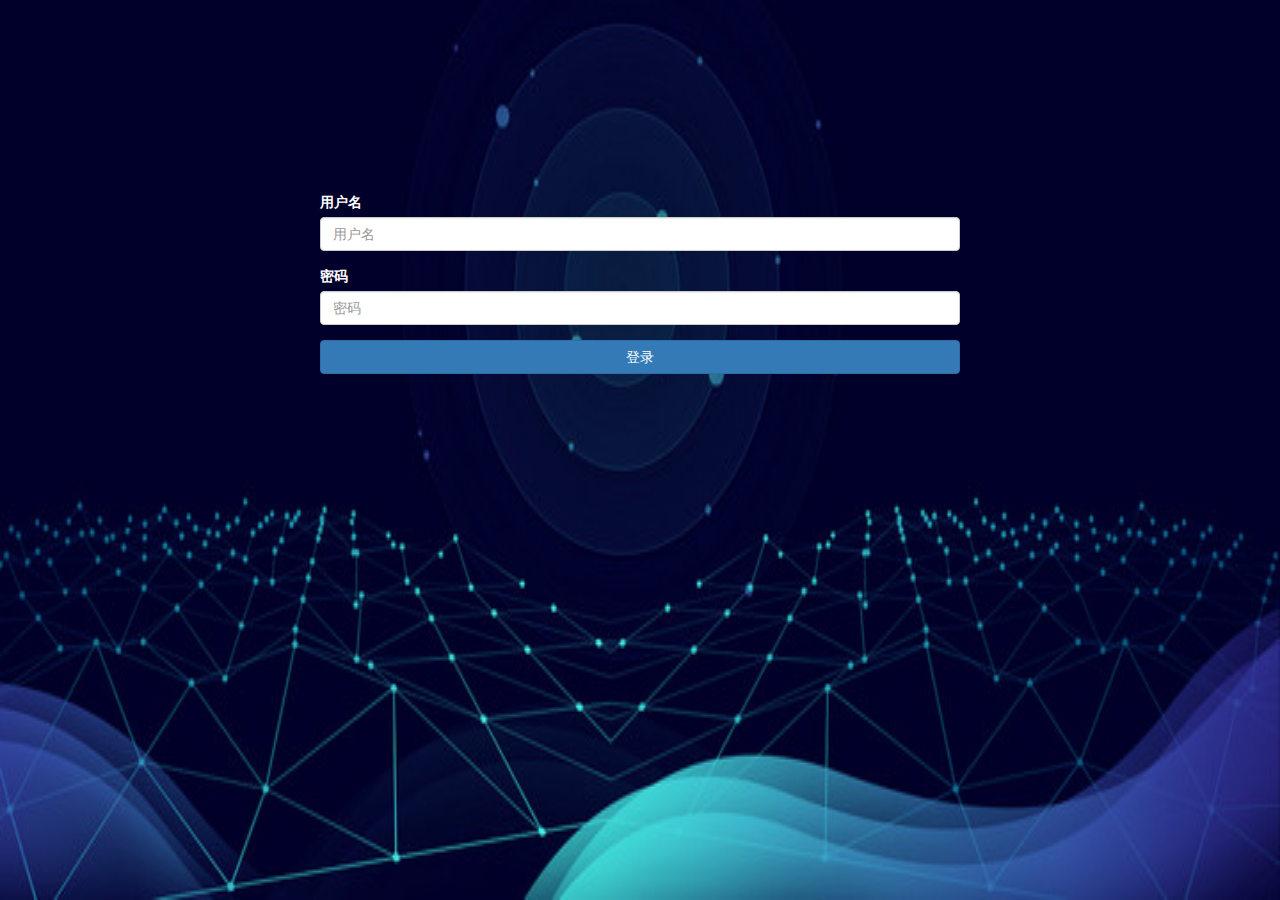
<file: login.html>
<!DOCTYPE html>
<html lang="en">

<head>
    <meta charset="UTF-8">
    <title>大数据平台登录</title>
    <link rel="stylesheet" href="css/bootstrap.min.css">
    <style>
        body,
        html {
            height: 100%;
            width: 100%;
        }
        
        .login {
            /* width: 100%;
            display: flex;
            flex-direction: column;
            justify-content: center;
            align-items: center; */
            padding-top: 15%;
            background: url(img/login.png);
            background-size: 100% 100%;
            height: 100%;
            width: 100%;
        }
        
        .logoDiv {
            text-align: center;
        }
        
        .logo {
            margin-bottom: 150px;
        }
        
        .form-group {
            width: 50%;
            margin-left: 25%;
            color: #fff;
        }
        
        .loginBtn {
            margin-left: 25%;
            width: 50%;
        }
        
        .info,
        .errorInfo {
            display: none;
        }
    </style>
</head>

<body>
    <div class="alert alert-danger info" role="alert">请输入登录信息</div>
    <div class="alert alert-danger errorInfo" role="alert">登录用户名和密码错误</div>
    <div class="login">
        <div class="logoDiv">
            <!-- <img class="logo" src="img/logo.jpg" alt=""> -->
        </div>
        <form>
            <div class="form-group">
                <label>用户名</label>
                <input type="text" class="form-control userName" name="username" placeholder="用户名">
            </div>
            <div class="form-group">
                <label>密码</label>
                <input type="password" class="form-control password" name="password" placeholder="密码">
            </div>
        </form>
        <button type="text" class="btn btn-primary loginBtn ">登录</button>
    </div>
    <script type="text/javascript" src="js/jquery-1.10.2.js"></script>
    <script type="text/javascript" src="js/bootstrap.min.js"></script>
    <script>
        $(function() {
            focusOnUsername();
            var name = '';
            var pass = '';

            function focusOnUsername() {
                //默认聚焦在输入框上
                if (document.loginForm) {
                    var usernameInput = document.loginForm.username;
                    if (usernameInput) {
                        usernameInput.focus();
                    }
                }
                return;
            }

            $(".loginBtn").click(function() {
                console.log('点击登录')
                let name = $(".userName").val();
                let pass = $(".password").val();
                console.log(name, pass)
                if (name.length == 0) {
                    $('.info').show();
                }
                if (pass.length == 0) {
                    $('.info').show();
                }
                if (name.length !== 0 && pass.length !== 0) {
                    if (name == 'admin' && pass === 'admin888') {
                        console.log('你好')
                        $(location).attr('href', 'index.html');
                    } else {
                        $('.errorInfo').show();
                    }
                } else {
                    $('.info').show();
                }
            })

        })
    </script>

</html>
</file>
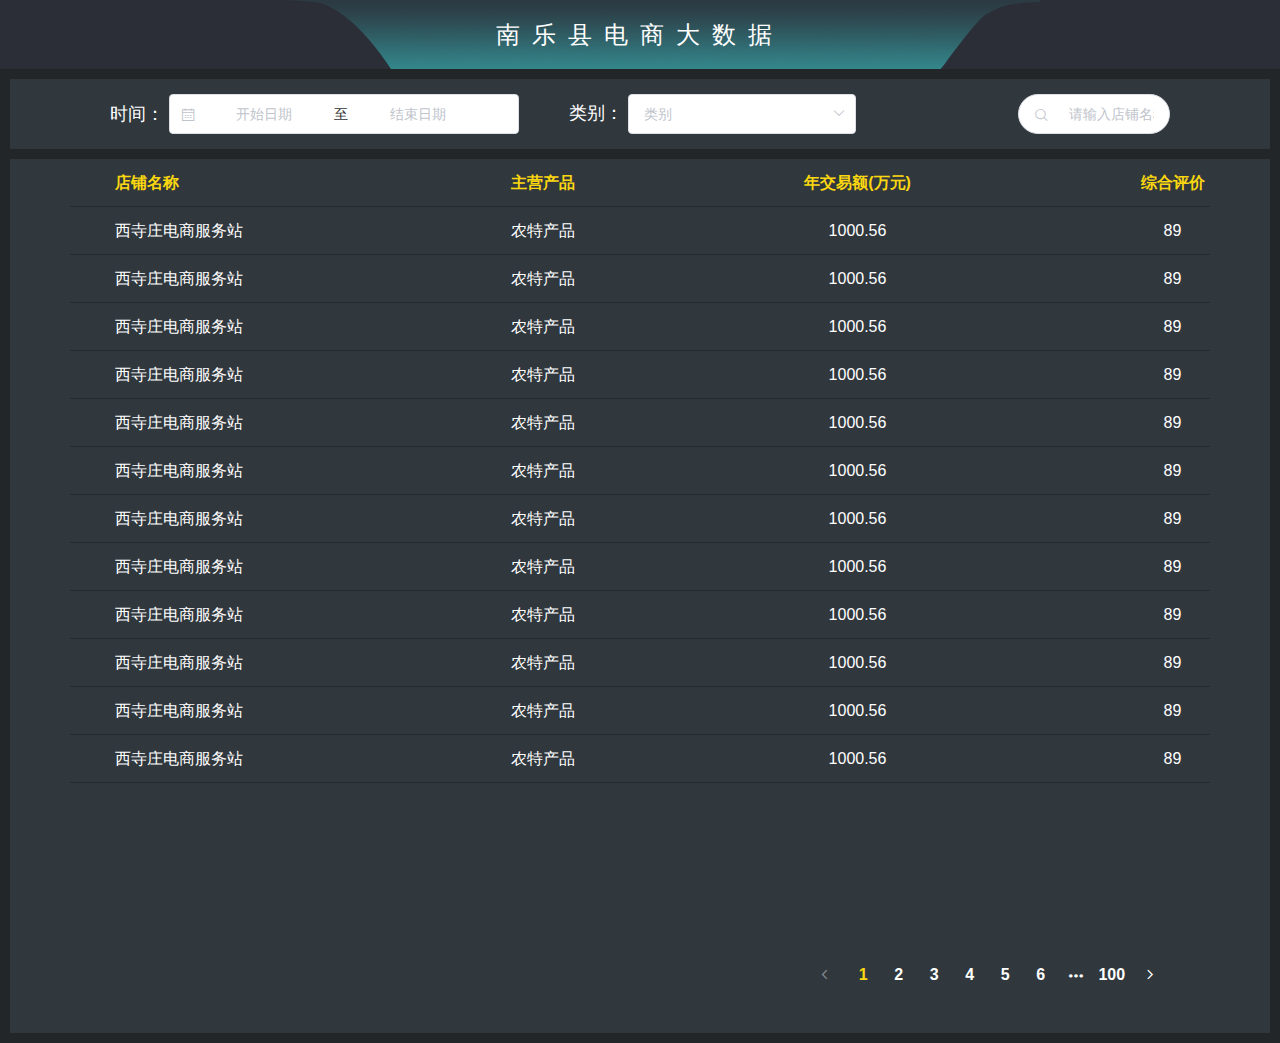
<file: tablePage.html>
<!DOCTYPE html>
<html lang="en">

<head>
    <meta charset="UTF-8">
    <title>大数据平台列表数据</title>
    <link rel="stylesheet" href="css/bootstrap.min.css">
    <link rel="stylesheet" href="css/elementUi.css">
    <link rel="stylesheet" href="css/tablePage.css">
</head>

<body>
    <div class="tablePage">
        <div class="nav-top">
            <span class="nav-top-title">南乐县电商大数据</span>
        </div>
        <div id="app">
            <!-- 搜索条件 -->
            <div class="searchCondition">
                <!-- 开始时间 -->
                <!-- 结束时间 -->
                <div class="searchLeft">
                    <div class="timeDiv">
                       时间： <el-date-picker v-model="searchData.time" @change='timeChange' type="daterange" range-separator="至" start-placeholder="开始日期" end-placeholder="结束日期" format="yyyy 年 MM 月 dd 日" value-format="timestamp">
                        </el-date-picker>
                    </div>
                    <div class="sort">
                       类别： <el-select v-model="searchData.sort" @change='getSort' placeholder="类别">
                            <el-option v-for="item in sortList" :key="item.value" :label="item.label" :value="item.value">
                            </el-option>
                        </el-select>
                    </div>
                </div>
                
                <!-- 类别 -->
                <!-- 店铺名称 -->
                <div class="searchRight">
                    <el-input placeholder="请输入店铺名称" @change='getShopName' prefix-icon="el-icon-search" v-model="searchData.shopName">
                    </el-input>
                </div>
            </div>
            <!-- 表格 -->
            <div class="tableContainer">
                <el-table :data="listData"  :highlight-current-row="false" style="width: 100%">
                    <el-table-column prop="shopName" label="店铺名称">
                    </el-table-column>
                    <el-table-column prop="product" label="主营产品">
                    </el-table-column>
                    <el-table-column prop="GMA" label="年交易额(万元)">
                    </el-table-column>
                    <el-table-column prop="evaluate" label="综合评价">
                    </el-table-column>
                </el-table>
                <el-pagination layout="prev, pager, next" :total="1000">
                </el-pagination>
            </div>
        </div>
    </div>
</body>
<script src="js/vue.js"></script>
<script src="js/elementUi.js"></script>
<script type="text/javascript" src="js/jquery-1.10.2.js"></script>
<script type="text/javascript" src="js/bootstrap.min.js"></script>
<script>
    $(function() {

    })
</script>
<script>
    new Vue({
        el: '#app',
        data: function () {
            return { 
                visible:false,
                searchData:{
                    time:'',
                    sort:'',
                    shopName:''
                },
                listData:[
                    {
                        shopName: '西寺庄电商服务站',
                        product: '农特产品',
                        GMA: '1000.56',
                        evaluate:"89"
                    },
                    {
                        shopName: '西寺庄电商服务站',
                        product: '农特产品',
                        GMA: '1000.56',
                        evaluate: "89"
                    },
                    {
                        shopName: '西寺庄电商服务站',
                        product: '农特产品',
                        GMA: '1000.56',
                        evaluate: "89"
                    },
                    {
                        shopName: '西寺庄电商服务站',
                        product: '农特产品',
                        GMA: '1000.56',
                        evaluate: "89"
                    },
                    {
                        shopName: '西寺庄电商服务站',
                        product: '农特产品',
                        GMA: '1000.56',
                        evaluate: "89"
                    },
                    {
                        shopName: '西寺庄电商服务站',
                        product: '农特产品',
                        GMA: '1000.56',
                        evaluate: "89"
                    },
                     {
                        shopName: '西寺庄电商服务站',
                        product: '农特产品',
                        GMA: '1000.56',
                        evaluate: "89"
                    },
                    {
                        shopName: '西寺庄电商服务站',
                        product: '农特产品',
                        GMA: '1000.56',
                        evaluate: "89"
                    },
                    {
                        shopName: '西寺庄电商服务站',
                        product: '农特产品',
                        GMA: '1000.56',
                        evaluate: "89"
                    },
                    {
                        shopName: '西寺庄电商服务站',
                        product: '农特产品',
                        GMA: '1000.56',
                        evaluate: "89"
                    },
                    {
                        shopName: '西寺庄电商服务站',
                        product: '农特产品',
                        GMA: '1000.56',
                        evaluate: "89"
                    },
                    {
                        shopName: '西寺庄电商服务站',
                        product: '农特产品',
                        GMA: '1000.56',
                        evaluate: "89"
                    },
                ],
                time:"",
                sortList:[
                    {
                        value: '1',
                        label: '类别1'
                    }, {
                        value: '2',
                        label: '类别2'
                    }, {
                        value: '3',
                        label: '类别3'
                    }
                ]
            }
        },
        watch: {
            
        },
        methods: {
            timeChange(val){
                console.log(val)
            },
            getShopName(val){
                console.log('店铺名称',this.searchData.shopName)
            },
            getSort(val){
                console.log('类别',val)  
            }
        },
    })
</script>
</html>
</file>
<file: css/elementUi.css>
@charset "UTF-8";.el-input__suffix,.el-tree.is-dragging .el-tree-node__content *{pointer-events:none}.el-pagination--small .arrow.disabled,.el-table .hidden-columns,.el-table td.is-hidden>*,.el-table th.is-hidden>*,.el-table--hidden{visibility:hidden}.el-dropdown .el-dropdown-selfdefine:focus:active,.el-dropdown .el-dropdown-selfdefine:focus:not(.focusing),.el-message__closeBtn:focus,.el-message__content:focus,.el-popover:focus,.el-popover:focus:active,.el-popover__reference:focus:hover,.el-popover__reference:focus:not(.focusing),.el-rate:active,.el-rate:focus,.el-tooltip:focus:hover,.el-tooltip:focus:not(.focusing),.el-upload-list__item.is-success:active,.el-upload-list__item.is-success:not(.focusing):focus{outline-width:0}@font-face{font-family:element-icons;src:url(fonts/element-icons.woff) format("woff"),url(fonts/element-icons.ttf) format("truetype");font-weight:400;font-style:normal}[class*=" el-icon-"],[class^=el-icon-]{font-family:element-icons!important;speak:none;font-style:normal;font-weight:400;font-variant:normal;text-transform:none;line-height:1;vertical-align:baseline;display:inline-block;-webkit-font-smoothing:antialiased;-moz-osx-font-smoothing:grayscale}.el-icon-info:before{content:"\e61a"}.el-icon-error:before{content:"\e62c"}.el-icon-success:before{content:"\e62d"}.el-icon-warning:before{content:"\e62e"}.el-icon-question:before{content:"\e634"}.el-icon-back:before{content:"\e606"}.el-icon-arrow-left:before{content:"\e600"}.el-icon-arrow-down:before{content:"\e603"}.el-icon-arrow-right:before{content:"\e604"}.el-icon-arrow-up:before{content:"\e605"}.el-icon-caret-left:before{content:"\e60a"}.el-icon-caret-bottom:before{content:"\e60b"}.el-icon-caret-top:before{content:"\e60c"}.el-icon-caret-right:before{content:"\e60e"}.el-icon-d-arrow-left:before{content:"\e610"}.el-icon-d-arrow-right:before{content:"\e613"}.el-icon-minus:before{content:"\e621"}.el-icon-plus:before{content:"\e62b"}.el-icon-remove:before{content:"\e635"}.el-icon-circle-plus:before{content:"\e601"}.el-icon-remove-outline:before{content:"\e63c"}.el-icon-circle-plus-outline:before{content:"\e602"}.el-icon-close:before{content:"\e60f"}.el-icon-check:before{content:"\e611"}.el-icon-circle-close:before{content:"\e607"}.el-icon-circle-check:before{content:"\e639"}.el-icon-circle-close-outline:before{content:"\e609"}.el-icon-circle-check-outline:before{content:"\e63e"}.el-icon-zoom-out:before{content:"\e645"}.el-icon-zoom-in:before{content:"\e641"}.el-icon-d-caret:before{content:"\e615"}.el-icon-sort:before{content:"\e640"}.el-icon-sort-down:before{content:"\e630"}.el-icon-sort-up:before{content:"\e631"}.el-icon-tickets:before{content:"\e63f"}.el-icon-document:before{content:"\e614"}.el-icon-goods:before{content:"\e618"}.el-icon-sold-out:before{content:"\e63b"}.el-icon-news:before{content:"\e625"}.el-icon-message:before{content:"\e61b"}.el-icon-date:before{content:"\e608"}.el-icon-printer:before{content:"\e62f"}.el-icon-time:before{content:"\e642"}.el-icon-bell:before{content:"\e622"}.el-icon-mobile-phone:before{content:"\e624"}.el-icon-service:before{content:"\e63a"}.el-icon-view:before{content:"\e643"}.el-icon-menu:before{content:"\e620"}.el-icon-more:before{content:"\e646"}.el-icon-more-outline:before{content:"\e626"}.el-icon-star-on:before{content:"\e637"}.el-icon-star-off:before{content:"\e63d"}.el-icon-location:before{content:"\e61d"}.el-icon-location-outline:before{content:"\e61f"}.el-icon-phone:before{content:"\e627"}.el-icon-phone-outline:before{content:"\e628"}.el-icon-picture:before{content:"\e629"}.el-icon-picture-outline:before{content:"\e62a"}.el-icon-delete:before{content:"\e612"}.el-icon-search:before{content:"\e619"}.el-icon-edit:before{content:"\e61c"}.el-icon-edit-outline:before{content:"\e616"}.el-icon-rank:before{content:"\e632"}.el-icon-refresh:before{content:"\e633"}.el-icon-share:before{content:"\e636"}.el-icon-setting:before{content:"\e638"}.el-icon-upload:before{content:"\e60d"}.el-icon-upload2:before{content:"\e644"}.el-icon-download:before{content:"\e617"}.el-icon-loading:before{content:"\e61e"}.el-icon-loading{-webkit-animation:rotating 2s linear infinite;animation:rotating 2s linear infinite}.el-icon--right{margin-left:5px}.el-icon--left{margin-right:5px}@-webkit-keyframes rotating{0%{-webkit-transform:rotateZ(0);transform:rotateZ(0)}100%{-webkit-transform:rotateZ(360deg);transform:rotateZ(360deg)}}@keyframes rotating{0%{-webkit-transform:rotateZ(0);transform:rotateZ(0)}100%{-webkit-transform:rotateZ(360deg);transform:rotateZ(360deg)}}.el-pagination{white-space:nowrap;padding:2px 5px;color:#303133;font-weight:700}.el-pagination::after,.el-pagination::before{display:table;content:""}.el-pagination::after{clear:both}.el-pagination button,.el-pagination span:not([class*=suffix]){display:inline-block;font-size:13px;min-width:35.5px;height:28px;line-height:28px;vertical-align:top;-webkit-box-sizing:border-box;box-sizing:border-box}.el-pagination .el-input__inner{text-align:center;-moz-appearance:textfield;line-height:normal}.el-pagination .el-input__suffix{right:0;-webkit-transform:scale(.8);transform:scale(.8)}.el-pagination .el-select .el-input{width:100px;margin:0 5px}.el-pagination .el-select .el-input .el-input__inner{padding-right:25px;border-radius:3px}.el-pagination button{border:none;padding:0 6px;background:0 0}.el-pagination button:focus{outline:0}.el-pagination button:hover{color:#409EFF}.el-pagination button:disabled{color:#c0c4cc;background-color:#fff;cursor:not-allowed}.el-pagination .btn-next,.el-pagination .btn-prev{background:center center no-repeat #fff;background-size:16px;cursor:pointer;margin:0;color:#303133}.el-pagination .btn-next .el-icon,.el-pagination .btn-prev .el-icon{display:block;font-size:12px;font-weight:700}.el-pagination .btn-prev{padding-right:12px}.el-pagination .btn-next{padding-left:12px}.el-pagination .el-pager li.disabled{color:#c0c4cc;cursor:not-allowed}.el-pager li,.el-pager li.btn-quicknext:hover,.el-pager li.btn-quickprev:hover{cursor:pointer}.el-pagination--small .btn-next,.el-pagination--small .btn-prev,.el-pagination--small .el-pager li,.el-pagination--small .el-pager li.btn-quicknext,.el-pagination--small .el-pager li.btn-quickprev,.el-pagination--small .el-pager li:last-child{border-color:transparent;font-size:12px;line-height:22px;height:22px;min-width:22px}.el-pagination--small .more::before,.el-pagination--small li.more::before{line-height:24px}.el-pagination--small button,.el-pagination--small span:not([class*=suffix]){height:22px;line-height:22px}.el-pagination--small .el-pagination__editor,.el-pagination--small .el-pagination__editor.el-input .el-input__inner{height:22px}.el-pagination__sizes{margin:0 10px 0 0;font-weight:400;color:#606266}.el-pagination__sizes .el-input .el-input__inner{font-size:13px;padding-left:8px}.el-pagination__sizes .el-input .el-input__inner:hover{border-color:#409EFF}.el-pagination__total{margin-right:10px;font-weight:400;color:#606266}.el-pagination__jump{margin-left:24px;font-weight:400;color:#606266}.el-pagination__jump .el-input__inner{padding:0 3px}.el-pagination__rightwrapper{float:right}.el-pagination__editor{line-height:18px;padding:0 2px;height:28px;text-align:center;margin:0 2px;-webkit-box-sizing:border-box;box-sizing:border-box;border-radius:3px}.el-pager,.el-pagination.is-background .btn-next,.el-pagination.is-background .btn-prev{padding:0}.el-pagination__editor.el-input{width:50px}.el-pagination__editor.el-input .el-input__inner{height:28px}.el-pagination__editor .el-input__inner::-webkit-inner-spin-button,.el-pagination__editor .el-input__inner::-webkit-outer-spin-button{-webkit-appearance:none;margin:0}.el-pagination.is-background .btn-next,.el-pagination.is-background .btn-prev,.el-pagination.is-background .el-pager li{margin:0 5px;background-color:#f4f4f5;color:#606266;min-width:30px;border-radius:2px}.el-pagination.is-background .btn-next.disabled,.el-pagination.is-background .btn-next:disabled,.el-pagination.is-background .btn-prev.disabled,.el-pagination.is-background .btn-prev:disabled,.el-pagination.is-background .el-pager li.disabled{color:#c0c4cc}.el-pagination.is-background .el-pager li:not(.disabled):hover{color:#409EFF}.el-pagination.is-background .el-pager li:not(.disabled).active{background-color:#409EFF;color:#fff}.el-dialog,.el-pager li{background:#fff;-webkit-box-sizing:border-box}.el-pagination.is-background.el-pagination--small .btn-next,.el-pagination.is-background.el-pagination--small .btn-prev,.el-pagination.is-background.el-pagination--small .el-pager li{margin:0 3px;min-width:22px}.el-pager,.el-pager li{vertical-align:top;margin:0;display:inline-block}.el-pager{-webkit-user-select:none;-moz-user-select:none;-ms-user-select:none;user-select:none;list-style:none;font-size:0}.el-radio,.el-table th{-webkit-user-select:none}.el-date-table,.el-radio,.el-table th{-moz-user-select:none;-ms-user-select:none}.el-pager .more::before{line-height:30px}.el-pager li{padding:0 4px;font-size:13px;min-width:35.5px;height:28px;line-height:28px;box-sizing:border-box;text-align:center}.el-menu--collapse .el-menu .el-submenu,.el-menu--popup{min-width:200px}.el-pager li.btn-quicknext,.el-pager li.btn-quickprev{line-height:28px;color:#303133}.el-pager li.btn-quicknext.disabled,.el-pager li.btn-quickprev.disabled{color:#c0c4cc}.el-pager li.active+li{border-left:0}.el-pager li:hover{color:#409EFF}.el-pager li.active{color:#409EFF;cursor:default}@-webkit-keyframes v-modal-in{0%{opacity:0}}@-webkit-keyframes v-modal-out{100%{opacity:0}}.el-dialog{position:relative;margin:0 auto 50px;border-radius:2px;-webkit-box-shadow:0 1px 3px rgba(0,0,0,.3);box-shadow:0 1px 3px rgba(0,0,0,.3);box-sizing:border-box;width:50%}.el-dialog.is-fullscreen{width:100%;margin-top:0;margin-bottom:0;height:100%;overflow:auto}.el-dialog__wrapper{position:fixed;top:0;right:0;bottom:0;left:0;overflow:auto;margin:0}.el-dialog__header{padding:20px 20px 10px}.el-dialog__headerbtn{position:absolute;top:20px;right:20px;padding:0;background:0 0;border:none;outline:0;cursor:pointer;font-size:16px}.el-dialog__headerbtn .el-dialog__close{color:#909399}.el-dialog__headerbtn:focus .el-dialog__close,.el-dialog__headerbtn:hover .el-dialog__close{color:#409EFF}.el-dialog__title{line-height:24px;font-size:18px;color:#303133}.el-dialog__body{padding:30px 20px;color:#606266;font-size:14px}.el-dialog__footer{padding:10px 20px 20px;text-align:right;-webkit-box-sizing:border-box;box-sizing:border-box}.el-dialog--center{text-align:center}.el-dialog--center .el-dialog__body{text-align:initial;padding:25px 25px 30px}.el-dialog--center .el-dialog__footer{text-align:inherit}.dialog-fade-enter-active{-webkit-animation:dialog-fade-in .3s;animation:dialog-fade-in .3s}.dialog-fade-leave-active{-webkit-animation:dialog-fade-out .3s;animation:dialog-fade-out .3s}@-webkit-keyframes dialog-fade-in{0%{-webkit-transform:translate3d(0,-20px,0);transform:translate3d(0,-20px,0);opacity:0}100%{-webkit-transform:translate3d(0,0,0);transform:translate3d(0,0,0);opacity:1}}@keyframes dialog-fade-in{0%{-webkit-transform:translate3d(0,-20px,0);transform:translate3d(0,-20px,0);opacity:0}100%{-webkit-transform:translate3d(0,0,0);transform:translate3d(0,0,0);opacity:1}}@-webkit-keyframes dialog-fade-out{0%{-webkit-transform:translate3d(0,0,0);transform:translate3d(0,0,0);opacity:1}100%{-webkit-transform:translate3d(0,-20px,0);transform:translate3d(0,-20px,0);opacity:0}}@keyframes dialog-fade-out{0%{-webkit-transform:translate3d(0,0,0);transform:translate3d(0,0,0);opacity:1}100%{-webkit-transform:translate3d(0,-20px,0);transform:translate3d(0,-20px,0);opacity:0}}.el-autocomplete{position:relative;display:inline-block}.el-autocomplete-suggestion{margin:5px 0;-webkit-box-shadow:0 2px 12px 0 rgba(0,0,0,.1);box-shadow:0 2px 12px 0 rgba(0,0,0,.1);border-radius:4px;border:1px solid #e4e7ed;overflow:hidden;-webkit-box-sizing:border-box;box-sizing:border-box}.el-dropdown-menu,.el-menu--collapse .el-submenu .el-menu{z-index:10;-webkit-box-shadow:0 2px 12px 0 rgba(0,0,0,.1)}.el-autocomplete-suggestion__wrap{max-height:280px;padding:10px 0;-webkit-box-sizing:border-box;box-sizing:border-box;overflow:auto;background-color:#fff}.el-autocomplete-suggestion__list{margin:0;padding:0}.el-autocomplete-suggestion li{padding:0 20px;margin:0;line-height:34px;cursor:pointer;color:#606266;font-size:14px;list-style:none;white-space:nowrap;overflow:hidden;text-overflow:ellipsis}.el-autocomplete-suggestion li.highlighted,.el-autocomplete-suggestion li:hover{background-color:#f5f7fa}.el-autocomplete-suggestion li.divider{margin-top:6px;border-top:1px solid #000}.el-autocomplete-suggestion li.divider:last-child{margin-bottom:-6px}.el-autocomplete-suggestion.is-loading li{text-align:center;height:100px;line-height:100px;font-size:20px;color:#999}.el-autocomplete-suggestion.is-loading li::after{display:inline-block;content:"";height:100%;vertical-align:middle}.el-autocomplete-suggestion.is-loading li:hover{background-color:#fff}.el-autocomplete-suggestion.is-loading .el-icon-loading{vertical-align:middle}.el-dropdown{display:inline-block;position:relative;color:#606266;font-size:14px}.el-dropdown .el-button-group{display:block}.el-dropdown .el-button-group .el-button{float:none}.el-dropdown .el-dropdown__caret-button{padding-left:5px;padding-right:5px;position:relative;border-left:none}.el-dropdown .el-dropdown__caret-button::before{content:'';position:absolute;display:block;width:1px;top:5px;bottom:5px;left:0;background:rgba(255,255,255,.5)}.el-dropdown .el-dropdown__caret-button:hover::before{top:0;bottom:0}.el-dropdown .el-dropdown__caret-button .el-dropdown__icon{padding-left:0}.el-dropdown__icon{font-size:12px;margin:0 3px}.el-dropdown-menu{position:absolute;top:0;left:0;padding:10px 0;margin:5px 0;background-color:#fff;border:1px solid #ebeef5;border-radius:4px;box-shadow:0 2px 12px 0 rgba(0,0,0,.1)}.el-dropdown-menu__item{list-style:none;line-height:36px;padding:0 20px;margin:0;font-size:14px;color:#606266;cursor:pointer;outline:0}.el-dropdown-menu__item:focus,.el-dropdown-menu__item:not(.is-disabled):hover{background-color:#ecf5ff;color:#66b1ff}.el-dropdown-menu__item--divided:before,.el-menu,.el-menu--horizontal>.el-menu-item:not(.is-disabled):focus,.el-menu--horizontal>.el-menu-item:not(.is-disabled):hover,.el-menu--horizontal>.el-submenu .el-submenu__title:hover{background-color:#fff}.el-dropdown-menu__item--divided{position:relative;margin-top:6px;border-top:1px solid #ebeef5}.el-dropdown-menu__item--divided:before{content:'';height:6px;display:block;margin:0 -20px}.el-menu::after,.el-menu::before,.el-radio__inner::after,.el-switch__core:after{content:""}.el-dropdown-menu__item.is-disabled{cursor:default;color:#bbb;pointer-events:none}.el-dropdown-menu--medium{padding:6px 0}.el-dropdown-menu--medium .el-dropdown-menu__item{line-height:30px;padding:0 17px;font-size:14px}.el-dropdown-menu--medium .el-dropdown-menu__item.el-dropdown-menu__item--divided{margin-top:6px}.el-dropdown-menu--medium .el-dropdown-menu__item.el-dropdown-menu__item--divided:before{height:6px;margin:0 -17px}.el-dropdown-menu--small{padding:6px 0}.el-dropdown-menu--small .el-dropdown-menu__item{line-height:27px;padding:0 15px;font-size:13px}.el-dropdown-menu--small .el-dropdown-menu__item.el-dropdown-menu__item--divided{margin-top:4px}.el-dropdown-menu--small .el-dropdown-menu__item.el-dropdown-menu__item--divided:before{height:4px;margin:0 -15px}.el-dropdown-menu--mini{padding:3px 0}.el-dropdown-menu--mini .el-dropdown-menu__item{line-height:24px;padding:0 10px;font-size:12px}.el-dropdown-menu--mini .el-dropdown-menu__item.el-dropdown-menu__item--divided{margin-top:3px}.el-dropdown-menu--mini .el-dropdown-menu__item.el-dropdown-menu__item--divided:before{height:3px;margin:0 -10px}.el-menu{border-right:solid 1px #e6e6e6;list-style:none;position:relative;margin:0;padding-left:0}.el-menu::after,.el-menu::before{display:table}.el-menu::after{clear:both}.el-menu.el-menu--horizontal{border-bottom:solid 1px #e6e6e6}.el-menu--horizontal{border-right:none}.el-menu--horizontal>.el-menu-item{float:left;height:60px;line-height:60px;margin:0;border-bottom:2px solid transparent;color:#909399}.el-menu--horizontal>.el-menu-item a,.el-menu--horizontal>.el-menu-item a:hover{color:inherit}.el-menu--horizontal>.el-submenu{float:left}.el-menu--horizontal>.el-submenu:focus,.el-menu--horizontal>.el-submenu:hover{outline:0}.el-menu--horizontal>.el-submenu:focus .el-submenu__title,.el-menu--horizontal>.el-submenu:hover .el-submenu__title{color:#303133}.el-menu--horizontal>.el-submenu.is-active .el-submenu__title{border-bottom:2px solid #409EFF;color:#303133}.el-menu--horizontal>.el-submenu .el-submenu__title{height:60px;line-height:60px;border-bottom:2px solid transparent;color:#909399}.el-menu--horizontal>.el-submenu .el-submenu__icon-arrow{position:static;vertical-align:middle;margin-left:8px;margin-top:-3px}.el-menu--horizontal .el-menu .el-menu-item,.el-menu--horizontal .el-menu .el-submenu__title{background-color:#fff;float:none;height:36px;line-height:36px;padding:0 10px;color:#909399}.el-menu--horizontal .el-menu .el-menu-item.is-active,.el-menu--horizontal .el-menu .el-submenu.is-active>.el-submenu__title{color:#303133}.el-menu--horizontal .el-menu-item:not(.is-disabled):focus,.el-menu--horizontal .el-menu-item:not(.is-disabled):hover{outline:0;color:#303133}.el-menu--horizontal>.el-menu-item.is-active{border-bottom:2px solid #409EFF;color:#303133}.el-menu--collapse{width:64px}.el-menu--collapse>.el-menu-item [class^=el-icon-],.el-menu--collapse>.el-submenu>.el-submenu__title [class^=el-icon-]{margin:0;vertical-align:middle;width:24px;text-align:center}.el-menu--collapse>.el-menu-item .el-submenu__icon-arrow,.el-menu--collapse>.el-submenu>.el-submenu__title .el-submenu__icon-arrow{display:none}.el-menu--collapse>.el-menu-item span,.el-menu--collapse>.el-submenu>.el-submenu__title span{height:0;width:0;overflow:hidden;visibility:hidden;display:inline-block}.el-menu--collapse>.el-menu-item.is-active i{color:inherit}.el-menu--collapse .el-submenu{position:relative}.el-menu--collapse .el-submenu .el-menu{position:absolute;margin-left:5px;top:0;left:100%;border:1px solid #e4e7ed;border-radius:2px;box-shadow:0 2px 12px 0 rgba(0,0,0,.1)}.el-menu-item,.el-submenu__title{height:56px;line-height:56px;position:relative;-webkit-box-sizing:border-box;white-space:nowrap;list-style:none}.el-menu--collapse .el-submenu.is-opened>.el-submenu__title .el-submenu__icon-arrow{-webkit-transform:none;transform:none}.el-menu--popup{z-index:100;border:none;padding:5px 0;border-radius:2px;-webkit-box-shadow:0 2px 12px 0 rgba(0,0,0,.1);box-shadow:0 2px 12px 0 rgba(0,0,0,.1)}.el-menu--popup-bottom-start{margin-top:5px}.el-menu--popup-right-start{margin-left:5px;margin-right:5px}.el-menu-item{font-size:14px;color:#303133;padding:0 20px;cursor:pointer;-webkit-transition:border-color .3s,background-color .3s,color .3s;transition:border-color .3s,background-color .3s,color .3s;box-sizing:border-box}.el-menu-item *{vertical-align:middle}.el-menu-item i{color:#909399}.el-menu-item:focus,.el-menu-item:hover{outline:0;background-color:#ecf5ff}.el-menu-item.is-disabled{opacity:.25;cursor:not-allowed;background:0 0!important}.el-menu-item [class^=el-icon-]{margin-right:5px;width:24px;text-align:center;font-size:18px;vertical-align:middle}.el-menu-item.is-active{color:#409EFF}.el-menu-item.is-active i{color:inherit}.el-submenu{list-style:none;margin:0;padding-left:0}.el-submenu__title{font-size:14px;color:#303133;padding:0 20px;cursor:pointer;-webkit-transition:border-color .3s,background-color .3s,color .3s;transition:border-color .3s,background-color .3s,color .3s;box-sizing:border-box}.el-submenu__title *{vertical-align:middle}.el-submenu__title i{color:#909399}.el-submenu__title:focus,.el-submenu__title:hover{outline:0;background-color:#ecf5ff}.el-submenu__title.is-disabled{opacity:.25;cursor:not-allowed;background:0 0!important}.el-submenu__title:hover{background-color:#ecf5ff}.el-submenu .el-menu{border:none}.el-submenu .el-menu-item{height:50px;line-height:50px;padding:0 45px;min-width:200px}.el-submenu__icon-arrow{position:absolute;top:50%;right:20px;margin-top:-7px;-webkit-transition:-webkit-transform .3s;transition:-webkit-transform .3s;transition:transform .3s;transition:transform .3s,-webkit-transform .3s;font-size:12px}.el-radio,.el-radio__inner,.el-radio__input{position:relative;display:inline-block}.el-submenu.is-active .el-submenu__title{border-bottom-color:#409EFF}.el-submenu.is-opened>.el-submenu__title .el-submenu__icon-arrow{-webkit-transform:rotateZ(180deg);transform:rotateZ(180deg)}.el-submenu.is-disabled .el-menu-item,.el-submenu.is-disabled .el-submenu__title{opacity:.25;cursor:not-allowed;background:0 0!important}.el-submenu [class^=el-icon-]{vertical-align:middle;margin-right:5px;width:24px;text-align:center;font-size:18px}.el-menu-item-group>ul{padding:0}.el-menu-item-group__title{padding:7px 0 7px 20px;line-height:normal;font-size:12px;color:#909399}.el-radio,.el-radio--medium.is-bordered .el-radio__label{font-size:14px}.horizontal-collapse-transition .el-submenu__title .el-submenu__icon-arrow{-webkit-transition:.2s;transition:.2s;opacity:0}.el-radio{color:#606266;font-weight:500;line-height:1;cursor:pointer;white-space:nowrap;outline:0}.el-radio.is-bordered{padding:12px 20px 0 10px;border-radius:4px;border:1px solid #dcdfe6;-webkit-box-sizing:border-box;box-sizing:border-box;height:40px}.el-radio.is-bordered.is-checked{border-color:#409EFF}.el-radio.is-bordered.is-disabled{cursor:not-allowed;border-color:#ebeef5}.el-radio__input.is-disabled .el-radio__inner,.el-radio__input.is-disabled.is-checked .el-radio__inner{background-color:#f5f7fa;border-color:#e4e7ed}.el-radio.is-bordered+.el-radio.is-bordered{margin-left:10px}.el-radio--medium.is-bordered{padding:10px 20px 0 10px;border-radius:4px;height:36px}.el-radio--mini.is-bordered .el-radio__label,.el-radio--small.is-bordered .el-radio__label{font-size:12px}.el-radio--medium.is-bordered .el-radio__inner{height:14px;width:14px}.el-radio--small.is-bordered{padding:8px 15px 0 10px;border-radius:3px;height:32px}.el-radio--small.is-bordered .el-radio__inner{height:12px;width:12px}.el-radio--mini.is-bordered{padding:6px 15px 0 10px;border-radius:3px;height:28px}.el-radio--mini.is-bordered .el-radio__inner{height:12px;width:12px}.el-radio+.el-radio{margin-left:30px}.el-radio__input{white-space:nowrap;cursor:pointer;outline:0;line-height:1;vertical-align:middle}.el-radio__input.is-disabled .el-radio__inner{cursor:not-allowed}.el-radio__input.is-disabled .el-radio__inner::after{cursor:not-allowed;background-color:#f5f7fa}.el-radio__input.is-disabled .el-radio__inner+.el-radio__label{cursor:not-allowed}.el-radio__input.is-disabled.is-checked .el-radio__inner::after{background-color:#c0c4cc}.el-radio__input.is-disabled+span.el-radio__label{color:#c0c4cc;cursor:not-allowed}.el-radio__input.is-checked .el-radio__inner{border-color:#409EFF;background:#409EFF}.el-radio__input.is-checked .el-radio__inner::after{-webkit-transform:translate(-50%,-50%) scale(1);transform:translate(-50%,-50%) scale(1)}.el-radio__input.is-checked+.el-radio__label{color:#409EFF}.el-radio__input.is-focus .el-radio__inner{border-color:#409EFF}.el-radio__inner{border:1px solid #dcdfe6;border-radius:100%;width:14px;height:14px;background-color:#fff;cursor:pointer;-webkit-box-sizing:border-box;box-sizing:border-box}.el-radio-button__inner,.el-switch__core{-webkit-box-sizing:border-box;vertical-align:middle}.el-radio__inner:hover{border-color:#409EFF}.el-radio__inner::after{width:4px;height:4px;border-radius:100%;background-color:#fff;position:absolute;left:50%;top:50%;-webkit-transform:translate(-50%,-50%) scale(0);transform:translate(-50%,-50%) scale(0);-webkit-transition:-webkit-transform .15s ease-in;transition:-webkit-transform .15s ease-in;transition:transform .15s ease-in;transition:transform .15s ease-in,-webkit-transform .15s ease-in}.el-radio__original{opacity:0;outline:0;position:absolute;z-index:-1;top:0;left:0;right:0;bottom:0;margin:0}.el-radio-button,.el-radio-button__inner{display:inline-block;position:relative;outline:0}.el-radio:focus:not(.is-focus):not(:active):not(.is-disabled) .el-radio__inner{-webkit-box-shadow:0 0 2px 2px #409EFF;box-shadow:0 0 2px 2px #409EFF}.el-radio__label{font-size:14px;padding-left:10px}.el-radio-group{display:inline-block;line-height:1;vertical-align:middle;font-size:0}.el-radio-button__inner{line-height:1;white-space:nowrap;background:#fff;border:1px solid #dcdfe6;font-weight:500;border-left:0;color:#606266;-webkit-appearance:none;text-align:center;box-sizing:border-box;margin:0;cursor:pointer;-webkit-transition:all .3s cubic-bezier(.645,.045,.355,1);transition:all .3s cubic-bezier(.645,.045,.355,1);padding:12px 20px;font-size:14px;border-radius:0}.el-radio-button__inner.is-round{padding:12px 20px}.el-radio-button__inner:hover{color:#409EFF}.el-radio-button__inner [class*=el-icon-]{line-height:.9}.el-radio-button__inner [class*=el-icon-]+span{margin-left:5px}.el-radio-button:first-child .el-radio-button__inner{border-left:1px solid #dcdfe6;border-radius:4px 0 0 4px;-webkit-box-shadow:none!important;box-shadow:none!important}.el-radio-button__orig-radio{opacity:0;outline:0;position:absolute;z-index:-1}.el-radio-button__orig-radio:checked+.el-radio-button__inner{color:#fff;background-color:#409EFF;border-color:#409EFF;-webkit-box-shadow:-1px 0 0 0 #409EFF;box-shadow:-1px 0 0 0 #409EFF}.el-radio-button__orig-radio:disabled+.el-radio-button__inner{color:#c0c4cc;cursor:not-allowed;background-image:none;background-color:#fff;border-color:#ebeef5;-webkit-box-shadow:none;box-shadow:none}.el-radio-button__orig-radio:disabled:checked+.el-radio-button__inner{background-color:#f2f6fc}.el-radio-button:last-child .el-radio-button__inner{border-radius:0 4px 4px 0}.el-popover,.el-radio-button:first-child:last-child .el-radio-button__inner{border-radius:4px}.el-radio-button--medium .el-radio-button__inner{padding:10px 20px;font-size:14px;border-radius:0}.el-radio-button--medium .el-radio-button__inner.is-round{padding:10px 20px}.el-radio-button--small .el-radio-button__inner{padding:9px 15px;font-size:12px;border-radius:0}.el-radio-button--small .el-radio-button__inner.is-round{padding:9px 15px}.el-radio-button--mini .el-radio-button__inner{padding:7px 15px;font-size:12px;border-radius:0}.el-radio-button--mini .el-radio-button__inner.is-round{padding:7px 15px}.el-radio-button:focus:not(.is-focus):not(:active):not(.is-disabled){-webkit-box-shadow:0 0 2px 2px #409EFF;box-shadow:0 0 2px 2px #409EFF}.el-switch{display:-webkit-inline-box;display:-ms-inline-flexbox;display:inline-flex;-webkit-box-align:center;-ms-flex-align:center;align-items:center;position:relative;font-size:14px;line-height:20px;height:20px;vertical-align:middle}.el-switch__core,.el-switch__label{display:inline-block;cursor:pointer}.el-switch.is-disabled .el-switch__core,.el-switch.is-disabled .el-switch__label{cursor:not-allowed}.el-switch__label{-webkit-transition:.2s;transition:.2s;height:20px;font-size:14px;font-weight:500;vertical-align:middle;color:#303133}.el-switch__label.is-active{color:#409EFF}.el-switch__label--left{margin-right:10px}.el-switch__label--right{margin-left:10px}.el-switch__label *{line-height:1;font-size:14px;display:inline-block}.el-switch__input{position:absolute;width:0;height:0;opacity:0;margin:0}.el-switch__core{margin:0;position:relative;width:40px;height:20px;border:1px solid #dcdfe6;outline:0;border-radius:10px;box-sizing:border-box;background:#dcdfe6;-webkit-transition:border-color .3s,background-color .3s;transition:border-color .3s,background-color .3s}.el-switch__core:after{position:absolute;top:1px;left:1px;border-radius:100%;-webkit-transition:all .3s;transition:all .3s;width:16px;height:16px;background-color:#fff}.el-switch.is-checked .el-switch__core{border-color:#409EFF;background-color:#409EFF}.el-switch.is-checked .el-switch__core::after{left:100%;margin-left:-17px}.el-switch.is-disabled{opacity:.6}.el-switch--wide .el-switch__label.el-switch__label--left span{left:10px}.el-switch--wide .el-switch__label.el-switch__label--right span{right:10px}.el-switch .label-fade-enter,.el-switch .label-fade-leave-active{opacity:0}.el-select-dropdown{position:absolute;z-index:1001;border:1px solid #e4e7ed;border-radius:4px;background-color:#fff;-webkit-box-shadow:0 2px 12px 0 rgba(0,0,0,.1);box-shadow:0 2px 12px 0 rgba(0,0,0,.1);-webkit-box-sizing:border-box;box-sizing:border-box;margin:5px 0}.el-select-dropdown.is-multiple .el-select-dropdown__item.selected{color:#409EFF;background-color:#fff}.el-select-dropdown.is-multiple .el-select-dropdown__item.selected.hover{background-color:#f5f7fa}.el-select-dropdown.is-multiple .el-select-dropdown__item.selected::after{position:absolute;right:20px;font-family:element-icons;content:"\E611";font-size:12px;font-weight:700;-webkit-font-smoothing:antialiased;-moz-osx-font-smoothing:grayscale}.el-select-dropdown .el-scrollbar.is-empty .el-select-dropdown__list{padding:0}.el-select-dropdown__empty{padding:10px 0;margin:0;text-align:center;color:#999;font-size:14px}.el-select-dropdown__wrap{max-height:274px}.el-select-dropdown__list{list-style:none;padding:6px 0;margin:0;-webkit-box-sizing:border-box;box-sizing:border-box}.el-select-dropdown__item{font-size:14px;padding:0 20px;position:relative;white-space:nowrap;overflow:hidden;text-overflow:ellipsis;color:#606266;height:34px;line-height:34px;-webkit-box-sizing:border-box;box-sizing:border-box;cursor:pointer}.el-select-dropdown__item.is-disabled{color:#c0c4cc;cursor:not-allowed}.el-select-dropdown__item.is-disabled:hover{background-color:#fff}.el-select-dropdown__item.hover,.el-select-dropdown__item:hover{background-color:#f5f7fa}.el-select-dropdown__item.selected{color:#409EFF;font-weight:700}.el-select-group{margin:0;padding:0}.el-select-group__wrap{position:relative;list-style:none;margin:0;padding:0}.el-select-group__wrap:not(:last-of-type){padding-bottom:24px}.el-select-group__wrap:not(:last-of-type)::after{content:'';position:absolute;display:block;left:20px;right:20px;bottom:12px;height:1px;background:#e4e7ed}.el-select-group__title{padding-left:20px;font-size:12px;color:#909399;line-height:30px}.el-select-group .el-select-dropdown__item{padding-left:20px}.el-select{display:inline-block;position:relative}.el-select .el-select__tags>span{display:contents}.el-select:hover .el-input__inner{border-color:#c0c4cc}.el-select .el-input__inner{cursor:pointer;padding-right:35px}.el-select .el-input__inner:focus{border-color:#409EFF}.el-select .el-input .el-select__caret{color:#c0c4cc;font-size:14px;-webkit-transition:-webkit-transform .3s;transition:-webkit-transform .3s;transition:transform .3s;transition:transform .3s,-webkit-transform .3s;-webkit-transform:rotateZ(180deg);transform:rotateZ(180deg);cursor:pointer}.el-select .el-input .el-select__caret.is-reverse{-webkit-transform:rotateZ(0);transform:rotateZ(0)}.el-select .el-input .el-select__caret.is-show-close{font-size:14px;text-align:center;-webkit-transform:rotateZ(180deg);transform:rotateZ(180deg);border-radius:100%;color:#c0c4cc;-webkit-transition:color .2s cubic-bezier(.645,.045,.355,1);transition:color .2s cubic-bezier(.645,.045,.355,1)}.el-select .el-input .el-select__caret.is-show-close:hover{color:#909399}.el-select .el-input.is-disabled .el-input__inner{cursor:not-allowed}.el-select .el-input.is-disabled .el-input__inner:hover{border-color:#e4e7ed}.el-select .el-input.is-focus .el-input__inner{border-color:#409EFF}.el-select>.el-input{display:block}.el-select__input{border:none;outline:0;padding:0;margin-left:15px;color:#666;font-size:14px;-webkit-appearance:none;-moz-appearance:none;appearance:none;height:28px;background-color:transparent}.el-select__input.is-mini{height:14px}.el-select__close{cursor:pointer;position:absolute;top:8px;z-index:1000;right:25px;color:#c0c4cc;line-height:18px;font-size:14px}.el-select__close:hover{color:#909399}.el-select__tags{position:absolute;line-height:normal;white-space:normal;z-index:1;top:50%;-webkit-transform:translateY(-50%);transform:translateY(-50%);display:-webkit-box;display:-ms-flexbox;display:flex;-webkit-box-align:center;-ms-flex-align:center;align-items:center;-ms-flex-wrap:wrap;flex-wrap:wrap}.el-select .el-tag__close{margin-top:-2px}.el-select .el-tag{-webkit-box-sizing:border-box;box-sizing:border-box;border-color:transparent;margin:2px 0 2px 6px;background-color:#f0f2f5}.el-select .el-tag__close.el-icon-close{background-color:#c0c4cc;right:-7px;top:0;color:#fff}.el-select .el-tag__close.el-icon-close:hover{background-color:#909399}.el-table,.el-table__expanded-cell{background-color:#fff}.el-select .el-tag__close.el-icon-close::before{display:block;-webkit-transform:translate(0,.5px);transform:translate(0,.5px)}.el-table{position:relative;overflow:hidden;-webkit-box-sizing:border-box;box-sizing:border-box;-webkit-box-flex:1;-ms-flex:1;flex:1;width:100%;max-width:100%;font-size:14px;color:#606266}.el-table--mini,.el-table--small,.el-table__expand-icon{font-size:12px}.el-table__empty-block{min-height:60px;text-align:center;width:100%;height:100%;display:-webkit-box;display:-ms-flexbox;display:flex;-webkit-box-pack:center;-ms-flex-pack:center;justify-content:center;-webkit-box-align:center;-ms-flex-align:center;align-items:center}.el-table__empty-text{width:50%;color:#909399}.el-table__expand-column .cell{padding:0;text-align:center}.el-table__expand-icon{position:relative;cursor:pointer;color:#666;-webkit-transition:-webkit-transform .2s ease-in-out;transition:-webkit-transform .2s ease-in-out;transition:transform .2s ease-in-out;transition:transform .2s ease-in-out,-webkit-transform .2s ease-in-out;height:20px}.el-table__expand-icon--expanded{-webkit-transform:rotate(90deg);transform:rotate(90deg)}.el-table__expand-icon>.el-icon{position:absolute;left:50%;top:50%;margin-left:-5px;margin-top:-5px}.el-table__expanded-cell[class*=cell]{padding:20px 50px}.el-table__expanded-cell:hover{background-color:transparent!important}.el-table--fit{border-right:0;border-bottom:0}.el-table--fit td.gutter,.el-table--fit th.gutter{border-right-width:1px}.el-table--scrollable-x .el-table__body-wrapper{overflow-x:auto}.el-table--scrollable-y .el-table__body-wrapper{overflow-y:auto}.el-table thead{color:#909399;font-weight:500}.el-table thead.is-group th{background:#f5f7fa}.el-table th,.el-table tr{background-color:#fff}.el-table td,.el-table th{padding:12px 0;min-width:0;-webkit-box-sizing:border-box;box-sizing:border-box;text-overflow:ellipsis;vertical-align:middle;position:relative;text-align:left}.el-table th div,.el-table th>.cell{-webkit-box-sizing:border-box;display:inline-block}.el-table td.is-center,.el-table th.is-center{text-align:center}.el-table td.is-right,.el-table th.is-right{text-align:right}.el-table td.gutter,.el-table th.gutter{width:15px;border-right-width:0;border-bottom-width:0;padding:0}.el-table--medium td,.el-table--medium th{padding:10px 0}.el-table--small td,.el-table--small th{padding:8px 0}.el-table--mini td,.el-table--mini th{padding:6px 0}.el-table .cell,.el-table th div{padding-right:10px;overflow:hidden;text-overflow:ellipsis}.el-table .cell,.el-table th div,.el-table--border td:first-child .cell,.el-table--border th:first-child .cell{padding-left:10px}.el-table tr input[type=checkbox]{margin:0}.el-table td,.el-table th.is-leaf{border-bottom:1px solid #ebeef5}.el-table th.is-sortable{cursor:pointer}.el-table th{white-space:nowrap;overflow:hidden;user-select:none}.el-table th div{line-height:40px;box-sizing:border-box;white-space:nowrap}.el-table th>.cell{position:relative;word-wrap:normal;text-overflow:ellipsis;vertical-align:middle;width:100%;box-sizing:border-box}.el-table th>.cell.highlight{color:#409EFF}.el-table th.required>div::before{display:inline-block;content:"";width:8px;height:8px;border-radius:50%;background:#ff4d51;margin-right:5px;vertical-align:middle}.el-table td div{-webkit-box-sizing:border-box;box-sizing:border-box}.el-table td.gutter{width:0}.el-table .cell{-webkit-box-sizing:border-box;box-sizing:border-box;white-space:normal;word-break:break-all;line-height:23px}.el-table .cell.el-tooltip{white-space:nowrap;min-width:50px}.el-table--border,.el-table--group{border:1px solid #ebeef5}.el-table--border::after,.el-table--group::after,.el-table::before{content:'';position:absolute;background-color:#ebeef5;z-index:1}.el-table--border::after,.el-table--group::after{top:0;right:0;width:1px;height:100%}.el-table::before{left:0;bottom:0;width:100%;height:1px}.el-table--border{border-right:none;border-bottom:none}.el-table--border.el-loading-parent--relative{border-color:transparent}.el-table--border td,.el-table--border th,.el-table__body-wrapper .el-table--border.is-scrolling-left~.el-table__fixed{border-right:1px solid #ebeef5}.el-table--border th.gutter:last-of-type{border-bottom:1px solid #ebeef5;border-bottom-width:1px}.el-table--border th,.el-table__fixed-right-patch{border-bottom:1px solid #ebeef5}.el-table__fixed,.el-table__fixed-right{position:absolute;top:0;left:0;overflow-x:hidden;overflow-y:hidden;-webkit-box-shadow:0 0 10px rgba(0,0,0,.12);box-shadow:0 0 10px rgba(0,0,0,.12)}.el-table__fixed-right::before,.el-table__fixed::before{content:'';position:absolute;left:0;bottom:0;width:100%;height:1px;background-color:#ebeef5;z-index:4}.el-table__fixed-right-patch{position:absolute;top:-1px;right:0;background-color:#fff}.el-table__fixed-right{top:0;left:auto;right:0}.el-table__fixed-right .el-table__fixed-body-wrapper,.el-table__fixed-right .el-table__fixed-footer-wrapper,.el-table__fixed-right .el-table__fixed-header-wrapper{left:auto;right:0}.el-table__fixed-header-wrapper{position:absolute;left:0;top:0;z-index:3}.el-table__fixed-footer-wrapper{position:absolute;left:0;bottom:0;z-index:3}.el-table__fixed-footer-wrapper tbody td{border-top:1px solid #ebeef5;background-color:#f5f7fa;color:#606266}.el-table__fixed-body-wrapper{position:absolute;left:0;top:37px;overflow:hidden;z-index:3}.el-table__body-wrapper,.el-table__footer-wrapper,.el-table__header-wrapper{width:100%}.el-table__footer-wrapper{margin-top:-1px}.el-table__footer-wrapper td{border-top:1px solid #ebeef5}.el-table__body,.el-table__footer,.el-table__header{table-layout:fixed;border-collapse:separate}.el-table__footer-wrapper,.el-table__header-wrapper{overflow:hidden}.el-table__footer-wrapper tbody td,.el-table__header-wrapper tbody td{background-color:#f5f7fa;color:#606266}.el-table__body-wrapper{overflow:hidden;position:relative}.el-table__body-wrapper.is-scrolling-left~.el-table__fixed,.el-table__body-wrapper.is-scrolling-none~.el-table__fixed,.el-table__body-wrapper.is-scrolling-none~.el-table__fixed-right,.el-table__body-wrapper.is-scrolling-right~.el-table__fixed-right{-webkit-box-shadow:none;box-shadow:none}.el-picker-panel,.el-table-filter{-webkit-box-shadow:0 2px 12px 0 rgba(0,0,0,.1)}.el-table__body-wrapper .el-table--border.is-scrolling-right~.el-table__fixed-right{border-left:1px solid #ebeef5}.el-table .caret-wrapper{display:-webkit-inline-box;display:-ms-inline-flexbox;display:inline-flex;-webkit-box-orient:vertical;-webkit-box-direction:normal;-ms-flex-direction:column;flex-direction:column;-webkit-box-align:center;-ms-flex-align:center;align-items:center;height:34px;width:24px;vertical-align:middle;cursor:pointer;overflow:initial;position:relative}.el-table .sort-caret{width:0;height:0;border:5px solid transparent;position:absolute;left:7px}.el-table .sort-caret.ascending{border-bottom-color:#c0c4cc;top:5px}.el-table .sort-caret.descending{border-top-color:#c0c4cc;bottom:7px}.el-table .ascending .sort-caret.ascending{border-bottom-color:#409EFF}.el-table .descending .sort-caret.descending{border-top-color:#409EFF}.el-table .hidden-columns{position:absolute;z-index:-1}.el-table--striped .el-table__body tr.el-table__row--striped td{background:#FAFAFA}.el-table--striped .el-table__body tr.el-table__row--striped.current-row td,.el-table__body tr.current-row>td,.el-table__body tr.hover-row.current-row>td,.el-table__body tr.hover-row.el-table__row--striped.current-row>td,.el-table__body tr.hover-row.el-table__row--striped>td,.el-table__body tr.hover-row>td{background-color:#ecf5ff}.el-table__column-resize-proxy{position:absolute;left:200px;top:0;bottom:0;width:0;border-left:1px solid #ebeef5;z-index:10}.el-table__column-filter-trigger{display:inline-block;line-height:34px;cursor:pointer}.el-table__column-filter-trigger i{color:#909399;font-size:12px;-webkit-transform:scale(.75);transform:scale(.75)}.el-table--enable-row-transition .el-table__body td{-webkit-transition:background-color .25s ease;transition:background-color .25s ease}.el-table--enable-row-hover .el-table__body tr:hover>td{background-color:#f5f7fa}.el-table--fluid-height .el-table__fixed,.el-table--fluid-height .el-table__fixed-right{bottom:0;overflow:hidden}.el-table-column--selection .cell{padding-left:14px;padding-right:14px}.el-table-filter{border:1px solid #ebeef5;border-radius:2px;background-color:#fff;box-shadow:0 2px 12px 0 rgba(0,0,0,.1);-webkit-box-sizing:border-box;box-sizing:border-box;margin:2px 0}.el-table-filter__list{padding:5px 0;margin:0;list-style:none;min-width:100px}.el-table-filter__list-item{line-height:36px;padding:0 10px;cursor:pointer;font-size:14px}.el-table-filter__list-item:hover{background-color:#ecf5ff;color:#66b1ff}.el-table-filter__list-item.is-active{background-color:#409EFF;color:#fff}.el-table-filter__content{min-width:100px}.el-table-filter__bottom{border-top:1px solid #ebeef5;padding:8px}.el-table-filter__bottom button{background:0 0;border:none;color:#606266;cursor:pointer;font-size:13px;padding:0 3px}.el-date-table td.in-range div,.el-date-table td.in-range div:hover,.el-date-table.is-week-mode .el-date-table__row.current div,.el-date-table.is-week-mode .el-date-table__row:hover div{background-color:#f2f6fc}.el-table-filter__bottom button:hover{color:#409EFF}.el-table-filter__bottom button:focus{outline:0}.el-table-filter__bottom button.is-disabled{color:#c0c4cc;cursor:not-allowed}.el-table-filter__wrap{max-height:280px}.el-table-filter__checkbox-group{padding:10px}.el-table-filter__checkbox-group label.el-checkbox{display:block;margin-right:5px;margin-bottom:8px;margin-left:5px}.el-table-filter__checkbox-group .el-checkbox:last-child{margin-bottom:0}.el-date-table{font-size:12px;-webkit-user-select:none;user-select:none}.el-slider__button-wrapper,.el-time-panel{-moz-user-select:none;-ms-user-select:none}.el-date-table.is-week-mode .el-date-table__row:hover td.available:hover{color:#606266}.el-date-table.is-week-mode .el-date-table__row:hover td:first-child div{margin-left:5px;border-top-left-radius:15px;border-bottom-left-radius:15px}.el-date-table.is-week-mode .el-date-table__row:hover td:last-child div{margin-right:5px;border-top-right-radius:15px;border-bottom-right-radius:15px}.el-date-table td{width:32px;height:30px;padding:4px 0;-webkit-box-sizing:border-box;box-sizing:border-box;text-align:center;cursor:pointer;position:relative}.el-date-table td div{height:30px;padding:3px 0;-webkit-box-sizing:border-box;box-sizing:border-box}.el-date-table td span{width:24px;height:24px;display:block;margin:0 auto;line-height:24px;position:absolute;left:50%;-webkit-transform:translateX(-50%);transform:translateX(-50%);border-radius:50%}.el-month-table td .cell,.el-year-table td .cell{width:48px;height:32px;display:block;line-height:32px}.el-date-table td.next-month,.el-date-table td.prev-month{color:#c0c4cc}.el-date-table td.today{position:relative}.el-date-table td.today span{color:#409EFF;font-weight:700}.el-date-table td.today.end-date span,.el-date-table td.today.start-date span{color:#fff}.el-date-table td.available:hover{color:#409EFF}.el-date-table td.current:not(.disabled) span{color:#fff;background-color:#409EFF}.el-date-table td.end-date div,.el-date-table td.start-date div{color:#fff}.el-date-table td.end-date span,.el-date-table td.start-date span{background-color:#409EFF}.el-date-table td.start-date div{margin-left:5px;border-top-left-radius:15px;border-bottom-left-radius:15px}.el-date-table td.end-date div{margin-right:5px;border-top-right-radius:15px;border-bottom-right-radius:15px}.el-date-table td.disabled div{background-color:#f5f7fa;opacity:1;cursor:not-allowed;color:#c0c4cc}.el-date-table td.selected div{margin-left:5px;margin-right:5px;background-color:#f2f6fc;border-radius:15px}.el-date-table td.selected div:hover{background-color:#f2f6fc}.el-date-table td.selected span{background-color:#409EFF;color:#fff;border-radius:15px}.el-date-table td.week{font-size:80%;color:#606266}.el-month-table,.el-year-table{font-size:12px;border-collapse:collapse}.el-date-table th{padding:5px;color:#606266;font-weight:400;border-bottom:solid 1px #ebeef5}.el-month-table{margin:-1px}.el-month-table td{text-align:center;padding:20px 3px;cursor:pointer}.el-month-table td.disabled .cell{background-color:#f5f7fa;cursor:not-allowed;color:#c0c4cc}.el-month-table td.disabled .cell:hover{color:#c0c4cc}.el-month-table td .cell{color:#606266;margin:0 auto}.el-month-table td .cell:hover,.el-month-table td.current:not(.disabled) .cell{color:#409EFF}.el-year-table{margin:-1px}.el-year-table .el-icon{color:#303133}.el-year-table td{text-align:center;padding:20px 3px;cursor:pointer}.el-year-table td.disabled .cell{background-color:#f5f7fa;cursor:not-allowed;color:#c0c4cc}.el-year-table td.disabled .cell:hover{color:#c0c4cc}.el-year-table td .cell{color:#606266;margin:0 auto}.el-year-table td .cell:hover,.el-year-table td.current:not(.disabled) .cell{color:#409EFF}.el-date-range-picker{width:646px}.el-date-range-picker.has-sidebar{width:756px}.el-date-range-picker table{table-layout:fixed;width:100%}.el-date-range-picker .el-picker-panel__body{min-width:513px}.el-date-range-picker .el-picker-panel__content{margin:0}.el-date-range-picker__header{position:relative;text-align:center;height:28px}.el-date-range-picker__header [class*=arrow-left]{float:left}.el-date-range-picker__header [class*=arrow-right]{float:right}.el-date-range-picker__header div{font-size:16px;font-weight:500;margin-right:50px}.el-date-range-picker__content{float:left;width:50%;-webkit-box-sizing:border-box;box-sizing:border-box;margin:0;padding:16px}.el-date-range-picker__content.is-left{border-right:1px solid #e4e4e4}.el-date-range-picker__content.is-right .el-date-range-picker__header div{margin-left:50px;margin-right:50px}.el-date-range-picker__editors-wrap{-webkit-box-sizing:border-box;box-sizing:border-box;display:table-cell}.el-date-range-picker__editors-wrap.is-right{text-align:right}.el-date-range-picker__time-header{position:relative;border-bottom:1px solid #e4e4e4;font-size:12px;padding:8px 5px 5px;display:table;width:100%;-webkit-box-sizing:border-box;box-sizing:border-box}.el-date-range-picker__time-header>.el-icon-arrow-right{font-size:20px;vertical-align:middle;display:table-cell;color:#303133}.el-date-range-picker__time-picker-wrap{position:relative;display:table-cell;padding:0 5px}.el-date-range-picker__time-picker-wrap .el-picker-panel{position:absolute;top:13px;right:0;z-index:1;background:#fff}.el-date-picker{width:322px}.el-date-picker.has-sidebar.has-time{width:434px}.el-date-picker.has-sidebar{width:438px}.el-date-picker.has-time .el-picker-panel__body-wrapper{position:relative}.el-date-picker .el-picker-panel__content{width:292px}.el-date-picker table{table-layout:fixed;width:100%}.el-date-picker__editor-wrap{position:relative;display:table-cell;padding:0 5px}.el-date-picker__time-header{position:relative;border-bottom:1px solid #e4e4e4;font-size:12px;padding:8px 5px 5px;display:table;width:100%;-webkit-box-sizing:border-box;box-sizing:border-box}.el-date-picker__header{margin:12px;text-align:center}.el-date-picker__header--bordered{margin-bottom:0;padding-bottom:12px;border-bottom:solid 1px #ebeef5}.el-date-picker__header--bordered+.el-picker-panel__content{margin-top:0}.el-date-picker__header-label{font-size:16px;font-weight:500;padding:0 5px;line-height:22px;text-align:center;cursor:pointer;color:#606266}.el-date-picker__header-label.active,.el-date-picker__header-label:hover{color:#409EFF}.el-date-picker__prev-btn{float:left}.el-date-picker__next-btn{float:right}.el-date-picker__time-wrap{padding:10px;text-align:center}.el-date-picker__time-label{float:left;cursor:pointer;line-height:30px;margin-left:10px}.time-select{margin:5px 0;min-width:0}.time-select .el-picker-panel__content{max-height:200px;margin:0}.time-select-item{padding:8px 10px;font-size:14px;line-height:20px}.time-select-item.selected:not(.disabled){color:#409EFF;font-weight:700}.time-select-item.disabled{color:#e4e7ed;cursor:not-allowed}.time-select-item:hover{background-color:#f5f7fa;font-weight:700;cursor:pointer}.el-date-editor{position:relative;display:inline-block;text-align:left}.el-date-editor.el-input,.el-date-editor.el-input__inner{width:220px}.el-date-editor--daterange.el-input,.el-date-editor--daterange.el-input__inner,.el-date-editor--timerange.el-input,.el-date-editor--timerange.el-input__inner{width:350px}.el-date-editor--datetimerange.el-input,.el-date-editor--datetimerange.el-input__inner{width:400px}.el-date-editor--dates .el-input__inner{text-overflow:ellipsis;white-space:nowrap}.el-date-editor .el-icon-circle-close{cursor:pointer}.el-date-editor .el-range__icon{font-size:14px;margin-left:-5px;color:#c0c4cc;float:left;line-height:32px}.el-date-editor .el-range-input,.el-date-editor .el-range-separator{height:100%;margin:0;text-align:center;display:inline-block;font-size:14px}.el-date-editor .el-range-input{-webkit-appearance:none;-moz-appearance:none;appearance:none;border:none;outline:0;padding:0;width:39%;color:#606266}.el-date-editor .el-range-input::-webkit-input-placeholder{color:#c0c4cc}.el-date-editor .el-range-input:-ms-input-placeholder{color:#c0c4cc}.el-date-editor .el-range-input::placeholder{color:#c0c4cc}.el-date-editor .el-range-separator{padding:0 5px;line-height:32px;width:5%;color:#303133}.el-date-editor .el-range__close-icon{font-size:14px;color:#c0c4cc;width:25px;display:inline-block;float:right;line-height:32px}.el-range-editor.el-input__inner{display:-webkit-inline-box;display:-ms-inline-flexbox;display:inline-flex;-webkit-box-align:center;-ms-flex-align:center;align-items:center;padding:3px 10px}.el-range-editor .el-range-input{line-height:1}.el-range-editor.is-active,.el-range-editor.is-active:hover{border-color:#409EFF}.el-range-editor--medium.el-input__inner{height:36px}.el-range-editor--medium .el-range-separator{line-height:28px;font-size:14px}.el-range-editor--medium .el-range-input{font-size:14px}.el-range-editor--medium .el-range__close-icon,.el-range-editor--medium .el-range__icon{line-height:28px}.el-range-editor--small.el-input__inner{height:32px}.el-range-editor--small .el-range-separator{line-height:24px;font-size:13px}.el-range-editor--small .el-range-input{font-size:13px}.el-range-editor--small .el-range__close-icon,.el-range-editor--small .el-range__icon{line-height:24px}.el-range-editor--mini.el-input__inner{height:28px}.el-range-editor--mini .el-range-separator{line-height:20px;font-size:12px}.el-range-editor--mini .el-range-input{font-size:12px}.el-range-editor--mini .el-range__close-icon,.el-range-editor--mini .el-range__icon{line-height:20px}.el-range-editor.is-disabled{background-color:#f5f7fa;border-color:#e4e7ed;color:#c0c4cc;cursor:not-allowed}.el-range-editor.is-disabled:focus,.el-range-editor.is-disabled:hover{border-color:#e4e7ed}.el-range-editor.is-disabled input{background-color:#f5f7fa;color:#c0c4cc;cursor:not-allowed}.el-range-editor.is-disabled input::-webkit-input-placeholder{color:#c0c4cc}.el-range-editor.is-disabled input:-ms-input-placeholder{color:#c0c4cc}.el-range-editor.is-disabled input::placeholder{color:#c0c4cc}.el-range-editor.is-disabled .el-range-separator{color:#c0c4cc}.el-picker-panel{color:#606266;border:1px solid #e4e7ed;box-shadow:0 2px 12px 0 rgba(0,0,0,.1);background:#fff;border-radius:4px;line-height:30px;margin:5px 0}.el-popover,.el-time-panel{-webkit-box-shadow:0 2px 12px 0 rgba(0,0,0,.1)}.el-picker-panel__body-wrapper::after,.el-picker-panel__body::after{content:"";display:table;clear:both}.el-picker-panel__content{position:relative;margin:15px}.el-picker-panel__footer{border-top:1px solid #e4e4e4;padding:4px;text-align:right;background-color:#fff;position:relative;font-size:0}.el-picker-panel__shortcut{display:block;width:100%;border:0;background-color:transparent;line-height:28px;font-size:14px;color:#606266;padding-left:12px;text-align:left;outline:0;cursor:pointer}.el-picker-panel__shortcut:hover{color:#409EFF}.el-picker-panel__shortcut.active{background-color:#e6f1fe;color:#409EFF}.el-picker-panel__btn{border:1px solid #dcdcdc;color:#333;line-height:24px;border-radius:2px;padding:0 20px;cursor:pointer;background-color:transparent;outline:0;font-size:12px}.el-picker-panel__btn[disabled]{color:#ccc;cursor:not-allowed}.el-picker-panel__icon-btn{font-size:12px;color:#303133;border:0;background:0 0;cursor:pointer;outline:0;margin-top:8px}.el-picker-panel__icon-btn:hover{color:#409EFF}.el-picker-panel__icon-btn.is-disabled{color:#bbb}.el-picker-panel__icon-btn.is-disabled:hover{cursor:not-allowed}.el-picker-panel__link-btn{vertical-align:middle}.el-picker-panel [slot=sidebar],.el-picker-panel__sidebar{position:absolute;top:0;bottom:0;width:110px;border-right:1px solid #e4e4e4;-webkit-box-sizing:border-box;box-sizing:border-box;padding-top:6px;background-color:#fff;overflow:auto}.el-picker-panel [slot=sidebar]+.el-picker-panel__body,.el-picker-panel__sidebar+.el-picker-panel__body{margin-left:110px}.el-time-spinner.has-seconds .el-time-spinner__wrapper{width:33.3%}.el-time-spinner__wrapper{max-height:190px;overflow:auto;display:inline-block;width:50%;vertical-align:top;position:relative}.el-time-spinner__wrapper .el-scrollbar__wrap:not(.el-scrollbar__wrap--hidden-default){padding-bottom:15px}.el-time-spinner__input.el-input .el-input__inner,.el-time-spinner__list{padding:0;text-align:center}.el-time-spinner__wrapper.is-arrow{-webkit-box-sizing:border-box;box-sizing:border-box;text-align:center;overflow:hidden}.el-time-spinner__wrapper.is-arrow .el-time-spinner__list{-webkit-transform:translateY(-32px);transform:translateY(-32px)}.el-time-spinner__wrapper.is-arrow .el-time-spinner__item:hover:not(.disabled):not(.active){background:#fff;cursor:default}.el-time-spinner__arrow{font-size:12px;color:#909399;position:absolute;left:0;width:100%;z-index:1;text-align:center;height:30px;line-height:30px;cursor:pointer}.el-time-spinner__arrow:hover{color:#409EFF}.el-time-spinner__arrow.el-icon-arrow-up{top:10px}.el-time-spinner__arrow.el-icon-arrow-down{bottom:10px}.el-time-spinner__input.el-input{width:70%}.el-time-spinner__list{margin:0;list-style:none}.el-time-spinner__list::after,.el-time-spinner__list::before{content:'';display:block;width:100%;height:80px}.el-time-spinner__item{height:32px;line-height:32px;font-size:12px;color:#606266}.el-time-spinner__item:hover:not(.disabled):not(.active){background:#f5f7fa;cursor:pointer}.el-time-spinner__item.active:not(.disabled){color:#303133;font-weight:700}.el-time-spinner__item.disabled{color:#c0c4cc;cursor:not-allowed}.el-time-panel{margin:5px 0;border:1px solid #e4e7ed;background-color:#fff;box-shadow:0 2px 12px 0 rgba(0,0,0,.1);border-radius:2px;position:absolute;width:180px;left:0;z-index:1000;-webkit-user-select:none;user-select:none;-webkit-box-sizing:content-box;box-sizing:content-box}.el-time-panel__content{font-size:0;position:relative;overflow:hidden}.el-time-panel__content::after,.el-time-panel__content::before{content:"";top:50%;position:absolute;margin-top:-15px;height:32px;z-index:-1;left:0;right:0;-webkit-box-sizing:border-box;box-sizing:border-box;padding-top:6px;text-align:left;border-top:1px solid #e4e7ed;border-bottom:1px solid #e4e7ed}.el-time-panel__content::after{left:50%;margin-left:12%;margin-right:12%}.el-time-panel__content::before{padding-left:50%;margin-right:12%;margin-left:12%}.el-time-panel__content.has-seconds::after{left:calc(100% / 3 * 2)}.el-time-panel__content.has-seconds::before{padding-left:calc(100% / 3)}.el-time-panel__footer{border-top:1px solid #e4e4e4;padding:4px;height:36px;line-height:25px;text-align:right;-webkit-box-sizing:border-box;box-sizing:border-box}.el-time-panel__btn{border:none;line-height:28px;padding:0 5px;margin:0 5px;cursor:pointer;background-color:transparent;outline:0;font-size:12px;color:#303133}.el-time-panel__btn.confirm{font-weight:800;color:#409EFF}.el-time-range-picker{width:354px;overflow:visible}.el-time-range-picker__content{position:relative;text-align:center;padding:10px}.el-time-range-picker__cell{-webkit-box-sizing:border-box;box-sizing:border-box;margin:0;padding:4px 7px 7px;width:50%;display:inline-block}.el-time-range-picker__header{margin-bottom:5px;text-align:center;font-size:14px}.el-time-range-picker__body{border-radius:2px;border:1px solid #e4e7ed}.el-popover{position:absolute;background:#fff;min-width:150px;border:1px solid #ebeef5;padding:12px;z-index:2000;color:#606266;line-height:1.4;text-align:justify;font-size:14px;box-shadow:0 2px 12px 0 rgba(0,0,0,.1)}.el-popover--plain{padding:18px 20px}.el-popover__title{color:#303133;font-size:16px;line-height:1;margin-bottom:12px}.v-modal-enter{-webkit-animation:v-modal-in .2s ease;animation:v-modal-in .2s ease}.v-modal-leave{-webkit-animation:v-modal-out .2s ease forwards;animation:v-modal-out .2s ease forwards}@keyframes v-modal-in{0%{opacity:0}}@keyframes v-modal-out{100%{opacity:0}}.v-modal{position:fixed;left:0;top:0;width:100%;height:100%;opacity:.5;background:#000}.el-popup-parent--hidden{overflow:hidden}.el-message-box{display:inline-block;width:420px;padding-bottom:10px;vertical-align:middle;background-color:#fff;border-radius:4px;border:1px solid #ebeef5;font-size:18px;-webkit-box-shadow:0 2px 12px 0 rgba(0,0,0,.1);box-shadow:0 2px 12px 0 rgba(0,0,0,.1);text-align:left;overflow:hidden;-webkit-backface-visibility:hidden;backface-visibility:hidden}.el-message-box__wrapper{position:fixed;top:0;bottom:0;left:0;right:0;text-align:center}.el-message-box__wrapper::after{content:"";display:inline-block;height:100%;width:0;vertical-align:middle}.el-message-box__header{position:relative;padding:15px 15px 10px}.el-message-box__title{padding-left:0;margin-bottom:0;font-size:18px;line-height:1;color:#303133}.el-message-box__headerbtn{position:absolute;top:15px;right:15px;padding:0;border:none;outline:0;background:0 0;font-size:16px;cursor:pointer}.el-form-item.is-error .el-input__inner,.el-form-item.is-error .el-input__inner:focus,.el-form-item.is-error .el-textarea__inner,.el-form-item.is-error .el-textarea__inner:focus,.el-message-box__input input.invalid,.el-message-box__input input.invalid:focus{border-color:#f56c6c}.el-message-box__headerbtn .el-message-box__close{color:#909399}.el-message-box__headerbtn:focus .el-message-box__close,.el-message-box__headerbtn:hover .el-message-box__close{color:#409EFF}.el-message-box__content{position:relative;padding:10px 15px;color:#606266;font-size:14px}.el-message-box__input{padding-top:15px}.el-message-box__status{position:absolute;top:50%;-webkit-transform:translateY(-50%);transform:translateY(-50%);font-size:24px!important}.el-message-box__status::before{padding-left:1px}.el-message-box__status+.el-message-box__message{padding-left:36px;padding-right:12px}.el-message-box__status.el-icon-success{color:#67c23a}.el-message-box__status.el-icon-info{color:#909399}.el-message-box__status.el-icon-warning{color:#e6a23c}.el-message-box__status.el-icon-error{color:#f56c6c}.el-message-box__message{margin:0}.el-message-box__message p{margin:0;line-height:24px}.el-message-box__errormsg{color:#f56c6c;font-size:12px;min-height:18px;margin-top:2px}.el-message-box__btns{padding:5px 15px 0;text-align:right}.el-message-box__btns button:nth-child(2){margin-left:10px}.el-message-box__btns-reverse{-webkit-box-orient:horizontal;-webkit-box-direction:reverse;-ms-flex-direction:row-reverse;flex-direction:row-reverse}.el-message-box--center{padding-bottom:30px}.el-message-box--center .el-message-box__header{padding-top:30px}.el-message-box--center .el-message-box__title{position:relative;display:-webkit-box;display:-ms-flexbox;display:flex;-webkit-box-align:center;-ms-flex-align:center;align-items:center;-webkit-box-pack:center;-ms-flex-pack:center;justify-content:center}.el-message-box--center .el-message-box__status{position:relative;top:auto;padding-right:5px;text-align:center;-webkit-transform:translateY(-1px);transform:translateY(-1px)}.el-message-box--center .el-message-box__message{margin-left:0}.el-message-box--center .el-message-box__btns,.el-message-box--center .el-message-box__content{text-align:center}.el-message-box--center .el-message-box__content{padding-left:27px;padding-right:27px}.msgbox-fade-enter-active{-webkit-animation:msgbox-fade-in .3s;animation:msgbox-fade-in .3s}.msgbox-fade-leave-active{-webkit-animation:msgbox-fade-out .3s;animation:msgbox-fade-out .3s}@-webkit-keyframes msgbox-fade-in{0%{-webkit-transform:translate3d(0,-20px,0);transform:translate3d(0,-20px,0);opacity:0}100%{-webkit-transform:translate3d(0,0,0);transform:translate3d(0,0,0);opacity:1}}@keyframes msgbox-fade-in{0%{-webkit-transform:translate3d(0,-20px,0);transform:translate3d(0,-20px,0);opacity:0}100%{-webkit-transform:translate3d(0,0,0);transform:translate3d(0,0,0);opacity:1}}@-webkit-keyframes msgbox-fade-out{0%{-webkit-transform:translate3d(0,0,0);transform:translate3d(0,0,0);opacity:1}100%{-webkit-transform:translate3d(0,-20px,0);transform:translate3d(0,-20px,0);opacity:0}}@keyframes msgbox-fade-out{0%{-webkit-transform:translate3d(0,0,0);transform:translate3d(0,0,0);opacity:1}100%{-webkit-transform:translate3d(0,-20px,0);transform:translate3d(0,-20px,0);opacity:0}}.el-breadcrumb{font-size:14px;line-height:1}.el-breadcrumb::after,.el-breadcrumb::before{display:table;content:""}.el-breadcrumb::after{clear:both}.el-breadcrumb__separator{margin:0 9px;font-weight:700;color:#c0c4cc}.el-breadcrumb__separator[class*=icon]{margin:0 6px;font-weight:400}.el-breadcrumb__item{float:left}.el-breadcrumb__inner{color:#606266}.el-breadcrumb__inner a,.el-breadcrumb__inner.is-link{font-weight:700;text-decoration:none;-webkit-transition:color .2s cubic-bezier(.645,.045,.355,1);transition:color .2s cubic-bezier(.645,.045,.355,1);color:#303133}.el-breadcrumb__inner a:hover,.el-breadcrumb__inner.is-link:hover{color:#409EFF;cursor:pointer}.el-breadcrumb__item:last-child .el-breadcrumb__inner,.el-breadcrumb__item:last-child .el-breadcrumb__inner a,.el-breadcrumb__item:last-child .el-breadcrumb__inner a:hover,.el-breadcrumb__item:last-child .el-breadcrumb__inner:hover{font-weight:400;color:#606266;cursor:text}.el-breadcrumb__item:last-child .el-breadcrumb__separator{display:none}.el-form--label-left .el-form-item__label{text-align:left}.el-form--label-top .el-form-item__label{float:none;display:inline-block;text-align:left;padding:0 0 10px}.el-form--inline .el-form-item{display:inline-block;margin-right:10px;vertical-align:top}.el-form--inline .el-form-item__label{float:none;display:inline-block}.el-form--inline .el-form-item__content{display:inline-block;vertical-align:top}.el-form-item__content .el-input-group,.el-form-item__label,.el-tag .el-icon-close{vertical-align:middle}.el-form--inline.el-form--label-top .el-form-item__content{display:block}.el-form-item{margin-bottom:22px}.el-form-item::after,.el-form-item::before{display:table;content:""}.el-form-item::after{clear:both}.el-form-item .el-form-item{margin-bottom:0}.el-form-item--mini.el-form-item,.el-form-item--small.el-form-item{margin-bottom:18px}.el-form-item .el-input__validateIcon{display:none}.el-form-item--medium .el-form-item__content,.el-form-item--medium .el-form-item__label{line-height:36px}.el-form-item--small .el-form-item__content,.el-form-item--small .el-form-item__label{line-height:32px}.el-form-item--small .el-form-item__error{padding-top:2px}.el-form-item--mini .el-form-item__content,.el-form-item--mini .el-form-item__label{line-height:28px}.el-form-item--mini .el-form-item__error{padding-top:1px}.el-form-item__label{text-align:right;float:left;font-size:14px;color:#606266;line-height:40px;padding:0 12px 0 0;-webkit-box-sizing:border-box;box-sizing:border-box}.el-form-item__content{line-height:40px;position:relative;font-size:14px}.el-form-item__content::after,.el-form-item__content::before{display:table;content:""}.el-form-item__content::after{clear:both}.el-form-item__error{color:#f56c6c;font-size:12px;line-height:1;padding-top:4px;position:absolute;top:100%;left:0}.el-form-item__error--inline{position:relative;top:auto;left:auto;display:inline-block;margin-left:10px}.el-form-item.is-required:not(.is-no-asterisk)>.el-form-item__label:before{content:'*';color:#f56c6c;margin-right:4px}.el-form-item.is-error .el-input-group__append .el-input__inner,.el-form-item.is-error .el-input-group__prepend .el-input__inner{border-color:transparent}.el-form-item.is-error .el-input__validateIcon{color:#f56c6c}.el-form-item.is-success .el-input__inner,.el-form-item.is-success .el-input__inner:focus,.el-form-item.is-success .el-textarea__inner,.el-form-item.is-success .el-textarea__inner:focus{border-color:#67c23a}.el-form-item.is-success .el-input-group__append .el-input__inner,.el-form-item.is-success .el-input-group__prepend .el-input__inner{border-color:transparent}.el-form-item.is-success .el-input__validateIcon{color:#67c23a}.el-form-item--feedback .el-input__validateIcon{display:inline-block}.el-tabs__header{padding:0;position:relative;margin:0 0 15px}.el-tabs__active-bar{position:absolute;bottom:0;left:0;height:2px;background-color:#409EFF;z-index:1;-webkit-transition:-webkit-transform .3s cubic-bezier(.645,.045,.355,1);transition:-webkit-transform .3s cubic-bezier(.645,.045,.355,1);transition:transform .3s cubic-bezier(.645,.045,.355,1);transition:transform .3s cubic-bezier(.645,.045,.355,1),-webkit-transform .3s cubic-bezier(.645,.045,.355,1);list-style:none}.el-tabs__new-tab{float:right;border:1px solid #d3dce6;height:18px;width:18px;line-height:18px;margin:12px 0 9px 10px;border-radius:3px;text-align:center;font-size:12px;color:#d3dce6;cursor:pointer;-webkit-transition:all .15s;transition:all .15s}.el-tabs__new-tab .el-icon-plus{-webkit-transform:scale(.8,.8);transform:scale(.8,.8)}.el-tabs__new-tab:hover{color:#409EFF}.el-tabs__nav-wrap{overflow:hidden;margin-bottom:-1px;position:relative}.el-tabs__nav-wrap::after{content:"";position:absolute;left:0;bottom:0;width:100%;height:2px;background-color:#e4e7ed;z-index:1}.el-tabs--border-card>.el-tabs__header .el-tabs__nav-wrap::after,.el-tabs--card>.el-tabs__header .el-tabs__nav-wrap::after{content:none}.el-tabs__nav-wrap.is-scrollable{padding:0 20px;-webkit-box-sizing:border-box;box-sizing:border-box}.el-tabs__nav-scroll{overflow:hidden}.el-tabs__nav-next,.el-tabs__nav-prev{position:absolute;cursor:pointer;line-height:44px;font-size:12px;color:#909399}.el-tabs__nav-next{right:0}.el-tabs__nav-prev{left:0}.el-tabs__nav{white-space:nowrap;position:relative;-webkit-transition:-webkit-transform .3s;transition:-webkit-transform .3s;transition:transform .3s;transition:transform .3s,-webkit-transform .3s;float:left;z-index:2}.el-tabs__nav.is-stretch{min-width:100%;display:-webkit-box;display:-ms-flexbox;display:flex}.el-tabs__nav.is-stretch>*{-webkit-box-flex:1;-ms-flex:1;flex:1;text-align:center}.el-tabs__item{padding:0 20px;height:40px;-webkit-box-sizing:border-box;box-sizing:border-box;line-height:40px;display:inline-block;list-style:none;font-size:14px;font-weight:500;color:#303133;position:relative}.el-tabs__item:focus,.el-tabs__item:focus:active{outline:0}.el-tabs__item:focus.is-active.is-focus:not(:active){-webkit-box-shadow:0 0 2px 2px #409eff inset;box-shadow:0 0 2px 2px #409eff inset;border-radius:3px}.el-tabs__item .el-icon-close{border-radius:50%;text-align:center;-webkit-transition:all .3s cubic-bezier(.645,.045,.355,1);transition:all .3s cubic-bezier(.645,.045,.355,1);margin-left:5px}.el-tabs__item .el-icon-close:before{-webkit-transform:scale(.9);transform:scale(.9);display:inline-block}.el-tabs__item .el-icon-close:hover{background-color:#c0c4cc;color:#fff}.el-tabs__item.is-active{color:#409EFF}.el-tabs__item:hover{color:#409EFF;cursor:pointer}.el-tabs__item.is-disabled{color:#c0c4cc;cursor:default}.el-tabs__content{overflow:hidden;position:relative}.el-tabs--card>.el-tabs__header{border-bottom:1px solid #e4e7ed}.el-tabs--card>.el-tabs__header .el-tabs__nav{border:1px solid #e4e7ed;border-bottom:none;border-radius:4px 4px 0 0;-webkit-box-sizing:border-box;box-sizing:border-box}.el-alert,.el-tag{-webkit-box-sizing:border-box}.el-tabs--card>.el-tabs__header .el-tabs__active-bar{display:none}.el-tabs--card>.el-tabs__header .el-tabs__item .el-icon-close{position:relative;font-size:12px;width:0;height:14px;vertical-align:middle;line-height:15px;overflow:hidden;top:-1px;right:-2px;-webkit-transform-origin:100% 50%;transform-origin:100% 50%}.el-tabs--card>.el-tabs__header .el-tabs__item.is-active.is-closable .el-icon-close,.el-tabs--card>.el-tabs__header .el-tabs__item.is-closable:hover .el-icon-close{width:14px}.el-tabs--card>.el-tabs__header .el-tabs__item{border-bottom:1px solid transparent;border-left:1px solid #e4e7ed;-webkit-transition:color .3s cubic-bezier(.645,.045,.355,1),padding .3s cubic-bezier(.645,.045,.355,1);transition:color .3s cubic-bezier(.645,.045,.355,1),padding .3s cubic-bezier(.645,.045,.355,1)}.el-tabs--card>.el-tabs__header .el-tabs__item:first-child{border-left:none}.el-tabs--card>.el-tabs__header .el-tabs__item.is-closable:hover{padding-left:13px;padding-right:13px}.el-tabs--card>.el-tabs__header .el-tabs__item.is-active{border-bottom-color:#fff}.el-tabs--card>.el-tabs__header .el-tabs__item.is-active.is-closable{padding-left:20px;padding-right:20px}.el-tabs--border-card{background:#fff;border:1px solid #dcdfe6;-webkit-box-shadow:0 2px 4px 0 rgba(0,0,0,.12),0 0 6px 0 rgba(0,0,0,.04);box-shadow:0 2px 4px 0 rgba(0,0,0,.12),0 0 6px 0 rgba(0,0,0,.04)}.el-tabs--border-card>.el-tabs__content{padding:15px}.el-tabs--border-card>.el-tabs__header{background-color:#f5f7fa;border-bottom:1px solid #e4e7ed;margin:0}.el-tabs--border-card>.el-tabs__header .el-tabs__item{-webkit-transition:all .3s cubic-bezier(.645,.045,.355,1);transition:all .3s cubic-bezier(.645,.045,.355,1);border:1px solid transparent;margin:-1px -1px 0;color:#909399}.el-tabs--border-card>.el-tabs__header .el-tabs__item.is-active{color:#409EFF;background-color:#fff;border-right-color:#dcdfe6;border-left-color:#dcdfe6}.el-tabs--border-card>.el-tabs__header .el-tabs__item:not(.is-disabled):hover{color:#409EFF}.el-tabs--border-card>.el-tabs__header .el-tabs__item.is-disabled{color:#c0c4cc}.el-tabs--bottom .el-tabs__item.is-bottom:nth-child(2),.el-tabs--bottom .el-tabs__item.is-top:nth-child(2),.el-tabs--top .el-tabs__item.is-bottom:nth-child(2),.el-tabs--top .el-tabs__item.is-top:nth-child(2){padding-left:0}.el-tabs--bottom .el-tabs__item.is-bottom:last-child,.el-tabs--bottom .el-tabs__item.is-top:last-child,.el-tabs--top .el-tabs__item.is-bottom:last-child,.el-tabs--top .el-tabs__item.is-top:last-child{padding-right:0}.el-tabs--bottom .el-tabs--left .el-tabs__item:nth-child(2),.el-tabs--bottom .el-tabs--right .el-tabs__item:nth-child(2),.el-tabs--bottom.el-tabs--border-card .el-tabs__item:nth-child(2),.el-tabs--bottom.el-tabs--card .el-tabs__item:nth-child(2),.el-tabs--top .el-tabs--left .el-tabs__item:nth-child(2),.el-tabs--top .el-tabs--right .el-tabs__item:nth-child(2),.el-tabs--top.el-tabs--border-card .el-tabs__item:nth-child(2),.el-tabs--top.el-tabs--card .el-tabs__item:nth-child(2){padding-left:20px}.el-tabs--bottom .el-tabs--left .el-tabs__item:last-child,.el-tabs--bottom .el-tabs--right .el-tabs__item:last-child,.el-tabs--bottom.el-tabs--border-card .el-tabs__item:last-child,.el-tabs--bottom.el-tabs--card .el-tabs__item:last-child,.el-tabs--top .el-tabs--left .el-tabs__item:last-child,.el-tabs--top .el-tabs--right .el-tabs__item:last-child,.el-tabs--top.el-tabs--border-card .el-tabs__item:last-child,.el-tabs--top.el-tabs--card .el-tabs__item:last-child{padding-right:20px}.el-tabs--bottom .el-tabs__header.is-bottom{margin-bottom:0;margin-top:10px}.el-tabs--bottom.el-tabs--border-card .el-tabs__header.is-bottom{border-bottom:0;border-top:1px solid #dcdfe6}.el-tabs--bottom.el-tabs--border-card .el-tabs__nav-wrap.is-bottom{margin-top:-1px;margin-bottom:0}.el-tabs--bottom.el-tabs--border-card .el-tabs__item.is-bottom:not(.is-active){border:1px solid transparent}.el-tabs--bottom.el-tabs--border-card .el-tabs__item.is-bottom{margin:0 -1px -1px}.el-tabs--left,.el-tabs--right{overflow:hidden}.el-tabs--left .el-tabs__header.is-left,.el-tabs--left .el-tabs__header.is-right,.el-tabs--left .el-tabs__nav-scroll,.el-tabs--left .el-tabs__nav-wrap.is-left,.el-tabs--left .el-tabs__nav-wrap.is-right,.el-tabs--right .el-tabs__header.is-left,.el-tabs--right .el-tabs__header.is-right,.el-tabs--right .el-tabs__nav-scroll,.el-tabs--right .el-tabs__nav-wrap.is-left,.el-tabs--right .el-tabs__nav-wrap.is-right{height:100%}.el-tabs--left .el-tabs__active-bar.is-left,.el-tabs--left .el-tabs__active-bar.is-right,.el-tabs--right .el-tabs__active-bar.is-left,.el-tabs--right .el-tabs__active-bar.is-right{top:0;bottom:auto;width:2px;height:auto}.el-tabs--left .el-tabs__nav-wrap.is-left,.el-tabs--left .el-tabs__nav-wrap.is-right,.el-tabs--right .el-tabs__nav-wrap.is-left,.el-tabs--right .el-tabs__nav-wrap.is-right{margin-bottom:0}.el-tabs--left .el-tabs__nav-wrap.is-left>.el-tabs__nav-next,.el-tabs--left .el-tabs__nav-wrap.is-left>.el-tabs__nav-prev,.el-tabs--left .el-tabs__nav-wrap.is-right>.el-tabs__nav-next,.el-tabs--left .el-tabs__nav-wrap.is-right>.el-tabs__nav-prev,.el-tabs--right .el-tabs__nav-wrap.is-left>.el-tabs__nav-next,.el-tabs--right .el-tabs__nav-wrap.is-left>.el-tabs__nav-prev,.el-tabs--right .el-tabs__nav-wrap.is-right>.el-tabs__nav-next,.el-tabs--right .el-tabs__nav-wrap.is-right>.el-tabs__nav-prev{height:30px;line-height:30px;width:100%;text-align:center;cursor:pointer}.el-tabs--left .el-tabs__nav-wrap.is-left>.el-tabs__nav-next i,.el-tabs--left .el-tabs__nav-wrap.is-left>.el-tabs__nav-prev i,.el-tabs--left .el-tabs__nav-wrap.is-right>.el-tabs__nav-next i,.el-tabs--left .el-tabs__nav-wrap.is-right>.el-tabs__nav-prev i,.el-tabs--right .el-tabs__nav-wrap.is-left>.el-tabs__nav-next i,.el-tabs--right .el-tabs__nav-wrap.is-left>.el-tabs__nav-prev i,.el-tabs--right .el-tabs__nav-wrap.is-right>.el-tabs__nav-next i,.el-tabs--right .el-tabs__nav-wrap.is-right>.el-tabs__nav-prev i{-webkit-transform:rotateZ(90deg);transform:rotateZ(90deg)}.el-tabs--left .el-tabs__nav-wrap.is-left>.el-tabs__nav-prev,.el-tabs--left .el-tabs__nav-wrap.is-right>.el-tabs__nav-prev,.el-tabs--right .el-tabs__nav-wrap.is-left>.el-tabs__nav-prev,.el-tabs--right .el-tabs__nav-wrap.is-right>.el-tabs__nav-prev{left:auto;top:0}.el-tabs--left .el-tabs__nav-wrap.is-left>.el-tabs__nav-next,.el-tabs--left .el-tabs__nav-wrap.is-right>.el-tabs__nav-next,.el-tabs--right .el-tabs__nav-wrap.is-left>.el-tabs__nav-next,.el-tabs--right .el-tabs__nav-wrap.is-right>.el-tabs__nav-next{right:auto;bottom:0}.el-tabs--left .el-tabs__active-bar.is-left,.el-tabs--left .el-tabs__nav-wrap.is-left::after{right:0;left:auto}.el-tabs--left .el-tabs__nav-wrap.is-left.is-scrollable,.el-tabs--left .el-tabs__nav-wrap.is-right.is-scrollable,.el-tabs--right .el-tabs__nav-wrap.is-left.is-scrollable,.el-tabs--right .el-tabs__nav-wrap.is-right.is-scrollable{padding:30px 0}.el-tabs--left .el-tabs__nav-wrap.is-left::after,.el-tabs--left .el-tabs__nav-wrap.is-right::after,.el-tabs--right .el-tabs__nav-wrap.is-left::after,.el-tabs--right .el-tabs__nav-wrap.is-right::after{height:100%;width:2px;bottom:auto;top:0}.el-tabs--left .el-tabs__nav.is-left,.el-tabs--left .el-tabs__nav.is-right,.el-tabs--right .el-tabs__nav.is-left,.el-tabs--right .el-tabs__nav.is-right{float:none}.el-tabs--left .el-tabs__item.is-left,.el-tabs--left .el-tabs__item.is-right,.el-tabs--right .el-tabs__item.is-left,.el-tabs--right .el-tabs__item.is-right{display:block}.el-tabs--left.el-tabs--card .el-tabs__active-bar.is-left,.el-tabs--right.el-tabs--card .el-tabs__active-bar.is-right{display:none}.el-tabs--left .el-tabs__header.is-left{float:left;margin-bottom:0;margin-right:10px}.el-tabs--left .el-tabs__nav-wrap.is-left{margin-right:-1px}.el-tabs--left .el-tabs__item.is-left{text-align:right}.el-tabs--left.el-tabs--card .el-tabs__item.is-left{border-left:none;border-right:1px solid #e4e7ed;border-bottom:none;border-top:1px solid #e4e7ed}.el-tabs--left.el-tabs--card .el-tabs__item.is-left:first-child{border-right:1px solid #e4e7ed;border-top:none}.el-tabs--left.el-tabs--card .el-tabs__item.is-left.is-active{border:1px solid #e4e7ed;border-right-color:#fff;border-left:none;border-bottom:none}.el-tabs--left.el-tabs--card .el-tabs__item.is-left.is-active:first-child{border-top:none}.el-tabs--left.el-tabs--card .el-tabs__item.is-left.is-active:last-child{border-bottom:none}.el-tabs--left.el-tabs--card .el-tabs__nav{border-radius:4px 0 0 4px;border-bottom:1px solid #e4e7ed;border-right:none}.el-tabs--left.el-tabs--card .el-tabs__new-tab{float:none}.el-tabs--left.el-tabs--border-card .el-tabs__header.is-left{border-right:1px solid #dfe4ed}.el-tabs--left.el-tabs--border-card .el-tabs__item.is-left{border:1px solid transparent;margin:-1px 0 -1px -1px}.el-tabs--left.el-tabs--border-card .el-tabs__item.is-left.is-active{border-color:#d1dbe5 transparent}.el-tabs--right .el-tabs__header.is-right{float:right;margin-bottom:0;margin-left:10px}.el-tabs--right .el-tabs__nav-wrap.is-right{margin-left:-1px}.el-tabs--right .el-tabs__nav-wrap.is-right::after{left:0;right:auto}.el-tabs--right .el-tabs__active-bar.is-right{left:0}.el-tag,.slideInLeft-transition,.slideInRight-transition{display:inline-block}.el-tabs--right.el-tabs--card .el-tabs__item.is-right{border-bottom:none;border-top:1px solid #e4e7ed}.el-tabs--right.el-tabs--card .el-tabs__item.is-right:first-child{border-left:1px solid #e4e7ed;border-top:none}.el-tabs--right.el-tabs--card .el-tabs__item.is-right.is-active{border:1px solid #e4e7ed;border-left-color:#fff;border-right:none;border-bottom:none}.el-tabs--right.el-tabs--card .el-tabs__item.is-right.is-active:first-child{border-top:none}.el-tabs--right.el-tabs--card .el-tabs__item.is-right.is-active:last-child{border-bottom:none}.el-tabs--right.el-tabs--card .el-tabs__nav{border-radius:0 4px 4px 0;border-bottom:1px solid #e4e7ed;border-left:none}.el-tabs--right.el-tabs--border-card .el-tabs__header.is-right{border-left:1px solid #dfe4ed}.el-tabs--right.el-tabs--border-card .el-tabs__item.is-right{border:1px solid transparent;margin:-1px -1px -1px 0}.el-tabs--right.el-tabs--border-card .el-tabs__item.is-right.is-active{border-color:#d1dbe5 transparent}.slideInRight-enter{-webkit-animation:slideInRight-enter .3s;animation:slideInRight-enter .3s}.slideInRight-leave{position:absolute;left:0;right:0;-webkit-animation:slideInRight-leave .3s;animation:slideInRight-leave .3s}.slideInLeft-enter{-webkit-animation:slideInLeft-enter .3s;animation:slideInLeft-enter .3s}.slideInLeft-leave{position:absolute;left:0;right:0;-webkit-animation:slideInLeft-leave .3s;animation:slideInLeft-leave .3s}@-webkit-keyframes slideInRight-enter{0%{opacity:0;-webkit-transform-origin:0 0;transform-origin:0 0;-webkit-transform:translateX(100%);transform:translateX(100%)}to{opacity:1;-webkit-transform-origin:0 0;transform-origin:0 0;-webkit-transform:translateX(0);transform:translateX(0)}}@keyframes slideInRight-enter{0%{opacity:0;-webkit-transform-origin:0 0;transform-origin:0 0;-webkit-transform:translateX(100%);transform:translateX(100%)}to{opacity:1;-webkit-transform-origin:0 0;transform-origin:0 0;-webkit-transform:translateX(0);transform:translateX(0)}}@-webkit-keyframes slideInRight-leave{0%{-webkit-transform-origin:0 0;transform-origin:0 0;-webkit-transform:translateX(0);transform:translateX(0);opacity:1}100%{-webkit-transform-origin:0 0;transform-origin:0 0;-webkit-transform:translateX(100%);transform:translateX(100%);opacity:0}}@keyframes slideInRight-leave{0%{-webkit-transform-origin:0 0;transform-origin:0 0;-webkit-transform:translateX(0);transform:translateX(0);opacity:1}100%{-webkit-transform-origin:0 0;transform-origin:0 0;-webkit-transform:translateX(100%);transform:translateX(100%);opacity:0}}@-webkit-keyframes slideInLeft-enter{0%{opacity:0;-webkit-transform-origin:0 0;transform-origin:0 0;-webkit-transform:translateX(-100%);transform:translateX(-100%)}to{opacity:1;-webkit-transform-origin:0 0;transform-origin:0 0;-webkit-transform:translateX(0);transform:translateX(0)}}@keyframes slideInLeft-enter{0%{opacity:0;-webkit-transform-origin:0 0;transform-origin:0 0;-webkit-transform:translateX(-100%);transform:translateX(-100%)}to{opacity:1;-webkit-transform-origin:0 0;transform-origin:0 0;-webkit-transform:translateX(0);transform:translateX(0)}}@-webkit-keyframes slideInLeft-leave{0%{-webkit-transform-origin:0 0;transform-origin:0 0;-webkit-transform:translateX(0);transform:translateX(0);opacity:1}100%{-webkit-transform-origin:0 0;transform-origin:0 0;-webkit-transform:translateX(-100%);transform:translateX(-100%);opacity:0}}@keyframes slideInLeft-leave{0%{-webkit-transform-origin:0 0;transform-origin:0 0;-webkit-transform:translateX(0);transform:translateX(0);opacity:1}100%{-webkit-transform-origin:0 0;transform-origin:0 0;-webkit-transform:translateX(-100%);transform:translateX(-100%);opacity:0}}.el-tag{background-color:rgba(64,158,255,.1);padding:0 10px;height:32px;line-height:30px;font-size:12px;color:#409EFF;border-radius:4px;box-sizing:border-box;border:1px solid rgba(64,158,255,.2);white-space:nowrap}.el-tag .el-icon-close{border-radius:50%;text-align:center;position:relative;cursor:pointer;font-size:12px;height:16px;width:16px;line-height:16px;top:-1px;right:-5px;color:#409EFF}.el-tag .el-icon-close::before{display:block}.el-tag .el-icon-close:hover{background-color:#409EFF;color:#fff}.el-tag--info,.el-tag--info .el-tag__close{color:#909399}.el-tag--info{background-color:rgba(144,147,153,.1);border-color:rgba(144,147,153,.2)}.el-tag--info.is-hit{border-color:#909399}.el-tag--info .el-tag__close:hover{background-color:#909399;color:#fff}.el-tag--success{background-color:rgba(103,194,58,.1);border-color:rgba(103,194,58,.2);color:#67c23a}.el-tag--success.is-hit{border-color:#67c23a}.el-tag--success .el-tag__close{color:#67c23a}.el-tag--success .el-tag__close:hover{background-color:#67c23a;color:#fff}.el-tag--warning{background-color:rgba(230,162,60,.1);border-color:rgba(230,162,60,.2);color:#e6a23c}.el-tag--warning.is-hit{border-color:#e6a23c}.el-tag--warning .el-tag__close{color:#e6a23c}.el-tag--warning .el-tag__close:hover{background-color:#e6a23c;color:#fff}.el-tag--danger{background-color:rgba(245,108,108,.1);border-color:rgba(245,108,108,.2);color:#f56c6c}.el-tag--danger.is-hit{border-color:#f56c6c}.el-tag--danger .el-tag__close{color:#f56c6c}.el-tag--danger .el-tag__close:hover{background-color:#f56c6c;color:#fff}.el-tag--medium{height:28px;line-height:26px}.el-tag--medium .el-icon-close{-webkit-transform:scale(.8);transform:scale(.8)}.el-tag--small{height:24px;padding:0 8px;line-height:22px}.el-tag--small .el-icon-close{-webkit-transform:scale(.8);transform:scale(.8)}.el-tag--mini{height:20px;padding:0 5px;line-height:19px}.el-tag--mini .el-icon-close{margin-left:-3px;-webkit-transform:scale(.7);transform:scale(.7)}.el-tree{position:relative;cursor:default;background:#fff;color:#606266}.el-tree__empty-block{position:relative;min-height:60px;text-align:center;width:100%;height:100%}.el-tree__empty-text{position:absolute;left:50%;top:50%;-webkit-transform:translate(-50%,-50%);transform:translate(-50%,-50%);color:#6f7180}.el-tree__drop-indicator{position:absolute;left:0;right:0;height:1px;background-color:#409EFF}.el-tree-node{white-space:nowrap;outline:0}.el-tree-node:focus>.el-tree-node__content{background-color:#f5f7fa}.el-tree-node.is-drop-inner>.el-tree-node__content .el-tree-node__label{background-color:#409EFF;color:#fff}.el-tree-node__content{display:-webkit-box;display:-ms-flexbox;display:flex;-webkit-box-align:center;-ms-flex-align:center;align-items:center;height:26px;cursor:pointer}.el-tree-node__content>.el-tree-node__expand-icon{padding:6px}.el-tree-node__content>.el-checkbox{margin-right:8px}.el-tree-node__content:hover{background-color:#f5f7fa}.el-tree.is-dragging .el-tree-node__content{cursor:move}.el-tree.is-dragging.is-drop-not-allow .el-tree-node__content{cursor:not-allowed}.el-tree-node__expand-icon{cursor:pointer;color:#c0c4cc;font-size:12px;-webkit-transform:rotate(0);transform:rotate(0);-webkit-transition:-webkit-transform .3s ease-in-out;transition:-webkit-transform .3s ease-in-out;transition:transform .3s ease-in-out;transition:transform .3s ease-in-out,-webkit-transform .3s ease-in-out}.el-tree-node__expand-icon.expanded{-webkit-transform:rotate(90deg);transform:rotate(90deg)}.el-tree-node__expand-icon.is-leaf{color:transparent;cursor:default}.el-tree-node__label{font-size:14px}.el-tree-node__loading-icon{margin-right:8px;font-size:14px;color:#c0c4cc}.el-tree-node>.el-tree-node__children{overflow:hidden;background-color:transparent}.el-tree-node.is-expanded>.el-tree-node__children{display:block}.el-tree--highlight-current .el-tree-node.is-current>.el-tree-node__content{background-color:#f0f7ff}.el-alert{width:100%;padding:8px 16px;margin:0;box-sizing:border-box;border-radius:4px;position:relative;background-color:#fff;overflow:hidden;opacity:1;display:-webkit-box;display:-ms-flexbox;display:flex;-webkit-box-align:center;-ms-flex-align:center;align-items:center;-webkit-transition:opacity .2s;transition:opacity .2s}.el-alert.is-center{-webkit-box-pack:center;-ms-flex-pack:center;justify-content:center}.el-alert--success{background-color:#f0f9eb;color:#67c23a}.el-alert--success .el-alert__description{color:#67c23a}.el-alert--info{background-color:#f4f4f5;color:#909399}.el-alert--info .el-alert__description{color:#909399}.el-alert--warning{background-color:#fdf6ec;color:#e6a23c}.el-alert--warning .el-alert__description{color:#e6a23c}.el-alert--error{background-color:#fef0f0;color:#f56c6c}.el-alert--error .el-alert__description{color:#f56c6c}.el-alert__content{display:table-cell;padding:0 8px}.el-alert__icon{font-size:16px;width:16px}.el-alert__icon.is-big{font-size:28px;width:28px}.el-alert__title{font-size:13px;line-height:18px}.el-alert__title.is-bold{font-weight:700}.el-alert .el-alert__description{font-size:12px;margin:5px 0 0}.el-alert__closebtn{font-size:12px;color:#c0c4cc;opacity:1;position:absolute;top:12px;right:15px;cursor:pointer}.el-alert-fade-enter,.el-alert-fade-leave-active,.el-loading-fade-enter,.el-loading-fade-leave-active,.el-notification-fade-leave-active{opacity:0}.el-alert__closebtn.is-customed{font-style:normal;font-size:13px;top:9px}.el-notification{display:-webkit-box;display:-ms-flexbox;display:flex;width:330px;padding:14px 26px 14px 13px;border-radius:8px;-webkit-box-sizing:border-box;box-sizing:border-box;border:1px solid #ebeef5;position:fixed;background-color:#fff;-webkit-box-shadow:0 2px 12px 0 rgba(0,0,0,.1);box-shadow:0 2px 12px 0 rgba(0,0,0,.1);-webkit-transition:opacity .3s,left .3s,right .3s,top .4s,bottom .3s,-webkit-transform .3s;transition:opacity .3s,left .3s,right .3s,top .4s,bottom .3s,-webkit-transform .3s;transition:opacity .3s,transform .3s,left .3s,right .3s,top .4s,bottom .3s;transition:opacity .3s,transform .3s,left .3s,right .3s,top .4s,bottom .3s,-webkit-transform .3s;overflow:hidden}.el-notification.right{right:16px}.el-notification.left{left:16px}.el-notification__group{margin-left:13px}.el-notification__title{font-weight:700;font-size:16px;color:#303133;margin:0}.el-notification__content{font-size:14px;line-height:21px;margin:6px 0 0;color:#606266;text-align:justify}.el-notification__content p{margin:0}.el-notification__icon{height:24px;width:24px;font-size:24px}.el-notification__closeBtn{position:absolute;top:18px;right:15px;cursor:pointer;color:#909399;font-size:16px}.el-notification__closeBtn:hover{color:#606266}.el-notification .el-icon-success{color:#67c23a}.el-notification .el-icon-error{color:#f56c6c}.el-notification .el-icon-info{color:#909399}.el-notification .el-icon-warning{color:#e6a23c}.el-notification-fade-enter.right{right:0;-webkit-transform:translateX(100%);transform:translateX(100%)}.el-notification-fade-enter.left{left:0;-webkit-transform:translateX(-100%);transform:translateX(-100%)}.el-input-number{position:relative;display:inline-block;width:180px;line-height:38px}.el-input-number .el-input{display:block}.el-input-number .el-input__inner{-webkit-appearance:none;padding-left:50px;padding-right:50px;text-align:center}.el-input-number__decrease,.el-input-number__increase{position:absolute;z-index:1;top:1px;width:40px;height:auto;text-align:center;background:#f5f7fa;color:#606266;cursor:pointer;font-size:13px}.el-input-number__decrease:hover,.el-input-number__increase:hover{color:#409EFF}.el-input-number__decrease:hover:not(.is-disabled)~.el-input .el-input__inner:not(.is-disabled),.el-input-number__increase:hover:not(.is-disabled)~.el-input .el-input__inner:not(.is-disabled){border-color:#409EFF}.el-input-number__decrease.is-disabled,.el-input-number__increase.is-disabled{color:#c0c4cc;cursor:not-allowed}.el-input-number__increase{right:1px;border-radius:0 4px 4px 0;border-left:1px solid #dcdfe6}.el-input-number__decrease{left:1px;border-radius:4px 0 0 4px;border-right:1px solid #dcdfe6}.el-input-number.is-disabled .el-input-number__decrease,.el-input-number.is-disabled .el-input-number__increase{border-color:#e4e7ed;color:#e4e7ed}.el-input-number.is-disabled .el-input-number__decrease:hover,.el-input-number.is-disabled .el-input-number__increase:hover{color:#e4e7ed;cursor:not-allowed}.el-input-number--medium{width:200px;line-height:34px}.el-input-number--medium .el-input-number__decrease,.el-input-number--medium .el-input-number__increase{width:36px;font-size:14px}.el-input-number--medium .el-input__inner{padding-left:43px;padding-right:43px}.el-input-number--small{width:130px;line-height:30px}.el-input-number--small .el-input-number__decrease,.el-input-number--small .el-input-number__increase{width:32px;font-size:13px}.el-input-number--small .el-input-number__decrease [class*=el-icon],.el-input-number--small .el-input-number__increase [class*=el-icon]{-webkit-transform:scale(.9);transform:scale(.9)}.el-input-number--small .el-input__inner{padding-left:39px;padding-right:39px}.el-input-number--mini{width:130px;line-height:26px}.el-input-number--mini .el-input-number__decrease,.el-input-number--mini .el-input-number__increase{width:28px;font-size:12px}.el-input-number--mini .el-input-number__decrease [class*=el-icon],.el-input-number--mini .el-input-number__increase [class*=el-icon]{-webkit-transform:scale(.8);transform:scale(.8)}.el-input-number--mini .el-input__inner{padding-left:35px;padding-right:35px}.el-input-number.is-without-controls .el-input__inner{padding-left:15px;padding-right:15px}.el-input-number.is-controls-right .el-input__inner{padding-left:15px;padding-right:50px}.el-input-number.is-controls-right .el-input-number__decrease,.el-input-number.is-controls-right .el-input-number__increase{height:auto;line-height:19px}.el-input-number.is-controls-right .el-input-number__decrease [class*=el-icon],.el-input-number.is-controls-right .el-input-number__increase [class*=el-icon]{-webkit-transform:scale(.8);transform:scale(.8)}.el-input-number.is-controls-right .el-input-number__increase{border-radius:0 4px 0 0;border-bottom:1px solid #dcdfe6}.el-input-number.is-controls-right .el-input-number__decrease{right:1px;bottom:1px;top:auto;left:auto;border-right:none;border-left:1px solid #dcdfe6;border-radius:0 0 4px}.el-input-number.is-controls-right[class*=medium] [class*=decrease],.el-input-number.is-controls-right[class*=medium] [class*=increase]{line-height:17px}.el-input-number.is-controls-right[class*=small] [class*=decrease],.el-input-number.is-controls-right[class*=small] [class*=increase]{line-height:15px}.el-input-number.is-controls-right[class*=mini] [class*=decrease],.el-input-number.is-controls-right[class*=mini] [class*=increase]{line-height:13px}.el-tooltip__popper{position:absolute;border-radius:4px;padding:10px;z-index:2000;font-size:12px;line-height:1.2;min-width:10px;word-wrap:break-word}.el-tooltip__popper .popper__arrow,.el-tooltip__popper .popper__arrow::after{position:absolute;display:block;width:0;height:0;border-color:transparent;border-style:solid}.el-tooltip__popper .popper__arrow{border-width:6px}.el-tooltip__popper .popper__arrow::after{content:" ";border-width:5px}.el-progress-bar__inner::after,.el-row::after,.el-row::before,.el-slider::after,.el-slider::before,.el-slider__button-wrapper::after,.el-upload-cover::after{content:""}.el-tooltip__popper[x-placement^=top]{margin-bottom:12px}.el-tooltip__popper[x-placement^=top] .popper__arrow{bottom:-6px;border-top-color:#303133;border-bottom-width:0}.el-tooltip__popper[x-placement^=top] .popper__arrow::after{bottom:1px;margin-left:-5px;border-top-color:#303133;border-bottom-width:0}.el-tooltip__popper[x-placement^=bottom]{margin-top:12px}.el-tooltip__popper[x-placement^=bottom] .popper__arrow{top:-6px;border-top-width:0;border-bottom-color:#303133}.el-tooltip__popper[x-placement^=bottom] .popper__arrow::after{top:1px;margin-left:-5px;border-top-width:0;border-bottom-color:#303133}.el-tooltip__popper[x-placement^=right]{margin-left:12px}.el-tooltip__popper[x-placement^=right] .popper__arrow{left:-6px;border-right-color:#303133;border-left-width:0}.el-tooltip__popper[x-placement^=right] .popper__arrow::after{bottom:-5px;left:1px;border-right-color:#303133;border-left-width:0}.el-tooltip__popper[x-placement^=left]{margin-right:12px}.el-tooltip__popper[x-placement^=left] .popper__arrow{right:-6px;border-right-width:0;border-left-color:#303133}.el-tooltip__popper[x-placement^=left] .popper__arrow::after{right:1px;bottom:-5px;margin-left:-5px;border-right-width:0;border-left-color:#303133}.el-tooltip__popper.is-dark{background:#303133;color:#fff}.el-tooltip__popper.is-light{background:#fff;border:1px solid #303133}.el-tooltip__popper.is-light[x-placement^=top] .popper__arrow{border-top-color:#303133}.el-tooltip__popper.is-light[x-placement^=top] .popper__arrow::after{border-top-color:#fff}.el-tooltip__popper.is-light[x-placement^=bottom] .popper__arrow{border-bottom-color:#303133}.el-tooltip__popper.is-light[x-placement^=bottom] .popper__arrow::after{border-bottom-color:#fff}.el-tooltip__popper.is-light[x-placement^=left] .popper__arrow{border-left-color:#303133}.el-tooltip__popper.is-light[x-placement^=left] .popper__arrow::after{border-left-color:#fff}.el-tooltip__popper.is-light[x-placement^=right] .popper__arrow{border-right-color:#303133}.el-tooltip__popper.is-light[x-placement^=right] .popper__arrow::after{border-right-color:#fff}.el-slider::after,.el-slider::before{display:table}.el-slider__button-wrapper .el-tooltip,.el-slider__button-wrapper::after{vertical-align:middle;display:inline-block}.el-slider::after{clear:both}.el-slider__runway{width:100%;height:6px;margin:16px 0;background-color:#e4e7ed;border-radius:3px;position:relative;cursor:pointer;vertical-align:middle}.el-slider__runway.show-input{margin-right:160px;width:auto}.el-slider__runway.disabled{cursor:default}.el-slider__runway.disabled .el-slider__bar{background-color:#c0c4cc}.el-slider__runway.disabled .el-slider__button{border-color:#c0c4cc}.el-slider__runway.disabled .el-slider__button-wrapper.dragging,.el-slider__runway.disabled .el-slider__button-wrapper.hover,.el-slider__runway.disabled .el-slider__button-wrapper:hover{cursor:not-allowed}.el-slider__runway.disabled .el-slider__button.dragging,.el-slider__runway.disabled .el-slider__button.hover,.el-slider__runway.disabled .el-slider__button:hover{-webkit-transform:scale(1);transform:scale(1);cursor:not-allowed}.el-slider__input{float:right;margin-top:3px;width:130px}.el-slider__input.el-input-number--mini{margin-top:5px}.el-slider__input.el-input-number--medium{margin-top:0}.el-slider__input.el-input-number--large{margin-top:-2px}.el-slider__bar{height:6px;background-color:#409EFF;border-top-left-radius:3px;border-bottom-left-radius:3px;position:absolute}.el-slider__button-wrapper{height:36px;width:36px;position:absolute;z-index:1001;top:-15px;-webkit-transform:translateX(-50%);transform:translateX(-50%);background-color:transparent;text-align:center;-webkit-user-select:none;user-select:none;line-height:normal}.el-slider__button,.el-step__icon-inner{-moz-user-select:none;-ms-user-select:none}.el-slider__button-wrapper::after{height:100%}.el-slider__button-wrapper.hover,.el-slider__button-wrapper:hover{cursor:-webkit-grab;cursor:grab}.el-slider__button-wrapper.dragging{cursor:-webkit-grabbing;cursor:grabbing}.el-slider__button{width:16px;height:16px;border:2px solid #409EFF;background-color:#fff;border-radius:50%;-webkit-transition:.2s;transition:.2s;-webkit-user-select:none;user-select:none}.el-button,.el-checkbox,.el-step__icon-inner{-webkit-user-select:none}.el-slider__button.dragging,.el-slider__button.hover,.el-slider__button:hover{-webkit-transform:scale(1.2);transform:scale(1.2)}.el-slider__button.hover,.el-slider__button:hover{cursor:-webkit-grab;cursor:grab}.el-slider__button.dragging{cursor:-webkit-grabbing;cursor:grabbing}.el-slider__stop{position:absolute;height:6px;width:6px;border-radius:100%;background-color:#fff;-webkit-transform:translateX(-50%);transform:translateX(-50%)}.el-slider.is-vertical{position:relative}.el-slider.is-vertical .el-slider__runway{width:6px;height:100%;margin:0 16px}.el-slider.is-vertical .el-slider__bar{width:6px;height:auto;border-radius:0 0 3px 3px}.el-slider.is-vertical .el-slider__button-wrapper{top:auto;left:-15px;-webkit-transform:translateY(50%);transform:translateY(50%)}.el-slider.is-vertical .el-slider__stop{-webkit-transform:translateY(50%);transform:translateY(50%)}.el-slider.is-vertical.el-slider--with-input{padding-bottom:58px}.el-slider.is-vertical.el-slider--with-input .el-slider__input{overflow:visible;float:none;position:absolute;bottom:22px;width:36px;margin-top:15px}.el-slider.is-vertical.el-slider--with-input .el-slider__input .el-input__inner{text-align:center;padding-left:5px;padding-right:5px}.el-slider.is-vertical.el-slider--with-input .el-slider__input .el-input-number__decrease,.el-slider.is-vertical.el-slider--with-input .el-slider__input .el-input-number__increase{top:32px;margin-top:-1px;border:1px solid #dcdfe6;line-height:20px;-webkit-box-sizing:border-box;box-sizing:border-box;-webkit-transition:border-color .2s cubic-bezier(.645,.045,.355,1);transition:border-color .2s cubic-bezier(.645,.045,.355,1)}.el-slider.is-vertical.el-slider--with-input .el-slider__input .el-input-number__decrease{width:18px;right:18px;border-bottom-left-radius:4px}.el-slider.is-vertical.el-slider--with-input .el-slider__input .el-input-number__increase{width:19px;border-bottom-right-radius:4px}.el-slider.is-vertical.el-slider--with-input .el-slider__input .el-input-number__increase~.el-input .el-input__inner{border-bottom-left-radius:0;border-bottom-right-radius:0}.el-slider.is-vertical.el-slider--with-input .el-slider__input:hover .el-input-number__decrease,.el-slider.is-vertical.el-slider--with-input .el-slider__input:hover .el-input-number__increase{border-color:#c0c4cc}.el-slider.is-vertical.el-slider--with-input .el-slider__input:active .el-input-number__decrease,.el-slider.is-vertical.el-slider--with-input .el-slider__input:active .el-input-number__increase{border-color:#409EFF}.el-loading-parent--relative{position:relative!important}.el-loading-parent--hidden{overflow:hidden!important}.el-loading-mask{position:absolute;z-index:2000;background-color:rgba(255,255,255,.9);margin:0;top:0;right:0;bottom:0;left:0;-webkit-transition:opacity .3s;transition:opacity .3s}.el-loading-mask.is-fullscreen{position:fixed}.el-loading-mask.is-fullscreen .el-loading-spinner{margin-top:-25px}.el-loading-mask.is-fullscreen .el-loading-spinner .circular{height:50px;width:50px}.el-loading-spinner{top:50%;margin-top:-21px;width:100%;text-align:center;position:absolute}.el-col-pull-0,.el-col-pull-1,.el-col-pull-10,.el-col-pull-11,.el-col-pull-13,.el-col-pull-14,.el-col-pull-15,.el-col-pull-16,.el-col-pull-17,.el-col-pull-18,.el-col-pull-19,.el-col-pull-2,.el-col-pull-20,.el-col-pull-21,.el-col-pull-22,.el-col-pull-23,.el-col-pull-24,.el-col-pull-3,.el-col-pull-4,.el-col-pull-5,.el-col-pull-6,.el-col-pull-7,.el-col-pull-8,.el-col-pull-9,.el-col-push-0,.el-col-push-1,.el-col-push-10,.el-col-push-11,.el-col-push-12,.el-col-push-13,.el-col-push-14,.el-col-push-15,.el-col-push-16,.el-col-push-17,.el-col-push-18,.el-col-push-19,.el-col-push-2,.el-col-push-20,.el-col-push-21,.el-col-push-22,.el-col-push-23,.el-col-push-24,.el-col-push-3,.el-col-push-4,.el-col-push-5,.el-col-push-6,.el-col-push-7,.el-col-push-8,.el-col-push-9,.el-row{position:relative}.el-loading-spinner .el-loading-text{color:#409EFF;margin:3px 0;font-size:14px}.el-loading-spinner .circular{height:42px;width:42px;-webkit-animation:loading-rotate 2s linear infinite;animation:loading-rotate 2s linear infinite}.el-loading-spinner .path{-webkit-animation:loading-dash 1.5s ease-in-out infinite;animation:loading-dash 1.5s ease-in-out infinite;stroke-dasharray:90,150;stroke-dashoffset:0;stroke-width:2;stroke:#409EFF;stroke-linecap:round}.el-loading-spinner i{color:#409EFF}@-webkit-keyframes loading-rotate{100%{-webkit-transform:rotate(360deg);transform:rotate(360deg)}}@keyframes loading-rotate{100%{-webkit-transform:rotate(360deg);transform:rotate(360deg)}}@-webkit-keyframes loading-dash{0%{stroke-dasharray:1,200;stroke-dashoffset:0}50%{stroke-dasharray:90,150;stroke-dashoffset:-40px}100%{stroke-dasharray:90,150;stroke-dashoffset:-120px}}@keyframes loading-dash{0%{stroke-dasharray:1,200;stroke-dashoffset:0}50%{stroke-dasharray:90,150;stroke-dashoffset:-40px}100%{stroke-dasharray:90,150;stroke-dashoffset:-120px}}.el-row{-webkit-box-sizing:border-box;box-sizing:border-box}.el-row::after,.el-row::before{display:table}.el-row::after{clear:both}.el-row--flex{display:-webkit-box;display:-ms-flexbox;display:flex}.el-col-0,.el-row--flex:after,.el-row--flex:before{display:none}.el-row--flex.is-justify-center{-webkit-box-pack:center;-ms-flex-pack:center;justify-content:center}.el-row--flex.is-justify-end{-webkit-box-pack:end;-ms-flex-pack:end;justify-content:flex-end}.el-row--flex.is-justify-space-between{-webkit-box-pack:justify;-ms-flex-pack:justify;justify-content:space-between}.el-row--flex.is-justify-space-around{-ms-flex-pack:distribute;justify-content:space-around}.el-row--flex.is-align-middle{-webkit-box-align:center;-ms-flex-align:center;align-items:center}.el-row--flex.is-align-bottom{-webkit-box-align:end;-ms-flex-align:end;align-items:flex-end}[class*=el-col-]{float:left;-webkit-box-sizing:border-box;box-sizing:border-box}.el-upload--picture-card,.el-upload-dragger{-webkit-box-sizing:border-box;cursor:pointer}.el-col-0{width:0}.el-col-offset-0{margin-left:0}.el-col-pull-0{right:0}.el-col-push-0{left:0}.el-col-1{width:4.16667%}.el-col-offset-1{margin-left:4.16667%}.el-col-pull-1{right:4.16667%}.el-col-push-1{left:4.16667%}.el-col-2{width:8.33333%}.el-col-offset-2{margin-left:8.33333%}.el-col-pull-2{right:8.33333%}.el-col-push-2{left:8.33333%}.el-col-3{width:12.5%}.el-col-offset-3{margin-left:12.5%}.el-col-pull-3{right:12.5%}.el-col-push-3{left:12.5%}.el-col-4{width:16.66667%}.el-col-offset-4{margin-left:16.66667%}.el-col-pull-4{right:16.66667%}.el-col-push-4{left:16.66667%}.el-col-5{width:20.83333%}.el-col-offset-5{margin-left:20.83333%}.el-col-pull-5{right:20.83333%}.el-col-push-5{left:20.83333%}.el-col-6{width:25%}.el-col-offset-6{margin-left:25%}.el-col-pull-6{right:25%}.el-col-push-6{left:25%}.el-col-7{width:29.16667%}.el-col-offset-7{margin-left:29.16667%}.el-col-pull-7{right:29.16667%}.el-col-push-7{left:29.16667%}.el-col-8{width:33.33333%}.el-col-offset-8{margin-left:33.33333%}.el-col-pull-8{right:33.33333%}.el-col-push-8{left:33.33333%}.el-col-9{width:37.5%}.el-col-offset-9{margin-left:37.5%}.el-col-pull-9{right:37.5%}.el-col-push-9{left:37.5%}.el-col-10{width:41.66667%}.el-col-offset-10{margin-left:41.66667%}.el-col-pull-10{right:41.66667%}.el-col-push-10{left:41.66667%}.el-col-11{width:45.83333%}.el-col-offset-11{margin-left:45.83333%}.el-col-pull-11{right:45.83333%}.el-col-push-11{left:45.83333%}.el-col-12{width:50%}.el-col-offset-12{margin-left:50%}.el-col-pull-12{position:relative;right:50%}.el-col-push-12{left:50%}.el-col-13{width:54.16667%}.el-col-offset-13{margin-left:54.16667%}.el-col-pull-13{right:54.16667%}.el-col-push-13{left:54.16667%}.el-col-14{width:58.33333%}.el-col-offset-14{margin-left:58.33333%}.el-col-pull-14{right:58.33333%}.el-col-push-14{left:58.33333%}.el-col-15{width:62.5%}.el-col-offset-15{margin-left:62.5%}.el-col-pull-15{right:62.5%}.el-col-push-15{left:62.5%}.el-col-16{width:66.66667%}.el-col-offset-16{margin-left:66.66667%}.el-col-pull-16{right:66.66667%}.el-col-push-16{left:66.66667%}.el-col-17{width:70.83333%}.el-col-offset-17{margin-left:70.83333%}.el-col-pull-17{right:70.83333%}.el-col-push-17{left:70.83333%}.el-col-18{width:75%}.el-col-offset-18{margin-left:75%}.el-col-pull-18{right:75%}.el-col-push-18{left:75%}.el-col-19{width:79.16667%}.el-col-offset-19{margin-left:79.16667%}.el-col-pull-19{right:79.16667%}.el-col-push-19{left:79.16667%}.el-col-20{width:83.33333%}.el-col-offset-20{margin-left:83.33333%}.el-col-pull-20{right:83.33333%}.el-col-push-20{left:83.33333%}.el-col-21{width:87.5%}.el-col-offset-21{margin-left:87.5%}.el-col-pull-21{right:87.5%}.el-col-push-21{left:87.5%}.el-col-22{width:91.66667%}.el-col-offset-22{margin-left:91.66667%}.el-col-pull-22{right:91.66667%}.el-col-push-22{left:91.66667%}.el-col-23{width:95.83333%}.el-col-offset-23{margin-left:95.83333%}.el-col-pull-23{right:95.83333%}.el-col-push-23{left:95.83333%}.el-col-24{width:100%}.el-col-offset-24{margin-left:100%}.el-col-pull-24{right:100%}.el-col-push-24{left:100%}@media only screen and (max-width:767px){.el-col-xs-0{display:none;width:0}.el-col-xs-offset-0{margin-left:0}.el-col-xs-pull-0{position:relative;right:0}.el-col-xs-push-0{position:relative;left:0}.el-col-xs-1{width:4.16667%}.el-col-xs-offset-1{margin-left:4.16667%}.el-col-xs-pull-1{position:relative;right:4.16667%}.el-col-xs-push-1{position:relative;left:4.16667%}.el-col-xs-2{width:8.33333%}.el-col-xs-offset-2{margin-left:8.33333%}.el-col-xs-pull-2{position:relative;right:8.33333%}.el-col-xs-push-2{position:relative;left:8.33333%}.el-col-xs-3{width:12.5%}.el-col-xs-offset-3{margin-left:12.5%}.el-col-xs-pull-3{position:relative;right:12.5%}.el-col-xs-push-3{position:relative;left:12.5%}.el-col-xs-4{width:16.66667%}.el-col-xs-offset-4{margin-left:16.66667%}.el-col-xs-pull-4{position:relative;right:16.66667%}.el-col-xs-push-4{position:relative;left:16.66667%}.el-col-xs-5{width:20.83333%}.el-col-xs-offset-5{margin-left:20.83333%}.el-col-xs-pull-5{position:relative;right:20.83333%}.el-col-xs-push-5{position:relative;left:20.83333%}.el-col-xs-6{width:25%}.el-col-xs-offset-6{margin-left:25%}.el-col-xs-pull-6{position:relative;right:25%}.el-col-xs-push-6{position:relative;left:25%}.el-col-xs-7{width:29.16667%}.el-col-xs-offset-7{margin-left:29.16667%}.el-col-xs-pull-7{position:relative;right:29.16667%}.el-col-xs-push-7{position:relative;left:29.16667%}.el-col-xs-8{width:33.33333%}.el-col-xs-offset-8{margin-left:33.33333%}.el-col-xs-pull-8{position:relative;right:33.33333%}.el-col-xs-push-8{position:relative;left:33.33333%}.el-col-xs-9{width:37.5%}.el-col-xs-offset-9{margin-left:37.5%}.el-col-xs-pull-9{position:relative;right:37.5%}.el-col-xs-push-9{position:relative;left:37.5%}.el-col-xs-10{width:41.66667%}.el-col-xs-offset-10{margin-left:41.66667%}.el-col-xs-pull-10{position:relative;right:41.66667%}.el-col-xs-push-10{position:relative;left:41.66667%}.el-col-xs-11{width:45.83333%}.el-col-xs-offset-11{margin-left:45.83333%}.el-col-xs-pull-11{position:relative;right:45.83333%}.el-col-xs-push-11{position:relative;left:45.83333%}.el-col-xs-12{width:50%}.el-col-xs-offset-12{margin-left:50%}.el-col-xs-pull-12{position:relative;right:50%}.el-col-xs-push-12{position:relative;left:50%}.el-col-xs-13{width:54.16667%}.el-col-xs-offset-13{margin-left:54.16667%}.el-col-xs-pull-13{position:relative;right:54.16667%}.el-col-xs-push-13{position:relative;left:54.16667%}.el-col-xs-14{width:58.33333%}.el-col-xs-offset-14{margin-left:58.33333%}.el-col-xs-pull-14{position:relative;right:58.33333%}.el-col-xs-push-14{position:relative;left:58.33333%}.el-col-xs-15{width:62.5%}.el-col-xs-offset-15{margin-left:62.5%}.el-col-xs-pull-15{position:relative;right:62.5%}.el-col-xs-push-15{position:relative;left:62.5%}.el-col-xs-16{width:66.66667%}.el-col-xs-offset-16{margin-left:66.66667%}.el-col-xs-pull-16{position:relative;right:66.66667%}.el-col-xs-push-16{position:relative;left:66.66667%}.el-col-xs-17{width:70.83333%}.el-col-xs-offset-17{margin-left:70.83333%}.el-col-xs-pull-17{position:relative;right:70.83333%}.el-col-xs-push-17{position:relative;left:70.83333%}.el-col-xs-18{width:75%}.el-col-xs-offset-18{margin-left:75%}.el-col-xs-pull-18{position:relative;right:75%}.el-col-xs-push-18{position:relative;left:75%}.el-col-xs-19{width:79.16667%}.el-col-xs-offset-19{margin-left:79.16667%}.el-col-xs-pull-19{position:relative;right:79.16667%}.el-col-xs-push-19{position:relative;left:79.16667%}.el-col-xs-20{width:83.33333%}.el-col-xs-offset-20{margin-left:83.33333%}.el-col-xs-pull-20{position:relative;right:83.33333%}.el-col-xs-push-20{position:relative;left:83.33333%}.el-col-xs-21{width:87.5%}.el-col-xs-offset-21{margin-left:87.5%}.el-col-xs-pull-21{position:relative;right:87.5%}.el-col-xs-push-21{position:relative;left:87.5%}.el-col-xs-22{width:91.66667%}.el-col-xs-offset-22{margin-left:91.66667%}.el-col-xs-pull-22{position:relative;right:91.66667%}.el-col-xs-push-22{position:relative;left:91.66667%}.el-col-xs-23{width:95.83333%}.el-col-xs-offset-23{margin-left:95.83333%}.el-col-xs-pull-23{position:relative;right:95.83333%}.el-col-xs-push-23{position:relative;left:95.83333%}.el-col-xs-24{width:100%}.el-col-xs-offset-24{margin-left:100%}.el-col-xs-pull-24{position:relative;right:100%}.el-col-xs-push-24{position:relative;left:100%}}@media only screen and (min-width:768px){.el-col-sm-0{display:none;width:0}.el-col-sm-offset-0{margin-left:0}.el-col-sm-pull-0{position:relative;right:0}.el-col-sm-push-0{position:relative;left:0}.el-col-sm-1{width:4.16667%}.el-col-sm-offset-1{margin-left:4.16667%}.el-col-sm-pull-1{position:relative;right:4.16667%}.el-col-sm-push-1{position:relative;left:4.16667%}.el-col-sm-2{width:8.33333%}.el-col-sm-offset-2{margin-left:8.33333%}.el-col-sm-pull-2{position:relative;right:8.33333%}.el-col-sm-push-2{position:relative;left:8.33333%}.el-col-sm-3{width:12.5%}.el-col-sm-offset-3{margin-left:12.5%}.el-col-sm-pull-3{position:relative;right:12.5%}.el-col-sm-push-3{position:relative;left:12.5%}.el-col-sm-4{width:16.66667%}.el-col-sm-offset-4{margin-left:16.66667%}.el-col-sm-pull-4{position:relative;right:16.66667%}.el-col-sm-push-4{position:relative;left:16.66667%}.el-col-sm-5{width:20.83333%}.el-col-sm-offset-5{margin-left:20.83333%}.el-col-sm-pull-5{position:relative;right:20.83333%}.el-col-sm-push-5{position:relative;left:20.83333%}.el-col-sm-6{width:25%}.el-col-sm-offset-6{margin-left:25%}.el-col-sm-pull-6{position:relative;right:25%}.el-col-sm-push-6{position:relative;left:25%}.el-col-sm-7{width:29.16667%}.el-col-sm-offset-7{margin-left:29.16667%}.el-col-sm-pull-7{position:relative;right:29.16667%}.el-col-sm-push-7{position:relative;left:29.16667%}.el-col-sm-8{width:33.33333%}.el-col-sm-offset-8{margin-left:33.33333%}.el-col-sm-pull-8{position:relative;right:33.33333%}.el-col-sm-push-8{position:relative;left:33.33333%}.el-col-sm-9{width:37.5%}.el-col-sm-offset-9{margin-left:37.5%}.el-col-sm-pull-9{position:relative;right:37.5%}.el-col-sm-push-9{position:relative;left:37.5%}.el-col-sm-10{width:41.66667%}.el-col-sm-offset-10{margin-left:41.66667%}.el-col-sm-pull-10{position:relative;right:41.66667%}.el-col-sm-push-10{position:relative;left:41.66667%}.el-col-sm-11{width:45.83333%}.el-col-sm-offset-11{margin-left:45.83333%}.el-col-sm-pull-11{position:relative;right:45.83333%}.el-col-sm-push-11{position:relative;left:45.83333%}.el-col-sm-12{width:50%}.el-col-sm-offset-12{margin-left:50%}.el-col-sm-pull-12{position:relative;right:50%}.el-col-sm-push-12{position:relative;left:50%}.el-col-sm-13{width:54.16667%}.el-col-sm-offset-13{margin-left:54.16667%}.el-col-sm-pull-13{position:relative;right:54.16667%}.el-col-sm-push-13{position:relative;left:54.16667%}.el-col-sm-14{width:58.33333%}.el-col-sm-offset-14{margin-left:58.33333%}.el-col-sm-pull-14{position:relative;right:58.33333%}.el-col-sm-push-14{position:relative;left:58.33333%}.el-col-sm-15{width:62.5%}.el-col-sm-offset-15{margin-left:62.5%}.el-col-sm-pull-15{position:relative;right:62.5%}.el-col-sm-push-15{position:relative;left:62.5%}.el-col-sm-16{width:66.66667%}.el-col-sm-offset-16{margin-left:66.66667%}.el-col-sm-pull-16{position:relative;right:66.66667%}.el-col-sm-push-16{position:relative;left:66.66667%}.el-col-sm-17{width:70.83333%}.el-col-sm-offset-17{margin-left:70.83333%}.el-col-sm-pull-17{position:relative;right:70.83333%}.el-col-sm-push-17{position:relative;left:70.83333%}.el-col-sm-18{width:75%}.el-col-sm-offset-18{margin-left:75%}.el-col-sm-pull-18{position:relative;right:75%}.el-col-sm-push-18{position:relative;left:75%}.el-col-sm-19{width:79.16667%}.el-col-sm-offset-19{margin-left:79.16667%}.el-col-sm-pull-19{position:relative;right:79.16667%}.el-col-sm-push-19{position:relative;left:79.16667%}.el-col-sm-20{width:83.33333%}.el-col-sm-offset-20{margin-left:83.33333%}.el-col-sm-pull-20{position:relative;right:83.33333%}.el-col-sm-push-20{position:relative;left:83.33333%}.el-col-sm-21{width:87.5%}.el-col-sm-offset-21{margin-left:87.5%}.el-col-sm-pull-21{position:relative;right:87.5%}.el-col-sm-push-21{position:relative;left:87.5%}.el-col-sm-22{width:91.66667%}.el-col-sm-offset-22{margin-left:91.66667%}.el-col-sm-pull-22{position:relative;right:91.66667%}.el-col-sm-push-22{position:relative;left:91.66667%}.el-col-sm-23{width:95.83333%}.el-col-sm-offset-23{margin-left:95.83333%}.el-col-sm-pull-23{position:relative;right:95.83333%}.el-col-sm-push-23{position:relative;left:95.83333%}.el-col-sm-24{width:100%}.el-col-sm-offset-24{margin-left:100%}.el-col-sm-pull-24{position:relative;right:100%}.el-col-sm-push-24{position:relative;left:100%}}@media only screen and (min-width:992px){.el-col-md-0{display:none;width:0}.el-col-md-offset-0{margin-left:0}.el-col-md-pull-0{position:relative;right:0}.el-col-md-push-0{position:relative;left:0}.el-col-md-1{width:4.16667%}.el-col-md-offset-1{margin-left:4.16667%}.el-col-md-pull-1{position:relative;right:4.16667%}.el-col-md-push-1{position:relative;left:4.16667%}.el-col-md-2{width:8.33333%}.el-col-md-offset-2{margin-left:8.33333%}.el-col-md-pull-2{position:relative;right:8.33333%}.el-col-md-push-2{position:relative;left:8.33333%}.el-col-md-3{width:12.5%}.el-col-md-offset-3{margin-left:12.5%}.el-col-md-pull-3{position:relative;right:12.5%}.el-col-md-push-3{position:relative;left:12.5%}.el-col-md-4{width:16.66667%}.el-col-md-offset-4{margin-left:16.66667%}.el-col-md-pull-4{position:relative;right:16.66667%}.el-col-md-push-4{position:relative;left:16.66667%}.el-col-md-5{width:20.83333%}.el-col-md-offset-5{margin-left:20.83333%}.el-col-md-pull-5{position:relative;right:20.83333%}.el-col-md-push-5{position:relative;left:20.83333%}.el-col-md-6{width:25%}.el-col-md-offset-6{margin-left:25%}.el-col-md-pull-6{position:relative;right:25%}.el-col-md-push-6{position:relative;left:25%}.el-col-md-7{width:29.16667%}.el-col-md-offset-7{margin-left:29.16667%}.el-col-md-pull-7{position:relative;right:29.16667%}.el-col-md-push-7{position:relative;left:29.16667%}.el-col-md-8{width:33.33333%}.el-col-md-offset-8{margin-left:33.33333%}.el-col-md-pull-8{position:relative;right:33.33333%}.el-col-md-push-8{position:relative;left:33.33333%}.el-col-md-9{width:37.5%}.el-col-md-offset-9{margin-left:37.5%}.el-col-md-pull-9{position:relative;right:37.5%}.el-col-md-push-9{position:relative;left:37.5%}.el-col-md-10{width:41.66667%}.el-col-md-offset-10{margin-left:41.66667%}.el-col-md-pull-10{position:relative;right:41.66667%}.el-col-md-push-10{position:relative;left:41.66667%}.el-col-md-11{width:45.83333%}.el-col-md-offset-11{margin-left:45.83333%}.el-col-md-pull-11{position:relative;right:45.83333%}.el-col-md-push-11{position:relative;left:45.83333%}.el-col-md-12{width:50%}.el-col-md-offset-12{margin-left:50%}.el-col-md-pull-12{position:relative;right:50%}.el-col-md-push-12{position:relative;left:50%}.el-col-md-13{width:54.16667%}.el-col-md-offset-13{margin-left:54.16667%}.el-col-md-pull-13{position:relative;right:54.16667%}.el-col-md-push-13{position:relative;left:54.16667%}.el-col-md-14{width:58.33333%}.el-col-md-offset-14{margin-left:58.33333%}.el-col-md-pull-14{position:relative;right:58.33333%}.el-col-md-push-14{position:relative;left:58.33333%}.el-col-md-15{width:62.5%}.el-col-md-offset-15{margin-left:62.5%}.el-col-md-pull-15{position:relative;right:62.5%}.el-col-md-push-15{position:relative;left:62.5%}.el-col-md-16{width:66.66667%}.el-col-md-offset-16{margin-left:66.66667%}.el-col-md-pull-16{position:relative;right:66.66667%}.el-col-md-push-16{position:relative;left:66.66667%}.el-col-md-17{width:70.83333%}.el-col-md-offset-17{margin-left:70.83333%}.el-col-md-pull-17{position:relative;right:70.83333%}.el-col-md-push-17{position:relative;left:70.83333%}.el-col-md-18{width:75%}.el-col-md-offset-18{margin-left:75%}.el-col-md-pull-18{position:relative;right:75%}.el-col-md-push-18{position:relative;left:75%}.el-col-md-19{width:79.16667%}.el-col-md-offset-19{margin-left:79.16667%}.el-col-md-pull-19{position:relative;right:79.16667%}.el-col-md-push-19{position:relative;left:79.16667%}.el-col-md-20{width:83.33333%}.el-col-md-offset-20{margin-left:83.33333%}.el-col-md-pull-20{position:relative;right:83.33333%}.el-col-md-push-20{position:relative;left:83.33333%}.el-col-md-21{width:87.5%}.el-col-md-offset-21{margin-left:87.5%}.el-col-md-pull-21{position:relative;right:87.5%}.el-col-md-push-21{position:relative;left:87.5%}.el-col-md-22{width:91.66667%}.el-col-md-offset-22{margin-left:91.66667%}.el-col-md-pull-22{position:relative;right:91.66667%}.el-col-md-push-22{position:relative;left:91.66667%}.el-col-md-23{width:95.83333%}.el-col-md-offset-23{margin-left:95.83333%}.el-col-md-pull-23{position:relative;right:95.83333%}.el-col-md-push-23{position:relative;left:95.83333%}.el-col-md-24{width:100%}.el-col-md-offset-24{margin-left:100%}.el-col-md-pull-24{position:relative;right:100%}.el-col-md-push-24{position:relative;left:100%}}@media only screen and (min-width:1200px){.el-col-lg-0{display:none;width:0}.el-col-lg-offset-0{margin-left:0}.el-col-lg-pull-0{position:relative;right:0}.el-col-lg-push-0{position:relative;left:0}.el-col-lg-1{width:4.16667%}.el-col-lg-offset-1{margin-left:4.16667%}.el-col-lg-pull-1{position:relative;right:4.16667%}.el-col-lg-push-1{position:relative;left:4.16667%}.el-col-lg-2{width:8.33333%}.el-col-lg-offset-2{margin-left:8.33333%}.el-col-lg-pull-2{position:relative;right:8.33333%}.el-col-lg-push-2{position:relative;left:8.33333%}.el-col-lg-3{width:12.5%}.el-col-lg-offset-3{margin-left:12.5%}.el-col-lg-pull-3{position:relative;right:12.5%}.el-col-lg-push-3{position:relative;left:12.5%}.el-col-lg-4{width:16.66667%}.el-col-lg-offset-4{margin-left:16.66667%}.el-col-lg-pull-4{position:relative;right:16.66667%}.el-col-lg-push-4{position:relative;left:16.66667%}.el-col-lg-5{width:20.83333%}.el-col-lg-offset-5{margin-left:20.83333%}.el-col-lg-pull-5{position:relative;right:20.83333%}.el-col-lg-push-5{position:relative;left:20.83333%}.el-col-lg-6{width:25%}.el-col-lg-offset-6{margin-left:25%}.el-col-lg-pull-6{position:relative;right:25%}.el-col-lg-push-6{position:relative;left:25%}.el-col-lg-7{width:29.16667%}.el-col-lg-offset-7{margin-left:29.16667%}.el-col-lg-pull-7{position:relative;right:29.16667%}.el-col-lg-push-7{position:relative;left:29.16667%}.el-col-lg-8{width:33.33333%}.el-col-lg-offset-8{margin-left:33.33333%}.el-col-lg-pull-8{position:relative;right:33.33333%}.el-col-lg-push-8{position:relative;left:33.33333%}.el-col-lg-9{width:37.5%}.el-col-lg-offset-9{margin-left:37.5%}.el-col-lg-pull-9{position:relative;right:37.5%}.el-col-lg-push-9{position:relative;left:37.5%}.el-col-lg-10{width:41.66667%}.el-col-lg-offset-10{margin-left:41.66667%}.el-col-lg-pull-10{position:relative;right:41.66667%}.el-col-lg-push-10{position:relative;left:41.66667%}.el-col-lg-11{width:45.83333%}.el-col-lg-offset-11{margin-left:45.83333%}.el-col-lg-pull-11{position:relative;right:45.83333%}.el-col-lg-push-11{position:relative;left:45.83333%}.el-col-lg-12{width:50%}.el-col-lg-offset-12{margin-left:50%}.el-col-lg-pull-12{position:relative;right:50%}.el-col-lg-push-12{position:relative;left:50%}.el-col-lg-13{width:54.16667%}.el-col-lg-offset-13{margin-left:54.16667%}.el-col-lg-pull-13{position:relative;right:54.16667%}.el-col-lg-push-13{position:relative;left:54.16667%}.el-col-lg-14{width:58.33333%}.el-col-lg-offset-14{margin-left:58.33333%}.el-col-lg-pull-14{position:relative;right:58.33333%}.el-col-lg-push-14{position:relative;left:58.33333%}.el-col-lg-15{width:62.5%}.el-col-lg-offset-15{margin-left:62.5%}.el-col-lg-pull-15{position:relative;right:62.5%}.el-col-lg-push-15{position:relative;left:62.5%}.el-col-lg-16{width:66.66667%}.el-col-lg-offset-16{margin-left:66.66667%}.el-col-lg-pull-16{position:relative;right:66.66667%}.el-col-lg-push-16{position:relative;left:66.66667%}.el-col-lg-17{width:70.83333%}.el-col-lg-offset-17{margin-left:70.83333%}.el-col-lg-pull-17{position:relative;right:70.83333%}.el-col-lg-push-17{position:relative;left:70.83333%}.el-col-lg-18{width:75%}.el-col-lg-offset-18{margin-left:75%}.el-col-lg-pull-18{position:relative;right:75%}.el-col-lg-push-18{position:relative;left:75%}.el-col-lg-19{width:79.16667%}.el-col-lg-offset-19{margin-left:79.16667%}.el-col-lg-pull-19{position:relative;right:79.16667%}.el-col-lg-push-19{position:relative;left:79.16667%}.el-col-lg-20{width:83.33333%}.el-col-lg-offset-20{margin-left:83.33333%}.el-col-lg-pull-20{position:relative;right:83.33333%}.el-col-lg-push-20{position:relative;left:83.33333%}.el-col-lg-21{width:87.5%}.el-col-lg-offset-21{margin-left:87.5%}.el-col-lg-pull-21{position:relative;right:87.5%}.el-col-lg-push-21{position:relative;left:87.5%}.el-col-lg-22{width:91.66667%}.el-col-lg-offset-22{margin-left:91.66667%}.el-col-lg-pull-22{position:relative;right:91.66667%}.el-col-lg-push-22{position:relative;left:91.66667%}.el-col-lg-23{width:95.83333%}.el-col-lg-offset-23{margin-left:95.83333%}.el-col-lg-pull-23{position:relative;right:95.83333%}.el-col-lg-push-23{position:relative;left:95.83333%}.el-col-lg-24{width:100%}.el-col-lg-offset-24{margin-left:100%}.el-col-lg-pull-24{position:relative;right:100%}.el-col-lg-push-24{position:relative;left:100%}}@media only screen and (min-width:1920px){.el-col-xl-0{display:none;width:0}.el-col-xl-offset-0{margin-left:0}.el-col-xl-pull-0{position:relative;right:0}.el-col-xl-push-0{position:relative;left:0}.el-col-xl-1{width:4.16667%}.el-col-xl-offset-1{margin-left:4.16667%}.el-col-xl-pull-1{position:relative;right:4.16667%}.el-col-xl-push-1{position:relative;left:4.16667%}.el-col-xl-2{width:8.33333%}.el-col-xl-offset-2{margin-left:8.33333%}.el-col-xl-pull-2{position:relative;right:8.33333%}.el-col-xl-push-2{position:relative;left:8.33333%}.el-col-xl-3{width:12.5%}.el-col-xl-offset-3{margin-left:12.5%}.el-col-xl-pull-3{position:relative;right:12.5%}.el-col-xl-push-3{position:relative;left:12.5%}.el-col-xl-4{width:16.66667%}.el-col-xl-offset-4{margin-left:16.66667%}.el-col-xl-pull-4{position:relative;right:16.66667%}.el-col-xl-push-4{position:relative;left:16.66667%}.el-col-xl-5{width:20.83333%}.el-col-xl-offset-5{margin-left:20.83333%}.el-col-xl-pull-5{position:relative;right:20.83333%}.el-col-xl-push-5{position:relative;left:20.83333%}.el-col-xl-6{width:25%}.el-col-xl-offset-6{margin-left:25%}.el-col-xl-pull-6{position:relative;right:25%}.el-col-xl-push-6{position:relative;left:25%}.el-col-xl-7{width:29.16667%}.el-col-xl-offset-7{margin-left:29.16667%}.el-col-xl-pull-7{position:relative;right:29.16667%}.el-col-xl-push-7{position:relative;left:29.16667%}.el-col-xl-8{width:33.33333%}.el-col-xl-offset-8{margin-left:33.33333%}.el-col-xl-pull-8{position:relative;right:33.33333%}.el-col-xl-push-8{position:relative;left:33.33333%}.el-col-xl-9{width:37.5%}.el-col-xl-offset-9{margin-left:37.5%}.el-col-xl-pull-9{position:relative;right:37.5%}.el-col-xl-push-9{position:relative;left:37.5%}.el-col-xl-10{width:41.66667%}.el-col-xl-offset-10{margin-left:41.66667%}.el-col-xl-pull-10{position:relative;right:41.66667%}.el-col-xl-push-10{position:relative;left:41.66667%}.el-col-xl-11{width:45.83333%}.el-col-xl-offset-11{margin-left:45.83333%}.el-col-xl-pull-11{position:relative;right:45.83333%}.el-col-xl-push-11{position:relative;left:45.83333%}.el-col-xl-12{width:50%}.el-col-xl-offset-12{margin-left:50%}.el-col-xl-pull-12{position:relative;right:50%}.el-col-xl-push-12{position:relative;left:50%}.el-col-xl-13{width:54.16667%}.el-col-xl-offset-13{margin-left:54.16667%}.el-col-xl-pull-13{position:relative;right:54.16667%}.el-col-xl-push-13{position:relative;left:54.16667%}.el-col-xl-14{width:58.33333%}.el-col-xl-offset-14{margin-left:58.33333%}.el-col-xl-pull-14{position:relative;right:58.33333%}.el-col-xl-push-14{position:relative;left:58.33333%}.el-col-xl-15{width:62.5%}.el-col-xl-offset-15{margin-left:62.5%}.el-col-xl-pull-15{position:relative;right:62.5%}.el-col-xl-push-15{position:relative;left:62.5%}.el-col-xl-16{width:66.66667%}.el-col-xl-offset-16{margin-left:66.66667%}.el-col-xl-pull-16{position:relative;right:66.66667%}.el-col-xl-push-16{position:relative;left:66.66667%}.el-col-xl-17{width:70.83333%}.el-col-xl-offset-17{margin-left:70.83333%}.el-col-xl-pull-17{position:relative;right:70.83333%}.el-col-xl-push-17{position:relative;left:70.83333%}.el-col-xl-18{width:75%}.el-col-xl-offset-18{margin-left:75%}.el-col-xl-pull-18{position:relative;right:75%}.el-col-xl-push-18{position:relative;left:75%}.el-col-xl-19{width:79.16667%}.el-col-xl-offset-19{margin-left:79.16667%}.el-col-xl-pull-19{position:relative;right:79.16667%}.el-col-xl-push-19{position:relative;left:79.16667%}.el-col-xl-20{width:83.33333%}.el-col-xl-offset-20{margin-left:83.33333%}.el-col-xl-pull-20{position:relative;right:83.33333%}.el-col-xl-push-20{position:relative;left:83.33333%}.el-col-xl-21{width:87.5%}.el-col-xl-offset-21{margin-left:87.5%}.el-col-xl-pull-21{position:relative;right:87.5%}.el-col-xl-push-21{position:relative;left:87.5%}.el-col-xl-22{width:91.66667%}.el-col-xl-offset-22{margin-left:91.66667%}.el-col-xl-pull-22{position:relative;right:91.66667%}.el-col-xl-push-22{position:relative;left:91.66667%}.el-col-xl-23{width:95.83333%}.el-col-xl-offset-23{margin-left:95.83333%}.el-col-xl-pull-23{position:relative;right:95.83333%}.el-col-xl-push-23{position:relative;left:95.83333%}.el-col-xl-24{width:100%}.el-col-xl-offset-24{margin-left:100%}.el-col-xl-pull-24{position:relative;right:100%}.el-col-xl-push-24{position:relative;left:100%}}@-webkit-keyframes progress{0%{background-position:0 0}100%{background-position:32px 0}}.el-upload{display:inline-block;text-align:center;cursor:pointer;outline:0}.el-upload__input{display:none}.el-upload__tip{font-size:12px;color:#606266;margin-top:7px}.el-upload iframe{position:absolute;z-index:-1;top:0;left:0;opacity:0;filter:alpha(opacity=0)}.el-upload--picture-card{background-color:#fbfdff;border:1px dashed #c0ccda;border-radius:6px;box-sizing:border-box;width:148px;height:148px;line-height:146px;vertical-align:top}.el-upload--picture-card i{font-size:28px;color:#8c939d}.el-upload--picture-card:hover,.el-upload:focus{border-color:#409EFF;color:#409EFF}.el-upload:focus .el-upload-dragger{border-color:#409EFF}.el-upload-dragger{background-color:#fff;border:1px dashed #d9d9d9;border-radius:6px;box-sizing:border-box;width:360px;height:180px;text-align:center;position:relative;overflow:hidden}.el-upload-dragger .el-icon-upload{font-size:67px;color:#c0c4cc;margin:40px 0 16px;line-height:50px}.el-upload-dragger+.el-upload__tip{text-align:center}.el-upload-dragger~.el-upload__files{border-top:1px solid #dcdfe6;margin-top:7px;padding-top:5px}.el-upload-dragger .el-upload__text{color:#606266;font-size:14px;text-align:center}.el-upload-dragger .el-upload__text em{color:#409EFF;font-style:normal}.el-upload-dragger:hover{border-color:#409EFF}.el-upload-dragger.is-dragover{background-color:rgba(32,159,255,.06);border:2px dashed #409EFF}.el-upload-list{margin:0;padding:0;list-style:none}.el-upload-list__item{-webkit-transition:all .5s cubic-bezier(.55,0,.1,1);transition:all .5s cubic-bezier(.55,0,.1,1);font-size:14px;color:#606266;line-height:1.8;margin-top:5px;position:relative;-webkit-box-sizing:border-box;box-sizing:border-box;border-radius:4px;width:100%}.el-upload-list__item .el-progress{position:absolute;top:20px;width:100%}.el-upload-list__item .el-progress__text{position:absolute;right:0;top:-13px}.el-upload-list__item .el-progress-bar{margin-right:0;padding-right:0}.el-upload-list__item:first-child{margin-top:10px}.el-upload-list__item .el-icon-upload-success{color:#67c23a}.el-upload-list__item .el-icon-close{display:none;position:absolute;top:5px;right:5px;cursor:pointer;opacity:.75;color:#606266}.el-upload-list__item .el-icon-close:hover{opacity:1}.el-upload-list__item .el-icon-close-tip{display:none;position:absolute;top:5px;right:5px;font-size:12px;cursor:pointer;opacity:1;color:#409EFF}.el-upload-list__item:hover{background-color:#f5f7fa}.el-upload-list__item:hover .el-icon-close{display:inline-block}.el-upload-list__item:hover .el-progress__text{display:none}.el-upload-list__item.is-success .el-upload-list__item-status-label{display:block}.el-upload-list__item.is-success .el-upload-list__item-name:focus,.el-upload-list__item.is-success .el-upload-list__item-name:hover{color:#409EFF;cursor:pointer}.el-upload-list__item.is-success:focus:not(:hover) .el-icon-close-tip{display:inline-block}.el-upload-list__item.is-success:active .el-icon-close-tip,.el-upload-list__item.is-success:focus .el-upload-list__item-status-label,.el-upload-list__item.is-success:hover .el-upload-list__item-status-label,.el-upload-list__item.is-success:not(.focusing):focus .el-icon-close-tip{display:none}.el-upload-list.is-disabled .el-upload-list__item:hover .el-upload-list__item-status-label{display:block}.el-upload-list__item-name{color:#606266;display:block;margin-right:40px;overflow:hidden;padding-left:4px;text-overflow:ellipsis;-webkit-transition:color .3s;transition:color .3s;white-space:nowrap}.el-upload-list__item-name [class^=el-icon]{height:100%;margin-right:7px;color:#909399;line-height:inherit}.el-upload-list__item-status-label{position:absolute;right:5px;top:0;line-height:inherit;display:none}.el-upload-list__item-delete{position:absolute;right:10px;top:0;font-size:12px;color:#606266;display:none}.el-upload-list__item-delete:hover{color:#409EFF}.el-upload-list--picture-card{margin:0;display:inline;vertical-align:top}.el-upload-list--picture-card .el-upload-list__item{overflow:hidden;background-color:#fff;border:1px solid #c0ccda;border-radius:6px;-webkit-box-sizing:border-box;box-sizing:border-box;width:148px;height:148px;margin:0 8px 8px 0;display:inline-block}.el-upload-list--picture-card .el-upload-list__item .el-icon-check,.el-upload-list--picture-card .el-upload-list__item .el-icon-circle-check{color:#fff}.el-upload-list--picture-card .el-upload-list__item .el-icon-close,.el-upload-list--picture-card .el-upload-list__item:hover .el-upload-list__item-status-label{display:none}.el-upload-list--picture-card .el-upload-list__item:hover .el-progress__text{display:block}.el-upload-list--picture-card .el-upload-list__item-name{display:none}.el-upload-list--picture-card .el-upload-list__item-thumbnail{width:100%;height:100%}.el-upload-list--picture-card .el-upload-list__item-status-label{position:absolute;right:-15px;top:-6px;width:40px;height:24px;background:#13ce66;text-align:center;-webkit-transform:rotate(45deg);transform:rotate(45deg);-webkit-box-shadow:0 0 1pc 1px rgba(0,0,0,.2);box-shadow:0 0 1pc 1px rgba(0,0,0,.2)}.el-upload-list--picture-card .el-upload-list__item-status-label i{font-size:12px;margin-top:11px;-webkit-transform:rotate(-45deg);transform:rotate(-45deg)}.el-upload-list--picture-card .el-upload-list__item-actions{position:absolute;width:100%;height:100%;left:0;top:0;cursor:default;text-align:center;color:#fff;opacity:0;font-size:20px;background-color:rgba(0,0,0,.5);-webkit-transition:opacity .3s;transition:opacity .3s}.el-upload-list--picture-card .el-upload-list__item-actions::after{display:inline-block;content:"";height:100%;vertical-align:middle}.el-upload-list--picture-card .el-upload-list__item-actions span{display:none;cursor:pointer}.el-upload-list--picture-card .el-upload-list__item-actions span+span{margin-left:15px}.el-upload-list--picture-card .el-upload-list__item-actions .el-upload-list__item-delete{position:static;font-size:inherit;color:inherit}.el-upload-list--picture-card .el-upload-list__item-actions:hover{opacity:1}.el-upload-list--picture-card .el-upload-list__item-actions:hover span{display:inline-block}.el-upload-list--picture-card .el-progress{top:50%;left:50%;-webkit-transform:translate(-50%,-50%);transform:translate(-50%,-50%);bottom:auto;width:126px}.el-upload-list--picture-card .el-progress .el-progress__text{top:50%}.el-upload-list--picture .el-upload-list__item{overflow:hidden;z-index:0;background-color:#fff;border:1px solid #c0ccda;border-radius:6px;-webkit-box-sizing:border-box;box-sizing:border-box;margin-top:10px;padding:10px 10px 10px 90px;height:92px}.el-upload-list--picture .el-upload-list__item .el-icon-check,.el-upload-list--picture .el-upload-list__item .el-icon-circle-check{color:#fff}.el-upload-list--picture .el-upload-list__item:hover .el-upload-list__item-status-label{background:0 0;-webkit-box-shadow:none;box-shadow:none;top:-2px;right:-12px}.el-upload-list--picture .el-upload-list__item:hover .el-progress__text{display:block}.el-upload-list--picture .el-upload-list__item.is-success .el-upload-list__item-name{line-height:70px;margin-top:0}.el-upload-list--picture .el-upload-list__item.is-success .el-upload-list__item-name i{display:none}.el-upload-list--picture .el-upload-list__item-thumbnail{vertical-align:middle;display:inline-block;width:70px;height:70px;float:left;position:relative;z-index:1;margin-left:-80px}.el-upload-list--picture .el-upload-list__item-name{display:block;margin-top:20px}.el-upload-list--picture .el-upload-list__item-name i{font-size:70px;line-height:1;position:absolute;left:9px;top:10px}.el-upload-list--picture .el-upload-list__item-status-label{position:absolute;right:-17px;top:-7px;width:46px;height:26px;background:#13ce66;text-align:center;-webkit-transform:rotate(45deg);transform:rotate(45deg);-webkit-box-shadow:0 1px 1px #ccc;box-shadow:0 1px 1px #ccc}.el-upload-list--picture .el-upload-list__item-status-label i{font-size:12px;margin-top:12px;-webkit-transform:rotate(-45deg);transform:rotate(-45deg)}.el-upload-list--picture .el-progress{position:relative;top:-7px}.el-upload-cover{position:absolute;left:0;top:0;width:100%;height:100%;overflow:hidden;z-index:10;cursor:default}.el-upload-cover::after{display:inline-block;height:100%;vertical-align:middle}.el-upload-cover img{display:block;width:100%;height:100%}.el-upload-cover__label{position:absolute;right:-15px;top:-6px;width:40px;height:24px;background:#13ce66;text-align:center;-webkit-transform:rotate(45deg);transform:rotate(45deg);-webkit-box-shadow:0 0 1pc 1px rgba(0,0,0,.2);box-shadow:0 0 1pc 1px rgba(0,0,0,.2)}.el-upload-cover__label i{font-size:12px;margin-top:11px;-webkit-transform:rotate(-45deg);transform:rotate(-45deg);color:#fff}.el-upload-cover__progress{display:inline-block;vertical-align:middle;position:static;width:243px}.el-upload-cover__progress+.el-upload__inner{opacity:0}.el-upload-cover__content{position:absolute;top:0;left:0;width:100%;height:100%}.el-upload-cover__interact{position:absolute;bottom:0;left:0;width:100%;height:100%;background-color:rgba(0,0,0,.72);text-align:center}.el-upload-cover__interact .btn{display:inline-block;color:#fff;font-size:14px;cursor:pointer;vertical-align:middle;-webkit-transition:opacity .3s cubic-bezier(.23,1,.32,1),-webkit-transform .3s cubic-bezier(.23,1,.32,1);transition:opacity .3s cubic-bezier(.23,1,.32,1),-webkit-transform .3s cubic-bezier(.23,1,.32,1);transition:transform .3s cubic-bezier(.23,1,.32,1),opacity .3s cubic-bezier(.23,1,.32,1);transition:transform .3s cubic-bezier(.23,1,.32,1),opacity .3s cubic-bezier(.23,1,.32,1),-webkit-transform .3s cubic-bezier(.23,1,.32,1);margin-top:60px}.el-upload-cover__interact .btn span{opacity:0;-webkit-transition:opacity .15s linear;transition:opacity .15s linear}.el-upload-cover__interact .btn:not(:first-child){margin-left:35px}.el-upload-cover__interact .btn:hover{-webkit-transform:translateY(-13px);transform:translateY(-13px)}.el-upload-cover__interact .btn:hover span{opacity:1}.el-upload-cover__interact .btn i{color:#fff;display:block;font-size:24px;line-height:inherit;margin:0 auto 5px}.el-upload-cover__title{position:absolute;bottom:0;left:0;background-color:#fff;height:36px;width:100%;overflow:hidden;text-overflow:ellipsis;white-space:nowrap;font-weight:400;text-align:left;padding:0 10px;margin:0;line-height:36px;font-size:14px;color:#303133}.el-upload-cover+.el-upload__inner{opacity:0;position:relative;z-index:1}.el-progress{position:relative;line-height:1}.el-progress__text{font-size:14px;color:#606266;display:inline-block;vertical-align:middle;margin-left:10px;line-height:1}.el-progress__text i{vertical-align:middle;display:block}.el-progress--circle{display:inline-block}.el-progress--circle .el-progress__text{position:absolute;top:50%;left:0;width:100%;text-align:center;margin:0;-webkit-transform:translate(0,-50%);transform:translate(0,-50%)}.el-progress--circle .el-progress__text i{vertical-align:middle;display:inline-block}.el-progress--without-text .el-progress__text{display:none}.el-progress--without-text .el-progress-bar{padding-right:0;margin-right:0;display:block}.el-progress-bar,.el-progress-bar__inner::after,.el-progress-bar__innerText,.el-spinner{display:inline-block;vertical-align:middle}.el-progress--text-inside .el-progress-bar{padding-right:0;margin-right:0}.el-progress.is-success .el-progress-bar__inner{background-color:#67c23a}.el-progress.is-success .el-progress__text{color:#67c23a}.el-progress.is-exception .el-progress-bar__inner{background-color:#f56c6c}.el-progress.is-exception .el-progress__text{color:#f56c6c}.el-progress-bar{padding-right:50px;width:100%;margin-right:-55px;-webkit-box-sizing:border-box;box-sizing:border-box}.el-progress-bar__outer{height:6px;border-radius:100px;background-color:#ebeef5;overflow:hidden;position:relative;vertical-align:middle}.el-progress-bar__inner{position:absolute;left:0;top:0;height:100%;background-color:#409EFF;text-align:right;border-radius:100px;line-height:1;white-space:nowrap;-webkit-transition:width .6s ease;transition:width .6s ease}.el-card,.el-message{border-radius:4px;overflow:hidden}.el-progress-bar__inner::after{height:100%}.el-progress-bar__innerText{color:#fff;font-size:12px;margin:0 5px}@keyframes progress{0%{background-position:0 0}100%{background-position:32px 0}}.el-time-spinner{width:100%;white-space:nowrap}.el-spinner-inner{-webkit-animation:rotate 2s linear infinite;animation:rotate 2s linear infinite;width:50px;height:50px}.el-spinner-inner .path{stroke:#ececec;stroke-linecap:round;-webkit-animation:dash 1.5s ease-in-out infinite;animation:dash 1.5s ease-in-out infinite}@-webkit-keyframes rotate{100%{-webkit-transform:rotate(360deg);transform:rotate(360deg)}}@keyframes rotate{100%{-webkit-transform:rotate(360deg);transform:rotate(360deg)}}@-webkit-keyframes dash{0%{stroke-dasharray:1,150;stroke-dashoffset:0}50%{stroke-dasharray:90,150;stroke-dashoffset:-35}100%{stroke-dasharray:90,150;stroke-dashoffset:-124}}@keyframes dash{0%{stroke-dasharray:1,150;stroke-dashoffset:0}50%{stroke-dasharray:90,150;stroke-dashoffset:-35}100%{stroke-dasharray:90,150;stroke-dashoffset:-124}}.el-message{min-width:380px;-webkit-box-sizing:border-box;box-sizing:border-box;border-width:1px;border-style:solid;border-color:#ebeef5;position:fixed;left:50%;top:20px;-webkit-transform:translateX(-50%);transform:translateX(-50%);background-color:#edf2fc;-webkit-transition:opacity .3s,-webkit-transform .4s;transition:opacity .3s,-webkit-transform .4s;transition:opacity .3s,transform .4s;transition:opacity .3s,transform .4s,-webkit-transform .4s;padding:15px 15px 15px 20px;display:-webkit-box;display:-ms-flexbox;display:flex;-webkit-box-align:center;-ms-flex-align:center;align-items:center}.el-message.is-center{-webkit-box-pack:center;-ms-flex-pack:center;justify-content:center}.el-message.is-closable .el-message__content{padding-right:16px}.el-message p{margin:0}.el-message--info .el-message__content{color:#909399}.el-message--success{background-color:#f0f9eb;border-color:#e1f3d8}.el-message--success .el-message__content{color:#67c23a}.el-message--warning{background-color:#fdf6ec;border-color:#faecd8}.el-message--warning .el-message__content{color:#e6a23c}.el-message--error{background-color:#fef0f0;border-color:#fde2e2}.el-message--error .el-message__content{color:#f56c6c}.el-message__icon{margin-right:10px}.el-message__content{padding:0;font-size:14px;line-height:1}.el-message__closeBtn{position:absolute;top:50%;right:15px;-webkit-transform:translateY(-50%);transform:translateY(-50%);cursor:pointer;color:#c0c4cc;font-size:16px}.el-message__closeBtn:hover{color:#909399}.el-message .el-icon-success{color:#67c23a}.el-message .el-icon-error{color:#f56c6c}.el-message .el-icon-info{color:#909399}.el-message .el-icon-warning{color:#e6a23c}.el-message-fade-enter,.el-message-fade-leave-active{opacity:0;-webkit-transform:translate(-50%,-100%);transform:translate(-50%,-100%)}.el-badge{position:relative;vertical-align:middle;display:inline-block}.el-badge__content{background-color:#f56c6c;border-radius:10px;color:#fff;display:inline-block;font-size:12px;height:18px;line-height:18px;padding:0 6px;text-align:center;white-space:nowrap;border:1px solid #fff}.el-badge__content.is-fixed{position:absolute;top:0;right:10px;-webkit-transform:translateY(-50%) translateX(100%);transform:translateY(-50%) translateX(100%)}.el-rate__icon,.el-rate__item{position:relative;display:inline-block}.el-badge__content.is-fixed.is-dot{right:5px}.el-badge__content.is-dot{height:8px;width:8px;padding:0;right:0;border-radius:50%}.el-badge__content--primary{background-color:#409EFF}.el-badge__content--success{background-color:#67c23a}.el-badge__content--warning{background-color:#e6a23c}.el-badge__content--info{background-color:#909399}.el-badge__content--danger{background-color:#f56c6c}.el-card{border:1px solid #ebeef5;background-color:#fff;color:#303133;-webkit-transition:.3s;transition:.3s}.el-card.is-always-shadow,.el-card.is-hover-shadow:focus,.el-card.is-hover-shadow:hover{-webkit-box-shadow:0 2px 12px 0 rgba(0,0,0,.1);box-shadow:0 2px 12px 0 rgba(0,0,0,.1)}.el-card__header{padding:18px 20px;border-bottom:1px solid #ebeef5;-webkit-box-sizing:border-box;box-sizing:border-box}.el-card__body{padding:20px}.el-rate{height:20px;line-height:1}.el-rate__item{font-size:0;vertical-align:middle}.el-rate__icon{font-size:18px;margin-right:6px;color:#c0c4cc;-webkit-transition:.3s;transition:.3s}.el-rate__decimal,.el-rate__icon .path2{position:absolute;top:0;left:0}.el-rate__icon.hover{-webkit-transform:scale(1.15);transform:scale(1.15)}.el-rate__decimal{display:inline-block;overflow:hidden}.el-step.is-vertical,.el-steps{display:-webkit-box;display:-ms-flexbox}.el-rate__text{font-size:14px;vertical-align:middle}.el-steps{display:flex}.el-steps--simple{padding:13px 8%;border-radius:4px;background:#f5f7fa}.el-steps--horizontal{white-space:nowrap}.el-steps--vertical{height:100%;-webkit-box-orient:vertical;-webkit-box-direction:normal;-ms-flex-flow:column;flex-flow:column}.el-step{position:relative;-ms-flex-negative:1;flex-shrink:1}.el-step:last-of-type .el-step__line{display:none}.el-step:last-of-type.is-flex{-ms-flex-preferred-size:auto!important;flex-basis:auto!important;-ms-flex-negative:0;flex-shrink:0;-webkit-box-flex:0;-ms-flex-positive:0;flex-grow:0}.el-step:last-of-type .el-step__description,.el-step:last-of-type .el-step__main{padding-right:0}.el-step__head{position:relative;width:100%}.el-step__head.is-process{color:#303133;border-color:#303133}.el-step__head.is-wait{color:#c0c4cc;border-color:#c0c4cc}.el-step__head.is-success{color:#67c23a;border-color:#67c23a}.el-step__head.is-error{color:#f56c6c;border-color:#f56c6c}.el-step__head.is-finish{color:#409EFF;border-color:#409EFF}.el-step__icon{position:relative;z-index:1;display:-webkit-inline-box;display:-ms-inline-flexbox;display:inline-flex;-webkit-box-pack:center;-ms-flex-pack:center;justify-content:center;-webkit-box-align:center;-ms-flex-align:center;align-items:center;width:24px;height:24px;font-size:14px;-webkit-box-sizing:border-box;box-sizing:border-box;background:#fff;-webkit-transition:.15s ease-out;transition:.15s ease-out}.el-step__icon.is-text{border-radius:50%;border:2px solid;border-color:inherit}.el-step__icon.is-icon{width:40px}.el-step__icon-inner{display:inline-block;user-select:none;text-align:center;font-weight:700;line-height:1;color:inherit}.el-button,.el-checkbox{-moz-user-select:none;-ms-user-select:none}.el-step__icon-inner[class*=el-icon]:not(.is-status){font-size:25px;font-weight:400}.el-step__icon-inner.is-status{-webkit-transform:translateY(1px);transform:translateY(1px)}.el-step__line{position:absolute;border-color:inherit;background-color:#c0c4cc}.el-step__line-inner{display:block;border-width:1px;border-style:solid;border-color:inherit;-webkit-transition:.15s ease-out;transition:.15s ease-out;-webkit-box-sizing:border-box;box-sizing:border-box;width:0;height:0}.el-step__main{white-space:normal;text-align:left}.el-step__title{font-size:16px;line-height:38px}.el-step__title.is-process{font-weight:700;color:#303133}.el-step__title.is-wait{color:#c0c4cc}.el-step__title.is-success{color:#67c23a}.el-step__title.is-error{color:#f56c6c}.el-step__title.is-finish{color:#409EFF}.el-step__description{padding-right:10%;margin-top:-5px;font-size:12px;line-height:20px;font-weight:400}.el-step__description.is-process{color:#303133}.el-step__description.is-wait{color:#c0c4cc}.el-step__description.is-success{color:#67c23a}.el-step__description.is-error{color:#f56c6c}.el-step__description.is-finish{color:#409EFF}.el-step.is-horizontal{display:inline-block}.el-step.is-horizontal .el-step__line{height:2px;top:11px;left:0;right:0}.el-step.is-vertical{display:flex}.el-step.is-vertical .el-step__head{-webkit-box-flex:0;-ms-flex-positive:0;flex-grow:0;width:24px}.el-step.is-vertical .el-step__main{padding-left:10px;-webkit-box-flex:1;-ms-flex-positive:1;flex-grow:1}.el-step.is-vertical .el-step__title{line-height:24px;padding-bottom:8px}.el-step.is-vertical .el-step__line{width:2px;top:0;bottom:0;left:11px}.el-step.is-vertical .el-step__icon.is-icon{width:24px}.el-step.is-center .el-step__head,.el-step.is-center .el-step__main{text-align:center}.el-step.is-center .el-step__description{padding-left:20%;padding-right:20%}.el-step.is-center .el-step__line{left:50%;right:-50%}.el-step.is-simple{display:-webkit-box;display:-ms-flexbox;display:flex;-webkit-box-align:center;-ms-flex-align:center;align-items:center}.el-step.is-simple .el-step__head{width:auto;font-size:0;padding-right:10px}.el-step.is-simple .el-step__icon{background:0 0;width:16px;height:16px;font-size:12px}.el-step.is-simple .el-step__icon-inner[class*=el-icon]:not(.is-status){font-size:18px}.el-step.is-simple .el-step__icon-inner.is-status{-webkit-transform:scale(.8) translateY(1px);transform:scale(.8) translateY(1px)}.el-step.is-simple .el-step__main{position:relative;display:-webkit-box;display:-ms-flexbox;display:flex;-webkit-box-align:stretch;-ms-flex-align:stretch;align-items:stretch;-webkit-box-flex:1;-ms-flex-positive:1;flex-grow:1}.el-step.is-simple .el-step__title{font-size:16px;line-height:20px}.el-step.is-simple:not(:last-of-type) .el-step__title{max-width:50%;word-break:break-all}.el-step.is-simple .el-step__arrow{-webkit-box-flex:1;-ms-flex-positive:1;flex-grow:1;display:-webkit-box;display:-ms-flexbox;display:flex;-webkit-box-align:center;-ms-flex-align:center;align-items:center;-webkit-box-pack:center;-ms-flex-pack:center;justify-content:center}.el-step.is-simple .el-step__arrow::after,.el-step.is-simple .el-step__arrow::before{content:'';display:inline-block;position:absolute;height:15px;width:1px;background:#c0c4cc}.el-step.is-simple .el-step__arrow::before{-webkit-transform:rotate(-45deg) translateY(-4px);transform:rotate(-45deg) translateY(-4px);-webkit-transform-origin:0 0;transform-origin:0 0}.el-step.is-simple .el-step__arrow::after{-webkit-transform:rotate(45deg) translateY(4px);transform:rotate(45deg) translateY(4px);-webkit-transform-origin:100% 100%;transform-origin:100% 100%}.el-step.is-simple:last-of-type .el-step__arrow{display:none}.el-carousel{overflow-x:hidden;position:relative}.el-carousel__container{position:relative;height:300px}.el-carousel__arrow{border:none;outline:0;padding:0;margin:0;height:36px;width:36px;cursor:pointer;-webkit-transition:.3s;transition:.3s;border-radius:50%;background-color:rgba(31,45,61,.11);color:#fff;position:absolute;top:50%;z-index:10;-webkit-transform:translateY(-50%);transform:translateY(-50%);text-align:center;font-size:12px}.el-carousel__arrow--left{left:16px}.el-carousel__arrow--right{right:16px}.el-carousel__arrow:hover{background-color:rgba(31,45,61,.23)}.el-carousel__arrow i{cursor:pointer}.el-carousel__indicators{position:absolute;list-style:none;bottom:0;left:50%;-webkit-transform:translateX(-50%);transform:translateX(-50%);margin:0;padding:0;z-index:2}.el-carousel__indicators--outside{bottom:26px;text-align:center;position:static;-webkit-transform:none;transform:none}.el-carousel__indicators--outside .el-carousel__indicator:hover button{opacity:.64}.el-carousel__indicators--outside button{background-color:#c0c4cc;opacity:.24}.el-carousel__indicators--labels{left:0;right:0;-webkit-transform:none;transform:none;text-align:center}.el-carousel__indicators--labels .el-carousel__button{height:auto;width:auto;padding:2px 18px;font-size:12px}.el-carousel__indicators--labels .el-carousel__indicator{padding:6px 4px}.el-carousel__indicator{display:inline-block;background-color:transparent;padding:12px 4px;cursor:pointer}.el-carousel__indicator:hover button{opacity:.72}.el-carousel__indicator.is-active button{opacity:1}.el-carousel__button{display:block;opacity:.48;width:30px;height:2px;background-color:#fff;border:none;outline:0;padding:0;margin:0;cursor:pointer;-webkit-transition:.3s;transition:.3s}.carousel-arrow-left-enter,.carousel-arrow-left-leave-active{-webkit-transform:translateY(-50%) translateX(-10px);transform:translateY(-50%) translateX(-10px);opacity:0}.carousel-arrow-right-enter,.carousel-arrow-right-leave-active{-webkit-transform:translateY(-50%) translateX(10px);transform:translateY(-50%) translateX(10px);opacity:0}.el-scrollbar{overflow:hidden;position:relative}.el-scrollbar:active>.el-scrollbar__bar,.el-scrollbar:focus>.el-scrollbar__bar,.el-scrollbar:hover>.el-scrollbar__bar{opacity:1;-webkit-transition:opacity 340ms ease-out;transition:opacity 340ms ease-out}.el-scrollbar__wrap{overflow:scroll;height:100%}.el-scrollbar__wrap--hidden-default::-webkit-scrollbar{width:0;height:0}.el-scrollbar__thumb{position:relative;display:block;width:0;height:0;cursor:pointer;border-radius:inherit;background-color:rgba(144,147,153,.3);-webkit-transition:.3s background-color;transition:.3s background-color}.el-scrollbar__thumb:hover{background-color:rgba(144,147,153,.5)}.el-carousel__mask,.el-cascader-menu,.el-cascader-menu__item.is-disabled:hover,.el-collapse-item__header,.el-collapse-item__wrap{background-color:#fff}.el-scrollbar__bar{position:absolute;right:2px;bottom:2px;z-index:1;border-radius:4px;opacity:0;-webkit-transition:opacity 120ms ease-out;transition:opacity 120ms ease-out}.el-scrollbar__bar.is-vertical{width:6px;top:2px}.el-scrollbar__bar.is-vertical>div{width:100%}.el-scrollbar__bar.is-horizontal{height:6px;left:2px}.el-carousel__item,.el-carousel__mask{height:100%;top:0;left:0;position:absolute}.el-scrollbar__bar.is-horizontal>div{height:100%}.el-carousel__item{width:100%;display:inline-block;overflow:hidden;z-index:0}.el-carousel__item.is-active{z-index:2}.el-carousel__item.is-animating{-webkit-transition:-webkit-transform .4s ease-in-out;transition:-webkit-transform .4s ease-in-out;transition:transform .4s ease-in-out;transition:transform .4s ease-in-out,-webkit-transform .4s ease-in-out}.el-carousel__item--card{width:50%;-webkit-transition:-webkit-transform .4s ease-in-out;transition:-webkit-transform .4s ease-in-out;transition:transform .4s ease-in-out;transition:transform .4s ease-in-out,-webkit-transform .4s ease-in-out}.el-carousel__item--card.is-in-stage{cursor:pointer;z-index:1}.el-carousel__item--card.is-in-stage.is-hover .el-carousel__mask,.el-carousel__item--card.is-in-stage:hover .el-carousel__mask{opacity:.12}.el-carousel__item--card.is-active{z-index:2}.el-carousel__mask{width:100%;opacity:.24;-webkit-transition:.2s;transition:.2s}.el-fade-in-enter,.el-fade-in-leave-active,.el-fade-in-linear-enter,.el-fade-in-linear-leave,.el-fade-in-linear-leave-active,.fade-in-linear-enter,.fade-in-linear-leave,.fade-in-linear-leave-active{opacity:0}.fade-in-linear-enter-active,.fade-in-linear-leave-active{-webkit-transition:opacity .2s linear;transition:opacity .2s linear}.el-fade-in-linear-enter-active,.el-fade-in-linear-leave-active{-webkit-transition:opacity .2s linear;transition:opacity .2s linear}.el-fade-in-enter-active,.el-fade-in-leave-active{-webkit-transition:all .3s cubic-bezier(.55,0,.1,1);transition:all .3s cubic-bezier(.55,0,.1,1)}.el-zoom-in-center-enter-active,.el-zoom-in-center-leave-active{-webkit-transition:all .3s cubic-bezier(.55,0,.1,1);transition:all .3s cubic-bezier(.55,0,.1,1)}.el-zoom-in-center-enter,.el-zoom-in-center-leave-active{opacity:0;-webkit-transform:scaleX(0);transform:scaleX(0)}.el-zoom-in-top-enter-active,.el-zoom-in-top-leave-active{opacity:1;-webkit-transform:scaleY(1);transform:scaleY(1);-webkit-transition:opacity .3s cubic-bezier(.23,1,.32,1),-webkit-transform .3s cubic-bezier(.23,1,.32,1);transition:opacity .3s cubic-bezier(.23,1,.32,1),-webkit-transform .3s cubic-bezier(.23,1,.32,1);transition:transform .3s cubic-bezier(.23,1,.32,1),opacity .3s cubic-bezier(.23,1,.32,1);transition:transform .3s cubic-bezier(.23,1,.32,1),opacity .3s cubic-bezier(.23,1,.32,1),-webkit-transform .3s cubic-bezier(.23,1,.32,1);-webkit-transform-origin:center top;transform-origin:center top}.el-zoom-in-top-enter,.el-zoom-in-top-leave-active{opacity:0;-webkit-transform:scaleY(0);transform:scaleY(0)}.el-zoom-in-bottom-enter-active,.el-zoom-in-bottom-leave-active{opacity:1;-webkit-transform:scaleY(1);transform:scaleY(1);-webkit-transition:opacity .3s cubic-bezier(.23,1,.32,1),-webkit-transform .3s cubic-bezier(.23,1,.32,1);transition:opacity .3s cubic-bezier(.23,1,.32,1),-webkit-transform .3s cubic-bezier(.23,1,.32,1);transition:transform .3s cubic-bezier(.23,1,.32,1),opacity .3s cubic-bezier(.23,1,.32,1);transition:transform .3s cubic-bezier(.23,1,.32,1),opacity .3s cubic-bezier(.23,1,.32,1),-webkit-transform .3s cubic-bezier(.23,1,.32,1);-webkit-transform-origin:center bottom;transform-origin:center bottom}.el-zoom-in-bottom-enter,.el-zoom-in-bottom-leave-active{opacity:0;-webkit-transform:scaleY(0);transform:scaleY(0)}.el-zoom-in-left-enter-active,.el-zoom-in-left-leave-active{opacity:1;-webkit-transform:scale(1,1);transform:scale(1,1);-webkit-transition:opacity .3s cubic-bezier(.23,1,.32,1),-webkit-transform .3s cubic-bezier(.23,1,.32,1);transition:opacity .3s cubic-bezier(.23,1,.32,1),-webkit-transform .3s cubic-bezier(.23,1,.32,1);transition:transform .3s cubic-bezier(.23,1,.32,1),opacity .3s cubic-bezier(.23,1,.32,1);transition:transform .3s cubic-bezier(.23,1,.32,1),opacity .3s cubic-bezier(.23,1,.32,1),-webkit-transform .3s cubic-bezier(.23,1,.32,1);-webkit-transform-origin:top left;transform-origin:top left}.el-zoom-in-left-enter,.el-zoom-in-left-leave-active{opacity:0;-webkit-transform:scale(.45,.45);transform:scale(.45,.45)}.collapse-transition{-webkit-transition:.3s height ease-in-out,.3s padding-top ease-in-out,.3s padding-bottom ease-in-out;transition:.3s height ease-in-out,.3s padding-top ease-in-out,.3s padding-bottom ease-in-out}.horizontal-collapse-transition{-webkit-transition:.3s width ease-in-out,.3s padding-left ease-in-out,.3s padding-right ease-in-out;transition:.3s width ease-in-out,.3s padding-left ease-in-out,.3s padding-right ease-in-out}.el-list-enter-active,.el-list-leave-active{-webkit-transition:all 1s;transition:all 1s}.el-list-enter,.el-list-leave-active{opacity:0;-webkit-transform:translateY(-30px);transform:translateY(-30px)}.el-opacity-transition{-webkit-transition:opacity .3s cubic-bezier(.55,0,.1,1);transition:opacity .3s cubic-bezier(.55,0,.1,1)}.el-collapse{border-top:1px solid #ebeef5;border-bottom:1px solid #ebeef5}.el-collapse-item__header{display:-webkit-box;display:-ms-flexbox;display:flex;-webkit-box-align:center;-ms-flex-align:center;align-items:center;height:48px;line-height:48px;color:#303133;cursor:pointer;border-bottom:1px solid #ebeef5;font-size:13px;font-weight:500;-webkit-transition:border-bottom-color .3s;transition:border-bottom-color .3s;outline:0}.el-collapse-item__arrow{margin:0 8px 0 auto;-webkit-transition:-webkit-transform .3s;transition:-webkit-transform .3s;transition:transform .3s;transition:transform .3s,-webkit-transform .3s;font-weight:300}.el-collapse-item__arrow.is-active{-webkit-transform:rotate(90deg);transform:rotate(90deg)}.el-collapse-item__header.focusing:focus:not(:hover){color:#409EFF}.el-collapse-item__header.is-active{border-bottom-color:transparent}.el-collapse-item__wrap{will-change:height;overflow:hidden;-webkit-box-sizing:border-box;box-sizing:border-box;border-bottom:1px solid #ebeef5}.el-collapse-item__content{padding-bottom:25px;font-size:13px;color:#303133;line-height:1.769230769230769}.el-collapse-item:last-child{margin-bottom:-1px}.el-popper .popper__arrow,.el-popper .popper__arrow::after{position:absolute;display:block;width:0;height:0;border-color:transparent;border-style:solid}.el-popper .popper__arrow{border-width:6px;-webkit-filter:drop-shadow(0 2px 12px rgba(0, 0, 0, .03));filter:drop-shadow(0 2px 12px rgba(0, 0, 0, .03))}.el-popper .popper__arrow::after{content:" ";border-width:6px}.el-popper[x-placement^=top]{margin-bottom:12px}.el-popper[x-placement^=top] .popper__arrow{bottom:-6px;left:50%;margin-right:3px;border-top-color:#ebeef5;border-bottom-width:0}.el-popper[x-placement^=top] .popper__arrow::after{bottom:1px;margin-left:-6px;border-top-color:#fff;border-bottom-width:0}.el-popper[x-placement^=bottom]{margin-top:12px}.el-popper[x-placement^=bottom] .popper__arrow{top:-6px;left:50%;margin-right:3px;border-top-width:0;border-bottom-color:#ebeef5}.el-popper[x-placement^=bottom] .popper__arrow::after{top:1px;margin-left:-6px;border-top-width:0;border-bottom-color:#fff}.el-popper[x-placement^=right]{margin-left:12px}.el-popper[x-placement^=right] .popper__arrow{top:50%;left:-6px;margin-bottom:3px;border-right-color:#ebeef5;border-left-width:0}.el-popper[x-placement^=right] .popper__arrow::after{bottom:-6px;left:1px;border-right-color:#fff;border-left-width:0}.el-popper[x-placement^=left]{margin-right:12px}.el-popper[x-placement^=left] .popper__arrow{top:50%;right:-6px;margin-bottom:3px;border-right-width:0;border-left-color:#ebeef5}.el-popper[x-placement^=left] .popper__arrow::after{right:1px;bottom:-6px;margin-left:-6px;border-right-width:0;border-left-color:#fff}.el-cascader{display:inline-block;position:relative;font-size:14px;line-height:40px}.el-cascader .el-input,.el-cascader .el-input__inner{cursor:pointer}.el-cascader .el-input.is-focus .el-input__inner{border-color:#409EFF}.el-cascader .el-input__icon{-webkit-transition:none;transition:none}.el-cascader .el-icon-arrow-down{-webkit-transition:-webkit-transform .3s;transition:-webkit-transform .3s;transition:transform .3s;transition:transform .3s,-webkit-transform .3s;font-size:14px}.el-cascader .el-icon-arrow-down.is-reverse{-webkit-transform:rotateZ(180deg);transform:rotateZ(180deg)}.el-cascader .el-icon-circle-close{z-index:2;-webkit-transition:color .2s cubic-bezier(.645,.045,.355,1);transition:color .2s cubic-bezier(.645,.045,.355,1)}.el-cascader .el-icon-circle-close:hover{color:#909399}.el-cascader__clearIcon{z-index:2;position:relative}.el-cascader__label{position:absolute;left:0;top:0;height:100%;padding:0 25px 0 15px;color:#606266;width:100%;white-space:nowrap;text-overflow:ellipsis;overflow:hidden;-webkit-box-sizing:border-box;box-sizing:border-box;cursor:pointer;text-align:left;font-size:inherit}.el-cascader__label span{color:#000}.el-cascader--medium{font-size:14px;line-height:36px}.el-cascader--small{font-size:13px;line-height:32px}.el-cascader--mini{font-size:12px;line-height:28px}.el-cascader.is-disabled .el-cascader__label{z-index:2;color:#c0c4cc}.el-cascader-menus{white-space:nowrap;background:#fff;position:absolute;margin:5px 0;z-index:2;border:1px solid #e4e7ed;border-radius:2px;-webkit-box-shadow:0 2px 12px 0 rgba(0,0,0,.1);box-shadow:0 2px 12px 0 rgba(0,0,0,.1)}.el-cascader-menu{display:inline-block;vertical-align:top;height:204px;overflow:auto;border-right:solid 1px #e4e7ed;-webkit-box-sizing:border-box;box-sizing:border-box;margin:0;padding:6px 0;min-width:160px}.el-cascader-menu:last-child{border-right:0}.el-cascader-menu__item{font-size:14px;padding:8px 20px;position:relative;white-space:nowrap;overflow:hidden;text-overflow:ellipsis;color:#606266;height:34px;line-height:1.5;-webkit-box-sizing:border-box;box-sizing:border-box;cursor:pointer;outline:0}.el-cascader-menu__item--extensible:after{font-family:element-icons;content:"\e604";font-size:14px;color:#bfcbd9;position:absolute;right:15px}.el-cascader-menu__item.is-disabled{color:#c0c4cc;background-color:#fff;cursor:not-allowed}.el-cascader-menu__item.is-active{color:#409EFF}.el-cascader-menu__item:focus:not(:active),.el-cascader-menu__item:hover{background-color:#f5f7fa}.el-cascader-menu__item.selected{color:#fff;background-color:#f5f7fa}.el-cascader-menu__item__keyword{font-weight:700}.el-cascader-menu--flexible{height:auto;max-height:180px;overflow:auto}.el-cascader-menu--flexible .el-cascader-menu__item{overflow:visible}.el-color-predefine{display:-webkit-box;display:-ms-flexbox;display:flex;font-size:12px;margin-top:8px;width:280px}.el-color-predefine__colors{display:-webkit-box;display:-ms-flexbox;display:flex;-webkit-box-flex:1;-ms-flex:1;flex:1;-ms-flex-wrap:wrap;flex-wrap:wrap}.el-color-predefine__color-selector{margin:0 0 8px 8px;width:20px;height:20px;border-radius:4px;cursor:pointer}.el-color-predefine__color-selector:nth-child(10n+1){margin-left:0}.el-color-predefine__color-selector.selected{-webkit-box-shadow:0 0 3px 2px #409EFF;box-shadow:0 0 3px 2px #409EFF}.el-color-predefine__color-selector>div{display:-webkit-box;display:-ms-flexbox;display:flex;height:100%;border-radius:3px}.el-color-predefine__color-selector.is-alpha{background-image:url([data-uri])}.el-color-hue-slider{position:relative;-webkit-box-sizing:border-box;box-sizing:border-box;width:280px;height:12px;background-color:red;padding:0 2px}.el-color-hue-slider__bar{position:relative;background:-webkit-gradient(linear,left top,right top,from(red),color-stop(17%,#ff0),color-stop(33%,#0f0),color-stop(50%,#0ff),color-stop(67%,#00f),color-stop(83%,#f0f),to(red));background:linear-gradient(to right,red 0,#ff0 17%,#0f0 33%,#0ff 50%,#00f 67%,#f0f 83%,red 100%);height:100%}.el-color-hue-slider__thumb{position:absolute;cursor:pointer;-webkit-box-sizing:border-box;box-sizing:border-box;left:0;top:0;width:4px;height:100%;border-radius:1px;background:#fff;border:1px solid #f0f0f0;-webkit-box-shadow:0 0 2px rgba(0,0,0,.6);box-shadow:0 0 2px rgba(0,0,0,.6);z-index:1}.el-color-hue-slider.is-vertical{width:12px;height:180px;padding:2px 0}.el-color-hue-slider.is-vertical .el-color-hue-slider__bar{background:-webkit-gradient(linear,left top,left bottom,from(red),color-stop(17%,#ff0),color-stop(33%,#0f0),color-stop(50%,#0ff),color-stop(67%,#00f),color-stop(83%,#f0f),to(red));background:linear-gradient(to bottom,red 0,#ff0 17%,#0f0 33%,#0ff 50%,#00f 67%,#f0f 83%,red 100%)}.el-color-hue-slider.is-vertical .el-color-hue-slider__thumb{left:0;top:0;width:100%;height:4px}.el-color-svpanel{position:relative;width:280px;height:180px}.el-color-svpanel__black,.el-color-svpanel__white{position:absolute;top:0;left:0;right:0;bottom:0}.el-color-svpanel__white{background:-webkit-gradient(linear,left top,right top,from(#fff),to(rgba(255,255,255,0)));background:linear-gradient(to right,#fff,rgba(255,255,255,0))}.el-color-svpanel__black{background:-webkit-gradient(linear,left bottom,left top,from(#000),to(transparent));background:linear-gradient(to top,#000,transparent)}.el-color-svpanel__cursor{position:absolute}.el-color-svpanel__cursor>div{cursor:head;width:4px;height:4px;-webkit-box-shadow:0 0 0 1.5px #fff,inset 0 0 1px 1px rgba(0,0,0,.3),0 0 1px 2px rgba(0,0,0,.4);box-shadow:0 0 0 1.5px #fff,inset 0 0 1px 1px rgba(0,0,0,.3),0 0 1px 2px rgba(0,0,0,.4);border-radius:50%;-webkit-transform:translate(-2px,-2px);transform:translate(-2px,-2px)}.el-color-alpha-slider{position:relative;-webkit-box-sizing:border-box;box-sizing:border-box;width:280px;height:12px;background:url([data-uri])}.el-color-alpha-slider__bar{position:relative;background:-webkit-gradient(linear,left top,right top,from(rgba(255,255,255,0)),to(white));background:linear-gradient(to right,rgba(255,255,255,0) 0,#fff 100%);height:100%}.el-color-alpha-slider__thumb{position:absolute;cursor:pointer;-webkit-box-sizing:border-box;box-sizing:border-box;left:0;top:0;width:4px;height:100%;border-radius:1px;background:#fff;border:1px solid #f0f0f0;-webkit-box-shadow:0 0 2px rgba(0,0,0,.6);box-shadow:0 0 2px rgba(0,0,0,.6);z-index:1}.el-color-alpha-slider.is-vertical{width:20px;height:180px}.el-color-alpha-slider.is-vertical .el-color-alpha-slider__bar{background:-webkit-gradient(linear,left top,left bottom,from(rgba(255,255,255,0)),to(white));background:linear-gradient(to bottom,rgba(255,255,255,0) 0,#fff 100%)}.el-color-alpha-slider.is-vertical .el-color-alpha-slider__thumb{left:0;top:0;width:100%;height:4px}.el-color-dropdown{width:300px}.el-color-dropdown__main-wrapper{margin-bottom:6px}.el-color-dropdown__main-wrapper::after{content:"";display:table;clear:both}.el-color-dropdown__btns{margin-top:6px;text-align:right}.el-color-dropdown__value{float:left;line-height:26px;font-size:12px;color:#000;width:160px}.el-color-dropdown__btn{border:1px solid #dcdcdc;color:#333;line-height:24px;border-radius:2px;padding:0 20px;cursor:pointer;background-color:transparent;outline:0;font-size:12px}.el-color-dropdown__btn[disabled]{color:#ccc;cursor:not-allowed}.el-color-dropdown__btn:hover{color:#409EFF;border-color:#409EFF}.el-color-dropdown__link-btn{cursor:pointer;color:#409EFF;text-decoration:none;padding:15px;font-size:12px}.el-color-dropdown__link-btn:hover{color:tint(#409EFF,20%)}.el-color-picker{display:inline-block;position:relative;line-height:normal;height:40px}.el-color-picker.is-disabled .el-color-picker__trigger{cursor:not-allowed}.el-color-picker--medium{height:36px}.el-color-picker--medium .el-color-picker__trigger{height:36px;width:36px}.el-color-picker--medium .el-color-picker__mask{height:34px;width:34px}.el-color-picker--small{height:32px}.el-color-picker--small .el-color-picker__trigger{height:32px;width:32px}.el-color-picker--small .el-color-picker__mask{height:30px;width:30px}.el-color-picker--small .el-color-picker__empty,.el-color-picker--small .el-color-picker__icon{-webkit-transform:translate3d(-50%,-50%,0) scale(.8);transform:translate3d(-50%,-50%,0) scale(.8)}.el-color-picker--mini{height:28px}.el-color-picker--mini .el-color-picker__trigger{height:28px;width:28px}.el-color-picker--mini .el-color-picker__mask{height:26px;width:26px}.el-color-picker--mini .el-color-picker__empty,.el-color-picker--mini .el-color-picker__icon{-webkit-transform:translate3d(-50%,-50%,0) scale(.8);transform:translate3d(-50%,-50%,0) scale(.8)}.el-color-picker__mask{height:38px;width:38px;border-radius:4px;position:absolute;top:1px;left:1px;z-index:1;cursor:not-allowed;background-color:rgba(255,255,255,.7)}.el-color-picker__trigger{display:inline-block;-webkit-box-sizing:border-box;box-sizing:border-box;height:40px;width:40px;padding:4px;border:1px solid #e6e6e6;border-radius:4px;font-size:0;position:relative;cursor:pointer}.el-color-picker__color{position:relative;display:block;-webkit-box-sizing:border-box;box-sizing:border-box;border:1px solid #999;border-radius:2px;width:100%;height:100%;text-align:center}.el-color-picker__color.is-alpha{background-image:url([data-uri])}.el-color-picker__color-inner{position:absolute;left:0;top:0;right:0;bottom:0}.el-color-picker__empty,.el-color-picker__icon{top:50%;left:50%;font-size:12px;position:absolute}.el-color-picker__empty{color:#999;-webkit-transform:translate3d(-50%,-50%,0);transform:translate3d(-50%,-50%,0)}.el-color-picker__icon{display:inline-block;width:100%;-webkit-transform:translate3d(-50%,-50%,0);transform:translate3d(-50%,-50%,0);color:#fff;text-align:center}.el-color-picker__panel{position:absolute;z-index:10;padding:6px;-webkit-box-sizing:content-box;box-sizing:content-box;background-color:#fff;border:1px solid #ebeef5;border-radius:4px;-webkit-box-shadow:0 2px 12px 0 rgba(0,0,0,.1);box-shadow:0 2px 12px 0 rgba(0,0,0,.1)}.el-textarea{display:inline-block;width:100%;vertical-align:bottom;font-size:14px}.el-textarea__inner{display:block;resize:vertical;padding:5px 15px;line-height:1.5;-webkit-box-sizing:border-box;box-sizing:border-box;width:100%;font-size:inherit;color:#606266;background-color:#fff;background-image:none;border:1px solid #dcdfe6;border-radius:4px;-webkit-transition:border-color .2s cubic-bezier(.645,.045,.355,1);transition:border-color .2s cubic-bezier(.645,.045,.355,1)}.el-textarea__inner::-webkit-input-placeholder{color:#c0c4cc}.el-textarea__inner:-ms-input-placeholder{color:#c0c4cc}.el-textarea__inner::placeholder{color:#c0c4cc}.el-textarea__inner:hover{border-color:#c0c4cc}.el-textarea__inner:focus{outline:0;border-color:#409EFF}.el-textarea.is-disabled .el-textarea__inner{background-color:#f5f7fa;border-color:#e4e7ed;color:#c0c4cc;cursor:not-allowed}.el-textarea.is-disabled .el-textarea__inner::-webkit-input-placeholder{color:#c0c4cc}.el-textarea.is-disabled .el-textarea__inner:-ms-input-placeholder{color:#c0c4cc}.el-textarea.is-disabled .el-textarea__inner::placeholder{color:#c0c4cc}.el-input{position:relative;font-size:14px;display:inline-block;width:100%}.el-input::-webkit-scrollbar{z-index:11;width:6px}.el-button-group>.el-button.is-active,.el-button-group>.el-button.is-disabled,.el-button-group>.el-button:active,.el-button-group>.el-button:focus,.el-button-group>.el-button:hover{z-index:1}.el-input::-webkit-scrollbar:horizontal{height:6px}.el-input::-webkit-scrollbar-thumb{border-radius:5px;width:6px;background:#b4bccc}.el-input::-webkit-scrollbar-corner{background:#fff}.el-input::-webkit-scrollbar-track{background:#fff}.el-input::-webkit-scrollbar-track-piece{background:#fff;width:6px}.el-input .el-input__clear{color:#c0c4cc;font-size:14px;line-height:16px;cursor:pointer;-webkit-transition:color .2s cubic-bezier(.645,.045,.355,1);transition:color .2s cubic-bezier(.645,.045,.355,1)}.el-input .el-input__clear:hover{color:#909399}.el-input__inner{-webkit-appearance:none;background-color:#fff;background-image:none;border-radius:4px;border:1px solid #dcdfe6;-webkit-box-sizing:border-box;box-sizing:border-box;color:#606266;display:inline-block;font-size:inherit;height:40px;line-height:40px;outline:0;padding:0 15px;-webkit-transition:border-color .2s cubic-bezier(.645,.045,.355,1);transition:border-color .2s cubic-bezier(.645,.045,.355,1);width:100%}.el-input__prefix,.el-input__suffix{position:absolute;top:0;-webkit-transition:all .3s;height:100%;color:#c0c4cc;text-align:center}.el-input__inner::-webkit-input-placeholder{color:#c0c4cc}.el-input__inner:-ms-input-placeholder{color:#c0c4cc}.el-input__inner::placeholder{color:#c0c4cc}.el-input__inner:hover{border-color:#c0c4cc}.el-input.is-active .el-input__inner,.el-input__inner:focus{border-color:#409EFF;outline:0}.el-input__suffix{right:5px;transition:all .3s}.el-input__suffix-inner{pointer-events:all}.el-input__prefix{left:5px;transition:all .3s}.el-input__icon{height:100%;width:25px;text-align:center;-webkit-transition:all .3s;transition:all .3s;line-height:40px}.el-input__icon:after{content:'';height:100%;width:0;display:inline-block;vertical-align:middle}.el-input__validateIcon{pointer-events:none}.el-input.is-disabled .el-input__inner{background-color:#f5f7fa;border-color:#e4e7ed;color:#c0c4cc;cursor:not-allowed}.el-input.is-disabled .el-input__inner::-webkit-input-placeholder{color:#c0c4cc}.el-input.is-disabled .el-input__inner:-ms-input-placeholder{color:#c0c4cc}.el-input.is-disabled .el-input__inner::placeholder{color:#c0c4cc}.el-input.is-disabled .el-input__icon{cursor:not-allowed}.el-input--suffix .el-input__inner{padding-right:30px}.el-input--prefix .el-input__inner{padding-left:30px}.el-input--medium{font-size:14px}.el-input--medium .el-input__inner{height:36px;line-height:36px}.el-input--medium .el-input__icon{line-height:36px}.el-input--small{font-size:13px}.el-input--small .el-input__inner{height:32px;line-height:32px}.el-input--small .el-input__icon{line-height:32px}.el-input--mini{font-size:12px}.el-input--mini .el-input__inner{height:28px;line-height:28px}.el-input--mini .el-input__icon{line-height:28px}.el-input-group{line-height:normal;display:inline-table;width:100%;border-collapse:separate;border-spacing:0}.el-input-group>.el-input__inner{vertical-align:middle;display:table-cell}.el-input-group__append,.el-input-group__prepend{background-color:#f5f7fa;color:#909399;vertical-align:middle;display:table-cell;position:relative;border:1px solid #dcdfe6;border-radius:4px;padding:0 20px;width:1px;white-space:nowrap}.el-input-group--prepend .el-input__inner,.el-input-group__append{border-top-left-radius:0;border-bottom-left-radius:0}.el-input-group--append .el-input__inner,.el-input-group__prepend{border-top-right-radius:0;border-bottom-right-radius:0}.el-input-group__append:focus,.el-input-group__prepend:focus{outline:0}.el-input-group__append .el-button,.el-input-group__append .el-select,.el-input-group__prepend .el-button,.el-input-group__prepend .el-select{display:inline-block;margin:-10px -20px}.el-input-group__append button.el-button,.el-input-group__append div.el-select .el-input__inner,.el-input-group__append div.el-select:hover .el-input__inner,.el-input-group__prepend button.el-button,.el-input-group__prepend div.el-select .el-input__inner,.el-input-group__prepend div.el-select:hover .el-input__inner{border-color:transparent;background-color:transparent;color:inherit;border-top:0;border-bottom:0}.el-input-group__append .el-button,.el-input-group__append .el-input,.el-input-group__prepend .el-button,.el-input-group__prepend .el-input{font-size:inherit}.el-input-group__prepend{border-right:0}.el-input-group__append{border-left:0}.el-input-group--append .el-select .el-input.is-focus .el-input__inner,.el-input-group--prepend .el-select .el-input.is-focus .el-input__inner{border-color:transparent}.el-input__inner::-ms-clear{display:none;width:0;height:0}.el-button{display:inline-block;line-height:1;white-space:nowrap;cursor:pointer;background:#fff;border:1px solid #dcdfe6;color:#606266;-webkit-appearance:none;text-align:center;-webkit-box-sizing:border-box;box-sizing:border-box;outline:0;margin:0;-webkit-transition:.1s;transition:.1s;font-weight:500;padding:12px 20px;font-size:14px;border-radius:4px}.el-button+.el-button{margin-left:10px}.el-button:focus,.el-button:hover{color:#409EFF;border-color:#c6e2ff;background-color:#ecf5ff}.el-button:active{color:#3a8ee6;border-color:#3a8ee6;outline:0}.el-button::-moz-focus-inner{border:0}.el-button [class*=el-icon-]+span{margin-left:5px}.el-button.is-plain:focus,.el-button.is-plain:hover{background:#fff;border-color:#409EFF;color:#409EFF}.el-button.is-active,.el-button.is-plain:active{color:#3a8ee6;border-color:#3a8ee6}.el-button.is-plain:active{background:#fff;outline:0}.el-button.is-disabled,.el-button.is-disabled:focus,.el-button.is-disabled:hover{color:#c0c4cc;cursor:not-allowed;background-image:none;background-color:#fff;border-color:#ebeef5}.el-button.is-disabled.el-button--text{background-color:transparent}.el-button.is-disabled.is-plain,.el-button.is-disabled.is-plain:focus,.el-button.is-disabled.is-plain:hover{background-color:#fff;border-color:#ebeef5;color:#c0c4cc}.el-button.is-loading{position:relative;pointer-events:none}.el-button.is-loading:before{pointer-events:none;content:'';position:absolute;left:-1px;top:-1px;right:-1px;bottom:-1px;border-radius:inherit;background-color:rgba(255,255,255,.35)}.el-button.is-round{border-radius:20px;padding:12px 23px}.el-button.is-circle{border-radius:50%;padding:12px}.el-button--primary{color:#fff;background-color:#409EFF;border-color:#409EFF}.el-button--primary:focus,.el-button--primary:hover{background:#66b1ff;border-color:#66b1ff;color:#fff}.el-button--primary.is-active,.el-button--primary:active{background:#3a8ee6;border-color:#3a8ee6;color:#fff}.el-button--primary:active{outline:0}.el-button--primary.is-disabled,.el-button--primary.is-disabled:active,.el-button--primary.is-disabled:focus,.el-button--primary.is-disabled:hover{color:#fff;background-color:#a0cfff;border-color:#a0cfff}.el-button--primary.is-plain{color:#409EFF;background:#ecf5ff;border-color:#b3d8ff}.el-button--primary.is-plain:focus,.el-button--primary.is-plain:hover{background:#409EFF;border-color:#409EFF;color:#fff}.el-button--primary.is-plain:active{background:#3a8ee6;border-color:#3a8ee6;color:#fff;outline:0}.el-button--primary.is-plain.is-disabled,.el-button--primary.is-plain.is-disabled:active,.el-button--primary.is-plain.is-disabled:focus,.el-button--primary.is-plain.is-disabled:hover{color:#8cc5ff;background-color:#ecf5ff;border-color:#d9ecff}.el-button--success{color:#fff;background-color:#67c23a;border-color:#67c23a}.el-button--success:focus,.el-button--success:hover{background:#85ce61;border-color:#85ce61;color:#fff}.el-button--success.is-active,.el-button--success:active{background:#5daf34;border-color:#5daf34;color:#fff}.el-button--success:active{outline:0}.el-button--success.is-disabled,.el-button--success.is-disabled:active,.el-button--success.is-disabled:focus,.el-button--success.is-disabled:hover{color:#fff;background-color:#b3e19d;border-color:#b3e19d}.el-button--success.is-plain{color:#67c23a;background:#f0f9eb;border-color:#c2e7b0}.el-button--success.is-plain:focus,.el-button--success.is-plain:hover{background:#67c23a;border-color:#67c23a;color:#fff}.el-button--success.is-plain:active{background:#5daf34;border-color:#5daf34;color:#fff;outline:0}.el-button--success.is-plain.is-disabled,.el-button--success.is-plain.is-disabled:active,.el-button--success.is-plain.is-disabled:focus,.el-button--success.is-plain.is-disabled:hover{color:#a4da89;background-color:#f0f9eb;border-color:#e1f3d8}.el-button--warning{color:#fff;background-color:#e6a23c;border-color:#e6a23c}.el-button--warning:focus,.el-button--warning:hover{background:#ebb563;border-color:#ebb563;color:#fff}.el-button--warning.is-active,.el-button--warning:active{background:#cf9236;border-color:#cf9236;color:#fff}.el-button--warning:active{outline:0}.el-button--warning.is-disabled,.el-button--warning.is-disabled:active,.el-button--warning.is-disabled:focus,.el-button--warning.is-disabled:hover{color:#fff;background-color:#f3d19e;border-color:#f3d19e}.el-button--warning.is-plain{color:#e6a23c;background:#fdf6ec;border-color:#f5dab1}.el-button--warning.is-plain:focus,.el-button--warning.is-plain:hover{background:#e6a23c;border-color:#e6a23c;color:#fff}.el-button--warning.is-plain:active{background:#cf9236;border-color:#cf9236;color:#fff;outline:0}.el-button--warning.is-plain.is-disabled,.el-button--warning.is-plain.is-disabled:active,.el-button--warning.is-plain.is-disabled:focus,.el-button--warning.is-plain.is-disabled:hover{color:#f0c78a;background-color:#fdf6ec;border-color:#faecd8}.el-button--danger{color:#fff;background-color:#f56c6c;border-color:#f56c6c}.el-button--danger:focus,.el-button--danger:hover{background:#f78989;border-color:#f78989;color:#fff}.el-button--danger.is-active,.el-button--danger:active{background:#dd6161;border-color:#dd6161;color:#fff}.el-button--danger:active{outline:0}.el-button--danger.is-disabled,.el-button--danger.is-disabled:active,.el-button--danger.is-disabled:focus,.el-button--danger.is-disabled:hover{color:#fff;background-color:#fab6b6;border-color:#fab6b6}.el-button--danger.is-plain{color:#f56c6c;background:#fef0f0;border-color:#fbc4c4}.el-button--danger.is-plain:focus,.el-button--danger.is-plain:hover{background:#f56c6c;border-color:#f56c6c;color:#fff}.el-button--danger.is-plain:active{background:#dd6161;border-color:#dd6161;color:#fff;outline:0}.el-button--danger.is-plain.is-disabled,.el-button--danger.is-plain.is-disabled:active,.el-button--danger.is-plain.is-disabled:focus,.el-button--danger.is-plain.is-disabled:hover{color:#f9a7a7;background-color:#fef0f0;border-color:#fde2e2}.el-button--info{color:#fff;background-color:#909399;border-color:#909399}.el-button--info:focus,.el-button--info:hover{background:#a6a9ad;border-color:#a6a9ad;color:#fff}.el-button--info.is-active,.el-button--info:active{background:#82848a;border-color:#82848a;color:#fff}.el-button--info:active{outline:0}.el-button--info.is-disabled,.el-button--info.is-disabled:active,.el-button--info.is-disabled:focus,.el-button--info.is-disabled:hover{color:#fff;background-color:#c8c9cc;border-color:#c8c9cc}.el-button--info.is-plain{color:#909399;background:#f4f4f5;border-color:#d3d4d6}.el-button--info.is-plain:focus,.el-button--info.is-plain:hover{background:#909399;border-color:#909399;color:#fff}.el-button--info.is-plain:active{background:#82848a;border-color:#82848a;color:#fff;outline:0}.el-button--info.is-plain.is-disabled,.el-button--info.is-plain.is-disabled:active,.el-button--info.is-plain.is-disabled:focus,.el-button--info.is-plain.is-disabled:hover{color:#bcbec2;background-color:#f4f4f5;border-color:#e9e9eb}.el-button--text,.el-button--text.is-disabled,.el-button--text.is-disabled:focus,.el-button--text.is-disabled:hover,.el-button--text:active{border-color:transparent}.el-button--medium{padding:10px 20px;font-size:14px;border-radius:4px}.el-button--mini,.el-button--small{font-size:12px;border-radius:3px}.el-button--medium.is-round{padding:10px 20px}.el-button--medium.is-circle{padding:10px}.el-button--small,.el-button--small.is-round{padding:9px 15px}.el-button--small.is-circle{padding:9px}.el-button--mini,.el-button--mini.is-round{padding:7px 15px}.el-button--mini.is-circle{padding:7px}.el-button--text{color:#409EFF;background:0 0;padding-left:0;padding-right:0}.el-button--text:focus,.el-button--text:hover{color:#66b1ff;border-color:transparent;background-color:transparent}.el-button--text:active{color:#3a8ee6;background-color:transparent}.el-button-group{display:inline-block;vertical-align:middle}.el-button-group::after,.el-button-group::before{display:table;content:""}.el-checkbox,.el-checkbox__input{display:inline-block;position:relative;white-space:nowrap}.el-button-group::after{clear:both}.el-button-group>.el-button{float:left;position:relative}.el-button-group>.el-button+.el-button{margin-left:0}.el-button-group>.el-button:first-child{border-top-right-radius:0;border-bottom-right-radius:0}.el-button-group>.el-button:last-child{border-top-left-radius:0;border-bottom-left-radius:0}.el-button-group>.el-button:first-child:last-child{border-radius:4px}.el-button-group>.el-button:first-child:last-child.is-round{border-radius:20px}.el-button-group>.el-button:first-child:last-child.is-circle{border-radius:50%}.el-button-group>.el-button:not(:first-child):not(:last-child){border-radius:0}.el-button-group>.el-button:not(:last-child){margin-right:-1px}.el-button-group>.el-dropdown>.el-button{border-top-left-radius:0;border-bottom-left-radius:0;border-left-color:rgba(255,255,255,.5)}.el-button-group .el-button--primary:first-child{border-right-color:rgba(255,255,255,.5)}.el-button-group .el-button--primary:last-child{border-left-color:rgba(255,255,255,.5)}.el-button-group .el-button--primary:not(:first-child):not(:last-child){border-left-color:rgba(255,255,255,.5);border-right-color:rgba(255,255,255,.5)}.el-button-group .el-button--success:first-child{border-right-color:rgba(255,255,255,.5)}.el-button-group .el-button--success:last-child{border-left-color:rgba(255,255,255,.5)}.el-button-group .el-button--success:not(:first-child):not(:last-child){border-left-color:rgba(255,255,255,.5);border-right-color:rgba(255,255,255,.5)}.el-button-group .el-button--warning:first-child{border-right-color:rgba(255,255,255,.5)}.el-button-group .el-button--warning:last-child{border-left-color:rgba(255,255,255,.5)}.el-button-group .el-button--warning:not(:first-child):not(:last-child){border-left-color:rgba(255,255,255,.5);border-right-color:rgba(255,255,255,.5)}.el-button-group .el-button--danger:first-child{border-right-color:rgba(255,255,255,.5)}.el-button-group .el-button--danger:last-child{border-left-color:rgba(255,255,255,.5)}.el-button-group .el-button--danger:not(:first-child):not(:last-child){border-left-color:rgba(255,255,255,.5);border-right-color:rgba(255,255,255,.5)}.el-button-group .el-button--info:first-child{border-right-color:rgba(255,255,255,.5)}.el-button-group .el-button--info:last-child{border-left-color:rgba(255,255,255,.5)}.el-button-group .el-button--info:not(:first-child):not(:last-child){border-left-color:rgba(255,255,255,.5);border-right-color:rgba(255,255,255,.5)}.el-checkbox{color:#606266;font-weight:500;font-size:14px;cursor:pointer;user-select:none}.el-checkbox.is-bordered{padding:9px 20px 9px 10px;border-radius:4px;border:1px solid #dcdfe6;-webkit-box-sizing:border-box;box-sizing:border-box;line-height:normal;height:40px}.el-checkbox.is-bordered.is-checked{border-color:#409EFF}.el-checkbox.is-bordered.is-disabled{border-color:#ebeef5;cursor:not-allowed}.el-checkbox.is-bordered+.el-checkbox.is-bordered{margin-left:10px}.el-checkbox.is-bordered.el-checkbox--medium{padding:7px 20px 7px 10px;border-radius:4px;height:36px}.el-checkbox.is-bordered.el-checkbox--medium .el-checkbox__label{line-height:17px;font-size:14px}.el-checkbox.is-bordered.el-checkbox--medium .el-checkbox__inner{height:14px;width:14px}.el-checkbox.is-bordered.el-checkbox--small{padding:5px 15px 5px 10px;border-radius:3px;height:32px}.el-checkbox.is-bordered.el-checkbox--small .el-checkbox__label{line-height:15px;font-size:12px}.el-checkbox.is-bordered.el-checkbox--small .el-checkbox__inner{height:12px;width:12px}.el-checkbox.is-bordered.el-checkbox--small .el-checkbox__inner::after{height:6px;width:2px}.el-checkbox.is-bordered.el-checkbox--mini{padding:3px 15px 3px 10px;border-radius:3px;height:28px}.el-checkbox.is-bordered.el-checkbox--mini .el-checkbox__label{line-height:12px;font-size:12px}.el-checkbox.is-bordered.el-checkbox--mini .el-checkbox__inner{height:12px;width:12px}.el-checkbox.is-bordered.el-checkbox--mini .el-checkbox__inner::after{height:6px;width:2px}.el-checkbox__input{cursor:pointer;outline:0;line-height:1;vertical-align:middle}.el-checkbox__input.is-disabled .el-checkbox__inner{background-color:#edf2fc;border-color:#dcdfe6;cursor:not-allowed}.el-checkbox__input.is-disabled .el-checkbox__inner::after{cursor:not-allowed;border-color:#c0c4cc}.el-checkbox__input.is-disabled .el-checkbox__inner+.el-checkbox__label{cursor:not-allowed}.el-checkbox__input.is-disabled.is-checked .el-checkbox__inner{background-color:#f2f6fc;border-color:#dcdfe6}.el-checkbox__input.is-disabled.is-checked .el-checkbox__inner::after{border-color:#c0c4cc}.el-checkbox__input.is-disabled.is-indeterminate .el-checkbox__inner{background-color:#f2f6fc;border-color:#dcdfe6}.el-checkbox__input.is-disabled.is-indeterminate .el-checkbox__inner::before{background-color:#c0c4cc;border-color:#c0c4cc}.el-checkbox__input.is-checked .el-checkbox__inner,.el-checkbox__input.is-indeterminate .el-checkbox__inner{background-color:#409EFF;border-color:#409EFF}.el-checkbox__input.is-disabled+span.el-checkbox__label{color:#c0c4cc;cursor:not-allowed}.el-checkbox__input.is-checked .el-checkbox__inner::after{-webkit-transform:rotate(45deg) scaleY(1);transform:rotate(45deg) scaleY(1)}.el-checkbox__input.is-checked+.el-checkbox__label{color:#409EFF}.el-checkbox__input.is-focus .el-checkbox__inner{border-color:#409EFF}.el-checkbox__input.is-indeterminate .el-checkbox__inner::before{content:'';position:absolute;display:block;background-color:#fff;height:2px;-webkit-transform:scale(.5);transform:scale(.5);left:0;right:0;top:5px}.el-checkbox__input.is-indeterminate .el-checkbox__inner::after{display:none}.el-checkbox__inner{display:inline-block;position:relative;border:1px solid #dcdfe6;border-radius:2px;-webkit-box-sizing:border-box;box-sizing:border-box;width:14px;height:14px;background-color:#fff;z-index:1;-webkit-transition:border-color .25s cubic-bezier(.71,-.46,.29,1.46),background-color .25s cubic-bezier(.71,-.46,.29,1.46);transition:border-color .25s cubic-bezier(.71,-.46,.29,1.46),background-color .25s cubic-bezier(.71,-.46,.29,1.46)}.el-checkbox__inner:hover{border-color:#409EFF}.el-checkbox__inner::after{-webkit-box-sizing:content-box;box-sizing:content-box;content:"";border:1px solid #fff;border-left:0;border-top:0;height:7px;left:4px;position:absolute;top:1px;-webkit-transform:rotate(45deg) scaleY(0);transform:rotate(45deg) scaleY(0);width:3px;-webkit-transition:-webkit-transform .15s ease-in .05s;transition:-webkit-transform .15s ease-in .05s;transition:transform .15s ease-in .05s;transition:transform .15s ease-in .05s,-webkit-transform .15s ease-in .05s;-webkit-transform-origin:center;transform-origin:center}.el-checkbox__original{opacity:0;outline:0;position:absolute;margin:0;width:0;height:0;z-index:-1}.el-checkbox-button,.el-checkbox-button__inner{position:relative;display:inline-block}.el-checkbox__label{display:inline-block;padding-left:10px;line-height:19px;font-size:14px}.el-checkbox+.el-checkbox{margin-left:30px}.el-checkbox-button__inner{line-height:1;font-weight:500;white-space:nowrap;vertical-align:middle;cursor:pointer;background:#fff;border:1px solid #dcdfe6;border-left:0;color:#606266;-webkit-appearance:none;text-align:center;-webkit-box-sizing:border-box;box-sizing:border-box;outline:0;margin:0;-webkit-transition:all .3s cubic-bezier(.645,.045,.355,1);transition:all .3s cubic-bezier(.645,.045,.355,1);-moz-user-select:none;-webkit-user-select:none;-ms-user-select:none;padding:12px 20px;font-size:14px;border-radius:0}.el-checkbox-button__inner.is-round{padding:12px 20px}.el-checkbox-button__inner:hover{color:#409EFF}.el-checkbox-button__inner [class*=el-icon-]{line-height:.9}.el-checkbox-button__inner [class*=el-icon-]+span{margin-left:5px}.el-checkbox-button__original{opacity:0;outline:0;position:absolute;margin:0;z-index:-1}.el-checkbox-button.is-checked .el-checkbox-button__inner{color:#fff;background-color:#409EFF;border-color:#409EFF;-webkit-box-shadow:-1px 0 0 0 #8cc5ff;box-shadow:-1px 0 0 0 #8cc5ff}.el-checkbox-button.is-checked:first-child .el-checkbox-button__inner{border-left-color:#409EFF}.el-checkbox-button.is-disabled .el-checkbox-button__inner{color:#c0c4cc;cursor:not-allowed;background-image:none;background-color:#fff;border-color:#ebeef5;-webkit-box-shadow:none;box-shadow:none}.el-checkbox-button.is-disabled:first-child .el-checkbox-button__inner{border-left-color:#ebeef5}.el-checkbox-button:first-child .el-checkbox-button__inner{border-left:1px solid #dcdfe6;border-radius:4px 0 0 4px;-webkit-box-shadow:none!important;box-shadow:none!important}.el-checkbox-button.is-focus .el-checkbox-button__inner{border-color:#409EFF}.el-checkbox-button:last-child .el-checkbox-button__inner{border-radius:0 4px 4px 0}.el-checkbox-button--medium .el-checkbox-button__inner{padding:10px 20px;font-size:14px;border-radius:0}.el-checkbox-button--medium .el-checkbox-button__inner.is-round{padding:10px 20px}.el-checkbox-button--small .el-checkbox-button__inner{padding:9px 15px;font-size:12px;border-radius:0}.el-checkbox-button--small .el-checkbox-button__inner.is-round{padding:9px 15px}.el-checkbox-button--mini .el-checkbox-button__inner{padding:7px 15px;font-size:12px;border-radius:0}.el-checkbox-button--mini .el-checkbox-button__inner.is-round{padding:7px 15px}.el-checkbox-group{font-size:0}.el-transfer{font-size:14px}.el-transfer__buttons{display:inline-block;vertical-align:middle;padding:0 30px}.el-transfer__button{display:block;margin:0 auto;padding:10px;border-radius:50%;color:#fff;background-color:#409EFF;font-size:0}.el-transfer-panel__item+.el-transfer-panel__item,.el-transfer__button [class*=el-icon-]+span{margin-left:0}.el-transfer__button.is-with-texts{border-radius:4px}.el-transfer__button.is-disabled,.el-transfer__button.is-disabled:hover{border:1px solid #dcdfe6;background-color:#f5f7fa;color:#c0c4cc}.el-transfer__button:first-child{margin-bottom:10px}.el-transfer__button:nth-child(2){margin:0}.el-transfer__button i,.el-transfer__button span{font-size:14px}.el-transfer-panel{border:1px solid #ebeef5;border-radius:4px;overflow:hidden;background:#fff;display:inline-block;vertical-align:middle;width:200px;max-height:100%;-webkit-box-sizing:border-box;box-sizing:border-box;position:relative}.el-transfer-panel__body{height:246px}.el-transfer-panel__body.is-with-footer{padding-bottom:40px}.el-transfer-panel__list{margin:0;padding:6px 0;list-style:none;height:246px;overflow:auto;-webkit-box-sizing:border-box;box-sizing:border-box}.el-transfer-panel__list.is-filterable{height:194px;padding-top:0}.el-transfer-panel__item{height:30px;line-height:30px;padding-left:15px;display:block}.el-transfer-panel__item.el-checkbox{color:#606266}.el-transfer-panel__item:hover{color:#409EFF}.el-transfer-panel__item.el-checkbox .el-checkbox__label{width:100%;overflow:hidden;text-overflow:ellipsis;white-space:nowrap;display:block;-webkit-box-sizing:border-box;box-sizing:border-box;padding-left:24px;line-height:30px}.el-transfer-panel__item .el-checkbox__input{position:absolute;top:8px}.el-transfer-panel__filter{text-align:center;margin:15px;-webkit-box-sizing:border-box;box-sizing:border-box;display:block;width:auto}.el-transfer-panel__filter .el-input__inner{height:32px;width:100%;font-size:12px;display:inline-block;-webkit-box-sizing:border-box;box-sizing:border-box;border-radius:16px;padding-right:10px;padding-left:30px}.el-transfer-panel__filter .el-input__icon{margin-left:5px}.el-transfer-panel__filter .el-icon-circle-close{cursor:pointer}.el-transfer-panel .el-transfer-panel__header{height:40px;line-height:40px;background:#f5f7fa;margin:0;padding-left:15px;border-bottom:1px solid #ebeef5;-webkit-box-sizing:border-box;box-sizing:border-box;color:#000}.el-container,.el-header{-webkit-box-sizing:border-box}.el-transfer-panel .el-transfer-panel__header .el-checkbox{display:block;line-height:40px}.el-transfer-panel .el-transfer-panel__header .el-checkbox .el-checkbox__label{font-size:16px;color:#303133;font-weight:400}.el-transfer-panel .el-transfer-panel__header .el-checkbox .el-checkbox__label span{position:absolute;right:15px;color:#909399;font-size:12px;font-weight:400}.el-transfer-panel .el-transfer-panel__footer{height:40px;background:#fff;margin:0;padding:0;border-top:1px solid #ebeef5;position:absolute;bottom:0;left:0;width:100%;z-index:1}.el-transfer-panel .el-transfer-panel__footer::after{display:inline-block;content:"";height:100%;vertical-align:middle}.el-transfer-panel .el-transfer-panel__footer .el-checkbox{padding-left:20px;color:#606266}.el-transfer-panel .el-transfer-panel__empty{margin:0;height:30px;line-height:30px;padding:6px 15px 0;color:#909399;text-align:center}.el-transfer-panel .el-checkbox__label{padding-left:8px}.el-transfer-panel .el-checkbox__inner{height:14px;width:14px;border-radius:3px}.el-transfer-panel .el-checkbox__inner::after{height:6px;width:3px;left:4px}.el-container{display:-webkit-box;display:-ms-flexbox;display:flex;-webkit-box-orient:horizontal;-webkit-box-direction:normal;-ms-flex-direction:row;flex-direction:row;-webkit-box-flex:1;-ms-flex:1;flex:1;-ms-flex-preferred-size:auto;flex-basis:auto;box-sizing:border-box;min-width:0}.el-container.is-vertical{-webkit-box-orient:vertical;-webkit-box-direction:normal;-ms-flex-direction:column;flex-direction:column}.el-header{padding:0 20px;box-sizing:border-box;-ms-flex-negative:0;flex-shrink:0}.el-aside,.el-main{overflow:auto;-webkit-box-sizing:border-box}.el-aside{box-sizing:border-box;-ms-flex-negative:0;flex-shrink:0}.el-main{display:block;-webkit-box-flex:1;-ms-flex:1;flex:1;-ms-flex-preferred-size:auto;flex-basis:auto;box-sizing:border-box;padding:20px}.el-footer{padding:0 20px;-webkit-box-sizing:border-box;box-sizing:border-box;-ms-flex-negative:0;flex-shrink:0}
</file>
<file: css/tablePage.css>
/* 头部 */

.tablePage,body{
    background: #222629;
}
.nav-top {
    position: fixed;
    top: 0;
    left: 0;
    height: 69px;
    width: 100%;
    background-color: #2B2E37;
    text-align: center;
    z-index: 999;
    background-image: url(../img/headBg.png);
    background-repeat: no-repeat;
    background-position: 50% 0;
}

.nav-top-title {
    line-height: 69px;
    color: #ffffff;
    font-size: 24px;
    font-weight: 600;
    font-weight: 400;
    letter-spacing: 12px;
    text-align: center;
}
#app{
    margin-top: 79px;
}
.searchCondition{
    height: 70px;
    display: flex;
     justify-content: flex-start;
    flex-direction: row;
    align-items: center;
    margin: 0 10px;
    background: #30373D;
}
.el-date-editor .el-range-separator{
    width:8%;                                                             
}                                
.searchLeft{
    height: 70px;
    display: flex;
    flex-direction: row;
    align-items: center;
    width: 80%;
    font-size: 18px;
    justify-content: flex-start;
    color:#fff;
}
.timeDiv{
    margin-left: 100px;
}
.sort{
    margin-left: 50px;
}
.searchRight{
    width: 20%;
    padding-right: 100px;
}

.el-input__prefix{
    left:10px;
}
.el-input--prefix .el-input__inner{
    border-radius:20px;
    padding-left: 50px;
}
/* 表格 */
.tableContainer{
    margin: 10px 10px;
    height: 874px;
}
.el-table{
    height: 800px;
}
.tableContainer,.el-table, .el-table__expanded-cell,.el-table th, .el-table tr{
    background: #30373D;
}
.el-table{
    color: #fff;
    font-size: 16px;
    padding: 0 60px;
}
.el-table thead{
    color: #FBD710;
}
.el-table td, .el-table th.is-leaf{
      border-bottom-color: #24292E;
      text-align: center;
}
.el-table--border::after, .el-table--group::after, .el-table::before{
      background: transparent;
      
}
.el-table--enable-row-hover .el-table__body tr:hover>td{
     background: #24292E;
}
.el-table>.cell{
    text-align: center;
}
.el-table tr .el-table_1_column_1,.el-table th .el-table_1_column_1{
      text-align: left;
    padding-left: 35px;
}
/* 页码 */
.el-pagination{
    float: right;
    margin-right: 100px;
    color: #fff;
    font-size: 16px;
}
.el-pager li{
    font-size: 16px;
}
.el-pagination button:disabled,.el-dialog, .el-pager li,.el-pagination .btn-next, .el-pagination .btn-prev{
    color: #fff;
    background: transparent;
    font-size: 16px;
}
.el-pagination button:disabled{
    color: #838B90
}
.el-pager li.active,.el-pager li:hover{
    color: #FBD710;
}
.el-pager li.btn-quicknext, .el-pager li.btn-quickprev{
    color: #fff;
}
</file>
